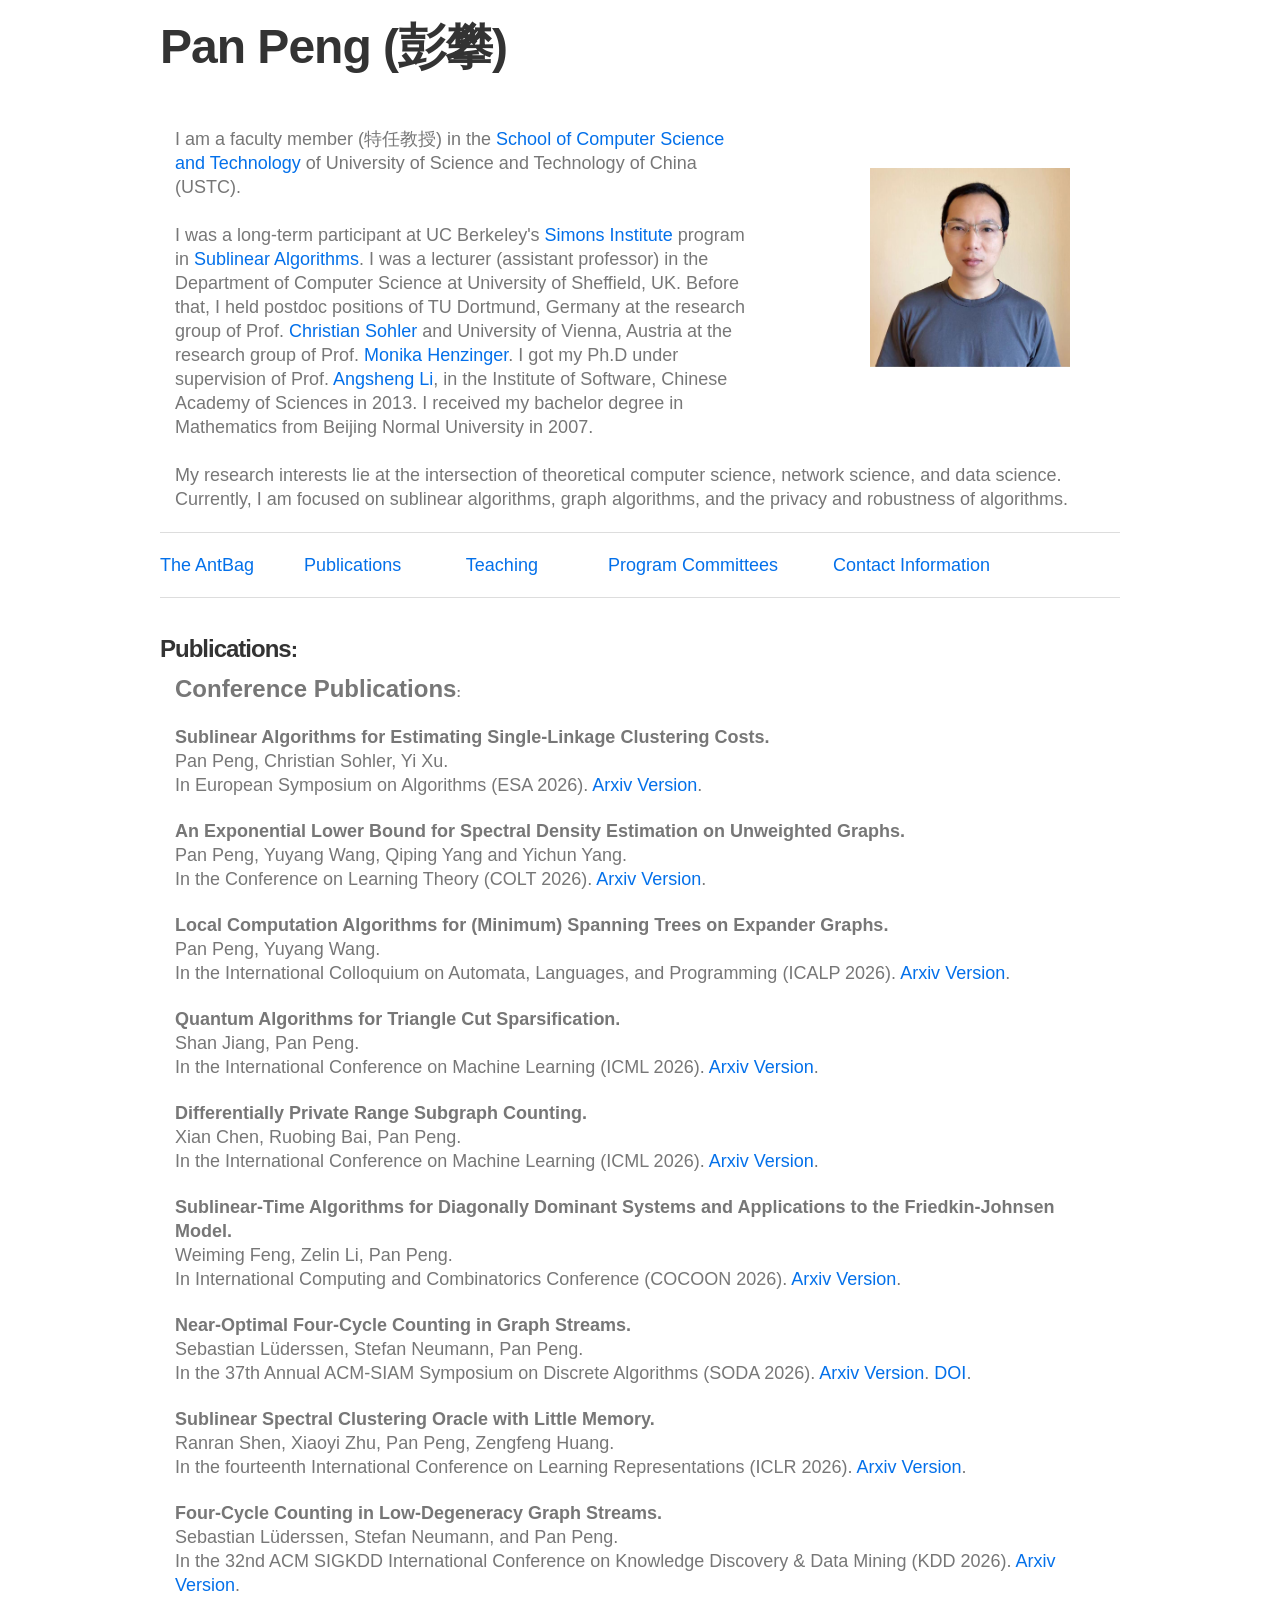
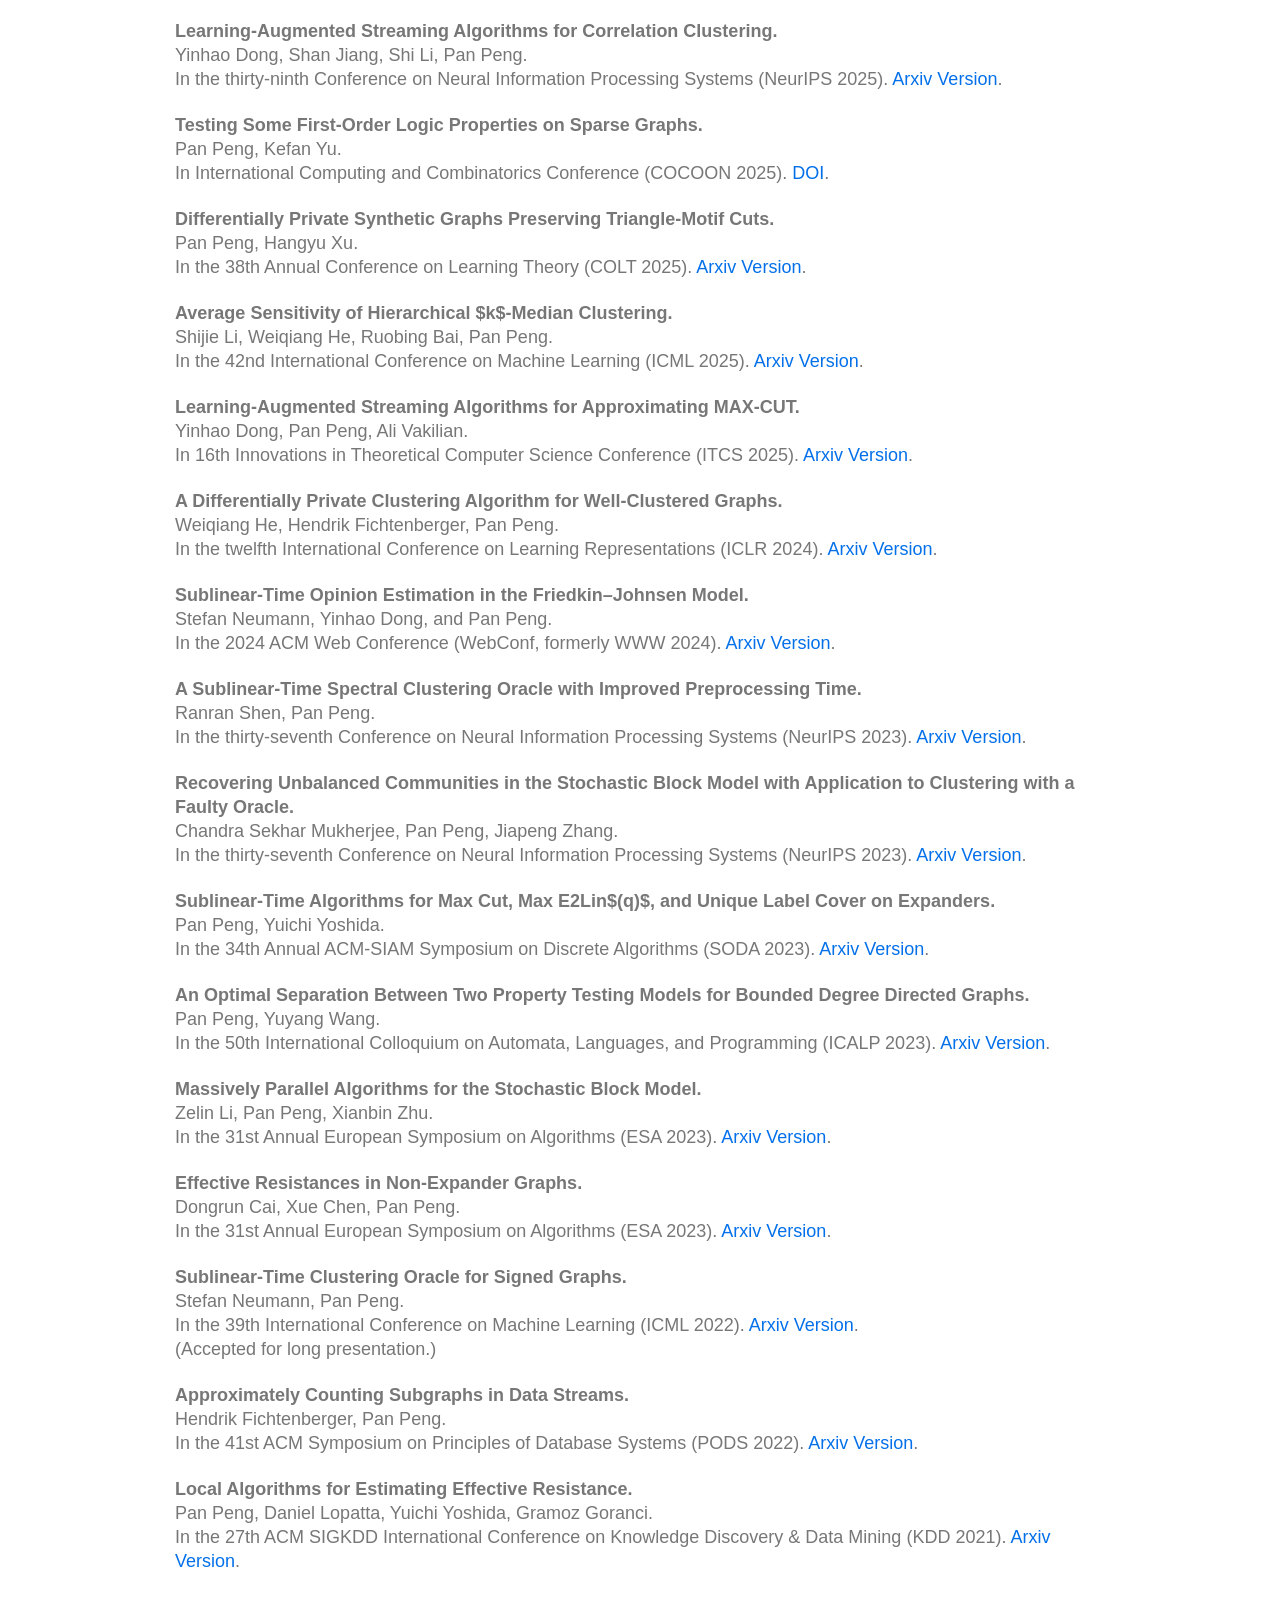
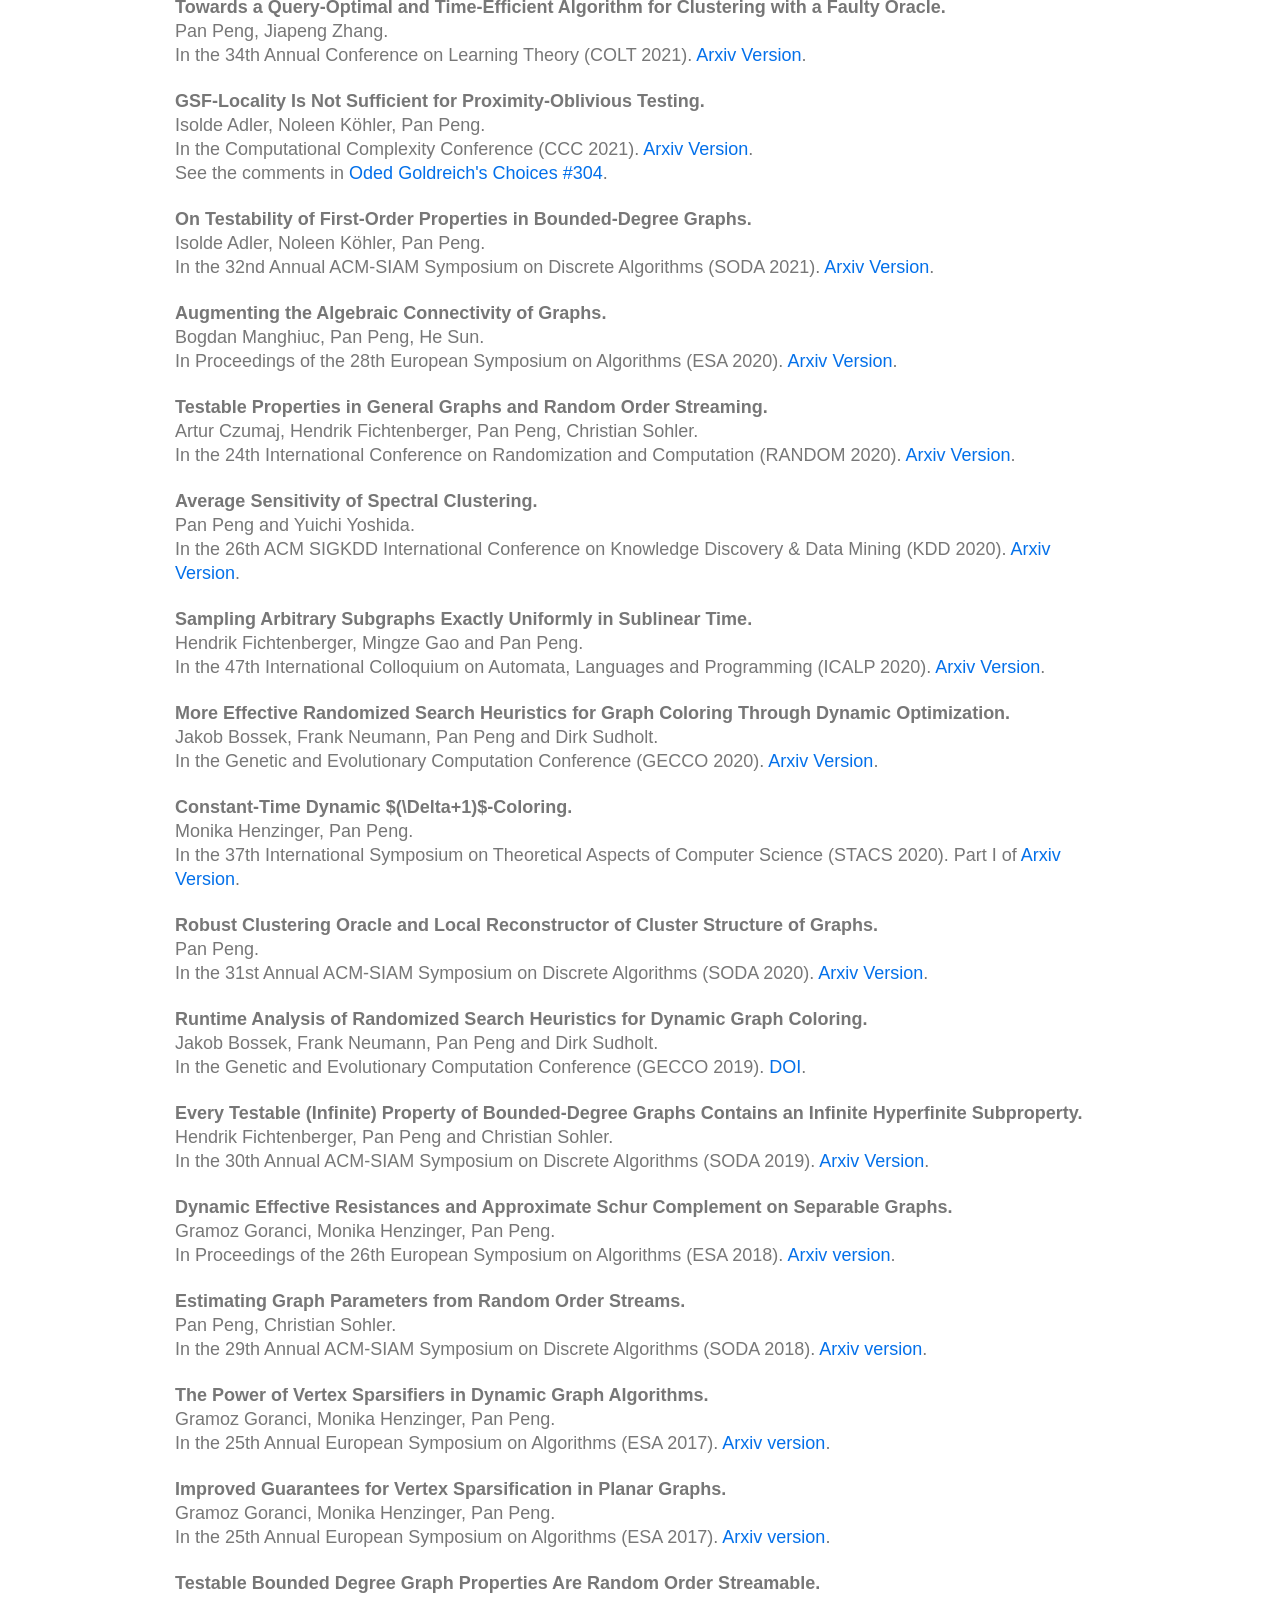
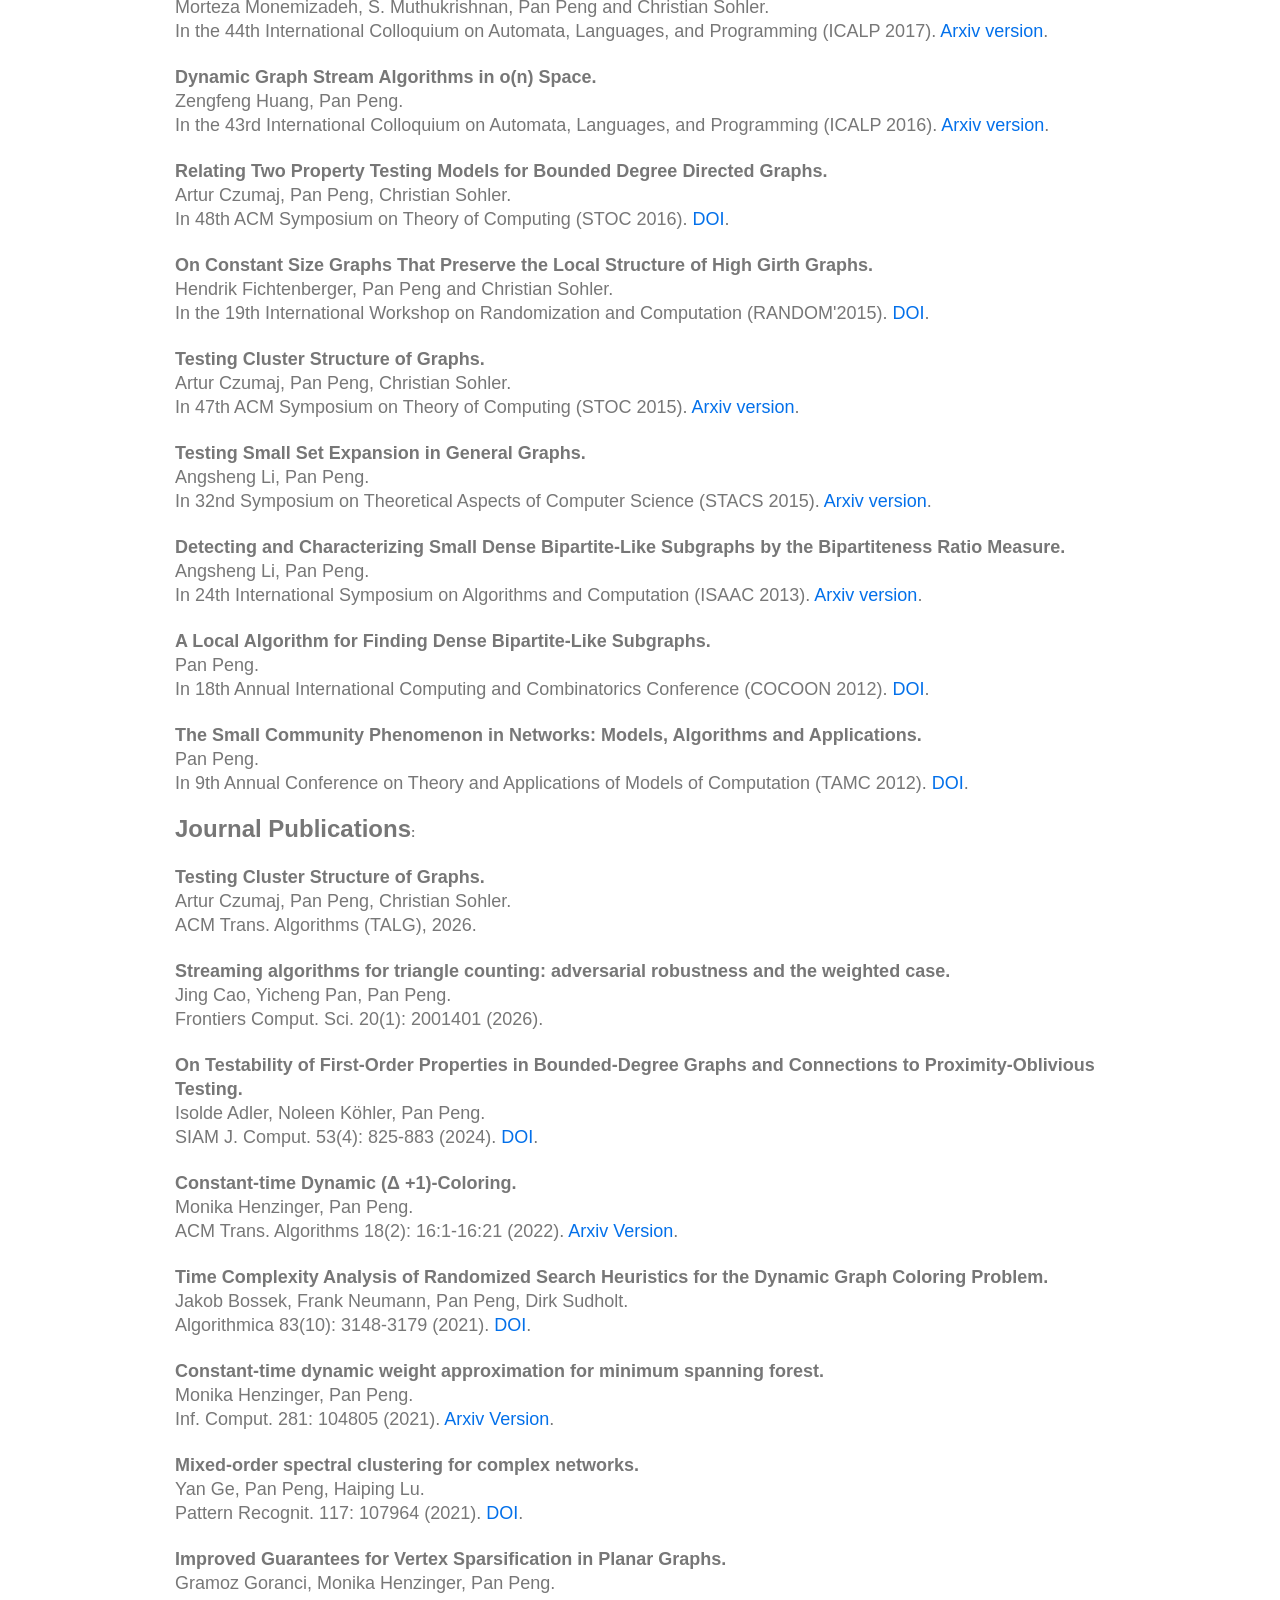
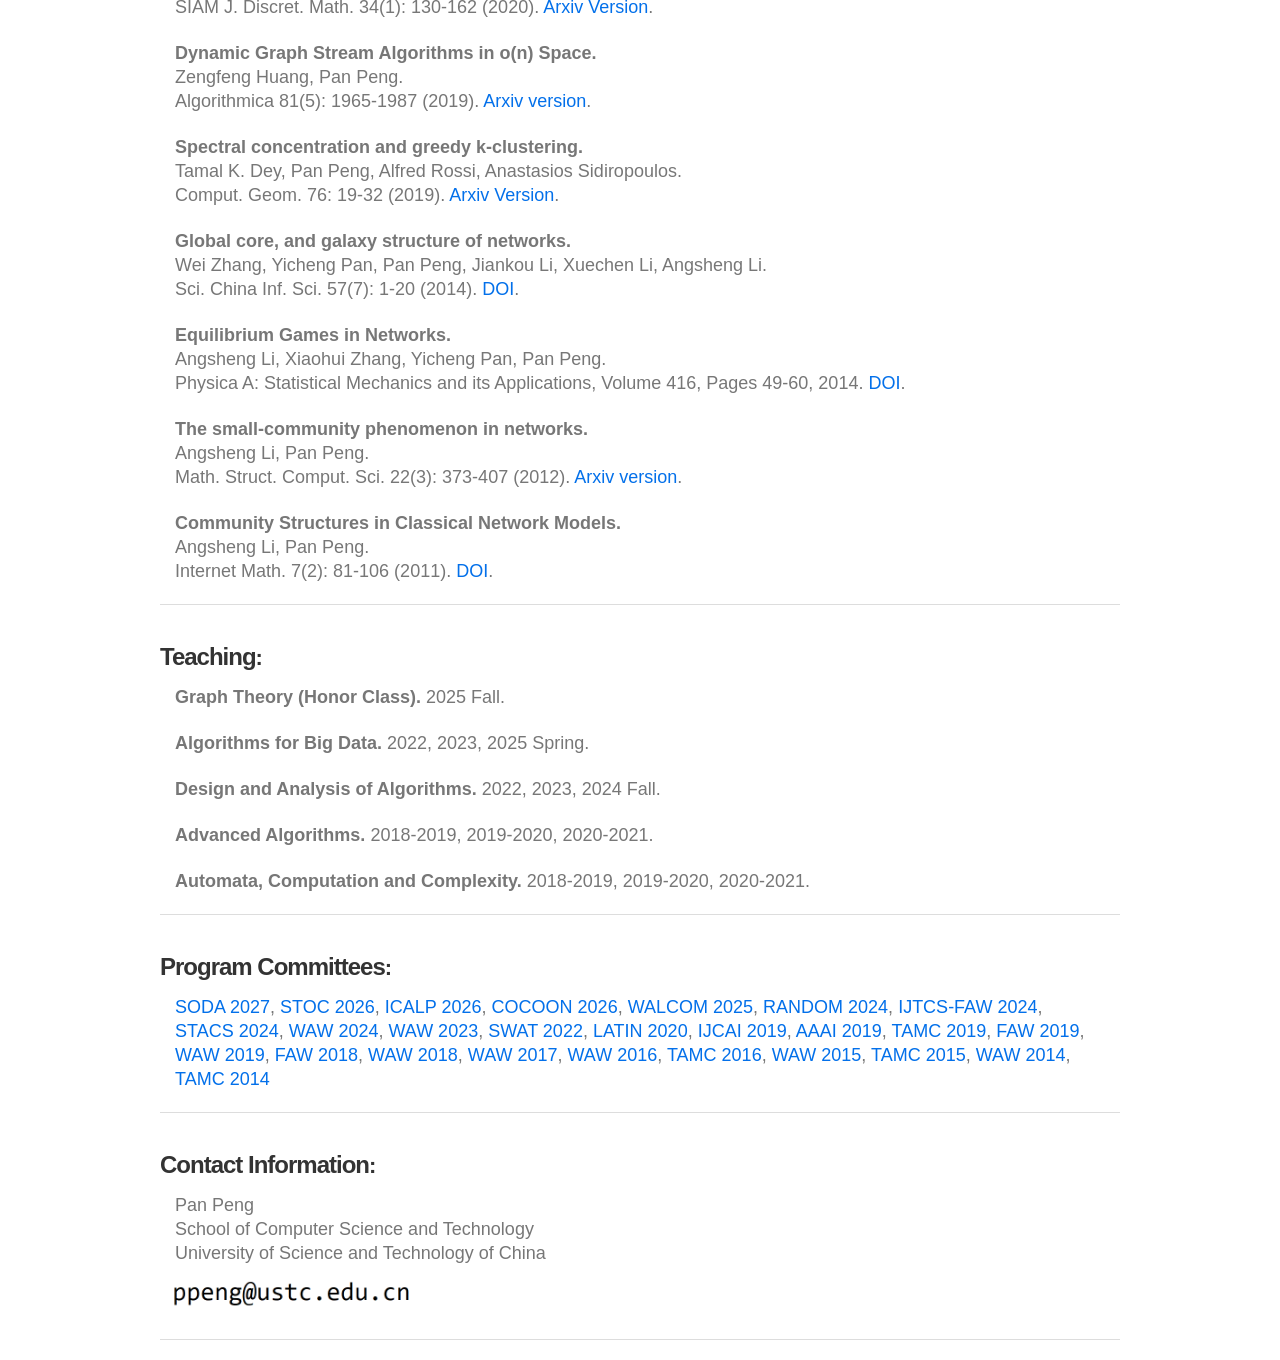
<file: index.html>
<!DOCTYPE html>
<html lang="en">
<head>
    <meta charset="utf-8">
    <meta name="viewport" content="width=device-width, initial-scale=1, maximum-scale=5, user-scalable=yes">
    <title>Pan Peng's Homepage</title>

    <!-- Open Graph / Social Media Meta -->
    <meta property="og:title" content="Pan Peng's Homepage">
    <meta property="og:description" content="Pan Peng's Homepage">

    <!-- SEO Meta -->
    <meta name="description" content="Pan Peng's Homepage">
    <meta name="keywords" content="Pan Peng, Theoretical Computer science, complexity, big data, data mining, sublinear algorithms, graph algorithms, Local algorithms, Community, Institute of Software, Chinese Academy of Sciences, TU Dortmund, University of Vienna, University of Sheffield, University of Science and Technology of China">

    <!-- Stylesheets (kept exactly as original) -->
    <link id="wsite-base-style" rel="stylesheet" type="text/css" href="./index_files/sites.css">
    <link rel="stylesheet" type="text/css" href="./index_files/fancybox.css">
    <link rel="stylesheet" type="text/css" href="./index_files/main_style.css" title="wsite-theme-css">
    <link href="./index_files/css" rel="stylesheet" type="text/css">

    <!-- 响应式优化：针对手机界面调整布局，同时不影响桌面显示 -->
    <style>
        /* 通用图片响应式 */
        img {
            max-width: 100%;
            height: auto;
        }

       /* ----- 桌面端两列布局 ----- */
.profile-grid {
    display: flex;
    gap: 30px;               /* 列间距 */
    margin: 0 -15px;          /* 补偿父容器内边距 */
    align-items: flex-start;  /* 防止拉伸，方便垂直微调 */
}
.profile-left {
    flex: 2;                  /* 左列宽度比例 */
    padding: 0 15px;
}
.profile-right {
    flex: 1;                  /* 右列宽度比例 */
    padding: 0 15px;
    text-align: center;
    /* 照片垂直位置调整：请根据预览修改此值 */
    margin-top: 12em;        /* 使照片顶部与第一段文字顶部对齐 */
}

/* ----- 移动端：单列，调整顺序 ----- */
@media screen and (max-width: 640px) {
    .profile-grid {
        flex-direction: column;
        gap: 20px;
    }
    .profile-left:first-child {
    margin-bottom: 0;  /* 标题下方不留间距 */
}
.profile-right {
    margin-top: 0;     /* 照片上方不留间距 */
    padding-top: 0;
}

    .profile-left h2 {
    margin-bottom: 0;
}

    /* ----- 为所有主要内容容器增加左右边距 ----- */
    #main-wrap .container {
        padding-left: 20px;
        padding-right: 20px;
    }

    /* 如果某些元素仍然没有边距，可单独处理（如 profile-left 内的段落） */
    .profile-left .paragraph,
    #main-wrap .container > .paragraph,
    #main-wrap .container > div:not(.wsite-multicol) .paragraph,
    #committees + .paragraph,
    #pub + .paragraph,
    #teach + .paragraph,
    #contact + .paragraph,
    .wcustomhtml,
    #738546529142999705 {
        padding-left: 0 !important;  /* 移除可能的内联影响，让父容器控制 */
        padding-right: 0 !important;
    }

    /* 确保所有段落继承父容器的边距 */
    .paragraph {
        word-wrap: break-word;
        overflow-wrap: break-word;
    }

}
        /* 以下保留您原有的所有样式（包括媒体查询中的其他规则） */
        /* 但为了简洁，此处省略重复部分，实际使用时请保留完整原有样式 */
        /* 重要：原有关于两列表格的样式（如 .wsite-multicol-table 等）需要保留或调整 */
        /* 我们将在下方完整 HTML 中保留所有原有样式，仅修改前两列部分 */
    </style>
</head>
<body>
    <!-- Navigation bar (unchanged) -->
   

    <!-- Main content -->
    <div id="main-wrap">
        <div class="container">
            <div id="wsite-content" class="wsite-elements wsite-not-footer">

                <!-- 两列布局：左列包含标题和文字，右列包含照片 -->
<div class="profile-grid">
    <!-- 左列：标题 + 所有文字（含原有占位符） -->
    <div class="profile-left">
        <h2 style="text-align:left; margin-top:0;">
            <font style="font-weight: bold;" size="7">Pan Peng (彭攀)</font>
            <br>
        </h2>
        <!-- 原有的占位元素（保持原样） -->
        <span class="imgPusher" style="float:left;height:0px"></span>
        <div class="paragraph" style="text-align:left;display:block;">
            <span style="display:none;">_</span><br><span></span>
        </div>
        <hr style="clear:both;visibility:hidden;width:100%;">
        <div class="paragraph" style="text-align:left;display:block;">
            <font size="4">
                I am a faculty member (特任教授) in the <a href="http://en.cs.ustc.edu.cn" target="_blank">School of Computer Science and Technology</a> of University of Science and Technology of China (USTC). <br><br>
            </font>
        </div>
        <div class="paragraph" style="text-align:left;display:block;">
            <font size="4">
                I was a long-term participant at UC Berkeley's <a href="https://simons.berkeley.edu/homepage" target="_blank">Simons Institute</a> program in <a href="https://simons.berkeley.edu/programs/sublinear-algorithms" target="_blank">Sublinear Algorithms</a>. I was a lecturer (assistant professor) in the Department of Computer Science at University of Sheffield, UK. Before that, I held postdoc positions of TU Dortmund, Germany at the research group of Prof. <a href="https://cds.uni-koeln.de/en/people/core-scientists/prof-dr-christian-sohler" target="_blank">Christian Sohler</a> and University of Vienna, Austria at the research group of Prof. <a href="https://homepage.univie.ac.at/monika.henzinger/" target="_blank">Monika Henzinger</a>. I got my Ph.D under supervision of Prof. <a href="https://scse.buaa.edu.cn/info/1078/5403.htm" target="_blank">Angsheng Li</a>, in the Institute of Software, Chinese Academy of Sciences in 2013. I received my bachelor degree in Mathematics from Beijing Normal University in 2007.<br><br>
            </font>
        </div>
    </div>

    <!-- 右列：照片 -->
    <div class="profile-right">
        <div class="profile-image-container">
            <div class="wsite-image wsite-image-border-none" style="text-align:center;">
                <a>
                    <img src="index_files/pan.JPG" alt="Pan Peng" style="max-width:100%; width:200px; height:auto;">
                </a>
                <div style="display:block;font-size:90%"></div>
            </div>
        </div>
    </div>
</div>
                <!-- 研究兴趣（保持不变） -->
                <div class="paragraph" style="text-align:left;display:block;">
                    <font size="4">
                        My research interests lie at the intersection of theoretical computer science, network science, and data science. Currently, I am focused on sublinear algorithms, graph algorithms, and the privacy and robustness of algorithms.
                    </font>
                </div>
                <!-- Commented out call for students (preserved exactly) -->
                <div class="paragraph" style="text-align:left;display:block;">
                    <font size="4">
                        <span style="color:rgb(255, 0, 0)">
                            <!--
                            I am currently looking for <b>self-motivated students</b> with good background in mathematics and/or programming, and <b>postdocs</b> to work with me. <font size="4"><span style="color:rgb(119, 119, 119)"> Please contact me directly with your CV. <br />
                            <br />
                            </font></div>
                            </font></div>
                            -->
                        </span>
                    </font>
                </div>

                <!-- Spacer + horizontal rule -->
                <div>
                    <div style="height: 20px; overflow: hidden; width: 100%;"></div>
                    <hr class="styled-hr" style="width:100%;">
                    <div style="height: 20px; overflow: hidden; width: 100%;"></div>
                </div>


                <!-- Quick navigation links (优化移动端换行) -->
                <div>
                    <div id="738546529142999705" align="left" style="width: 100%; overflow-y: hidden;" class="wcustomhtml">
                        <font size="4">
                            <ul style="margin:0; padding:0; list-style:none;">
                                <a href="https://pepy.github.io/antbag/" target="_blank">The AntBag</a>&nbsp;&nbsp;&nbsp;&nbsp;&nbsp;&nbsp;&nbsp;&nbsp;&nbsp;
                                <a href="#pub">Publications</a> &nbsp;&nbsp;&nbsp;&nbsp;&nbsp;&nbsp;&nbsp;&nbsp;&nbsp;&nbsp;&nbsp;
                                <a href="#teach">Teaching</a> &nbsp;&nbsp;&nbsp;&nbsp;&nbsp;&nbsp;&nbsp;&nbsp;&nbsp;&nbsp;&nbsp;&nbsp;
                                <a href="#committees">Program Committees</a> &nbsp;&nbsp;&nbsp;&nbsp;&nbsp;&nbsp;&nbsp;&nbsp;&nbsp;
                                <a href="#contact">Contact Information</a> &nbsp;&nbsp;&nbsp;&nbsp;&nbsp;&nbsp;&nbsp;&nbsp;&nbsp;&nbsp;&nbsp;&nbsp;
                                <!-- <a href="#talk">Talks</a> &nbsp;&nbsp;&nbsp;&nbsp;&nbsp;&nbsp;&nbsp;&nbsp;&nbsp;&nbsp;&nbsp; -->
                                <!-- <a href="#code">Codes</a> -->
                            </ul>
                        </font>
                    </div>
                </div>


                <!-- Spacer + horizontal rule -->
                <div>
                    <div style="height: 20px; overflow: hidden; width: 100%;"></div>
                    <hr class="styled-hr" style="width:100%;">
                    <div style="height: 20px; overflow: hidden; width: 100%;"></div>
                </div>

                <!-- Publications -->
                <h2 id="pub" class="wsite-content-title" style="text-align:left;">
                    <span style="font-weight:bold"><font size="5">Publications</font>:</span>
                </h2>
                <div class="paragraph" style="text-align:left;display:block;">

                    <!-- ========== CONFERENCE PUBLICATIONS ========== -->
                    <strong><font size="5">Conference Publications</font>:</strong><br><br>

                    <!-- 2026 -->
                    <strong><font size="4">Sublinear Algorithms for Estimating Single-Linkage Clustering Costs.</font></strong><br><font size="4">Pan Peng, Christian Sohler, Yi Xu.<br>In European Symposium on Algorithms (ESA 2026). <a href="https://arxiv.org/abs/2510.11547" target="_blank">Arxiv Version</a>.</font>
<br><br>

                    <strong><font size="4">An Exponential Lower Bound for Spectral Density Estimation on Unweighted Graphs.</font></strong><br><font size="4">Pan Peng, Yuyang Wang, Qiping Yang and Yichun Yang.<br>In the Conference on Learning Theory (COLT 2026). <a href="https://arxiv.org/abs/2606.28188" target="_blank">Arxiv Version</a>.</font>
<br><br>

<strong><font size="4">Local Computation Algorithms for (Minimum) Spanning Trees on Expander Graphs.</font></strong><br><font size="4">Pan Peng, Yuyang Wang.<br>In the International Colloquium on Automata, Languages, and Programming (ICALP 2026). <a href="https://arxiv.org/abs/2602.07394" target="_blank">Arxiv Version</a>.</font>
<br><br>

<strong><font size="4">Quantum Algorithms for Triangle Cut Sparsification.</font></strong><br><font size="4">Shan Jiang, Pan Peng.<br>In the International Conference on Machine Learning (ICML 2026). <a href="https://arxiv.org/abs/2606.06287" target="_blank">Arxiv Version</a>.</font>
<br><br>

<strong><font size="4">Differentially Private Range Subgraph Counting.</font></strong><br><font size="4">Xian Chen, Ruobing Bai, Pan Peng.<br>In the International Conference on Machine Learning (ICML 2026). <a href="https://arxiv.org/abs/2606.08179" target="_blank">Arxiv Version</a>.</font>
<br><br>

<strong><font size="4">Sublinear-Time Algorithms for Diagonally Dominant Systems and Applications to the Friedkin-Johnsen Model.</font></strong><br><font size="4">Weiming Feng, Zelin Li, Pan Peng.<br>In International Computing and Combinatorics Conference (COCOON 2026). <a href="https://arxiv.org/abs/2509.13112" target="_blank">Arxiv Version</a>.</font>
<br><br>
                    
                    <strong><font size="4">Near-Optimal Four-Cycle Counting in Graph Streams.</font></strong><br><font size="4">Sebastian Lüderssen, Stefan Neumann, Pan Peng.<br>In the 37th Annual ACM-SIAM Symposium on Discrete Algorithms (SODA 2026). <a href="https://arxiv.org/abs/2604.00828" target="_blank">Arxiv Version</a>. <a href="https://doi.org/10.1137/1.9781611978971.158" target="_blank">DOI</a>.</font>
                    <br><br>

                    <strong><font size="4">Sublinear Spectral Clustering Oracle with Little Memory.</font></strong><br><font size="4">Ranran Shen, Xiaoyi Zhu, Pan Peng, Zengfeng Huang.<br>In the fourteenth International Conference on Learning Representations (ICLR 2026). <a href="https://arxiv.org/abs/2604.14981" target="_blank">Arxiv Version</a>.</font>
                    <br><br>

                    <strong><font size="4">Four-Cycle Counting in Low-Degeneracy Graph Streams.</font></strong><br><font size="4">Sebastian Lüderssen, Stefan Neumann, and Pan Peng.<br>In the 32nd ACM SIGKDD International Conference on Knowledge Discovery & Data Mining (KDD 2026). <a href="https://arxiv.org/abs/2606.17732" target="_blank">Arxiv Version</a>.</font>
                    <br><br>

                    <!-- 2025 -->
                    <strong><font size="4">Learning-Augmented Streaming Algorithms for Correlation Clustering.</font></strong><br><font size="4">Yinhao Dong, Shan Jiang, Shi Li, Pan Peng.<br>In the thirty-ninth Conference on Neural Information Processing Systems (NeurIPS 2025). <a href="http://arxiv.org/abs/2510.10705" target="_blank">Arxiv Version</a>.</font>
                    <br><br>

                    <strong><font size="4">Testing Some First-Order Logic Properties on Sparse Graphs.</font></strong><br><font size="4">Pan Peng, Kefan Yu.<br>In International Computing and Combinatorics Conference (COCOON 2025). <a href="https://doi.org/10.1007/978-981-95-0218-9_8" target="_blank">DOI</a>.</font>
                    <br><br>

                    <strong><font size="4">Differentially Private Synthetic Graphs Preserving Triangle-Motif Cuts.</font></strong><br><font size="4">Pan Peng, Hangyu Xu.<br>In the 38th Annual Conference on Learning Theory (COLT 2025). <a href="https://arxiv.org/abs/2507.14835" target="_blank">Arxiv Version</a>.</font>
                    <br><br>

                    <strong><font size="4">Average Sensitivity of Hierarchical $k$-Median Clustering.</font></strong><br><font size="4">Shijie Li, Weiqiang He, Ruobing Bai, Pan Peng.<br>In the 42nd International Conference on Machine Learning (ICML 2025). <a href="https://arxiv.org/abs/2507.10296" target="_blank">Arxiv Version</a>.</font>
                    <br><br>

                    <strong><font size="4">Learning-Augmented Streaming Algorithms for Approximating MAX-CUT.</font></strong><br><font size="4">Yinhao Dong, Pan Peng, Ali Vakilian.<br>In 16th Innovations in Theoretical Computer Science Conference (ITCS 2025). <a href="https://arxiv.org/abs/2412.09773" target="_blank">Arxiv Version</a>.</font>
                    <br><br>

                    <!-- 2024 -->
                    <strong><font size="4">A Differentially Private Clustering Algorithm for Well-Clustered Graphs.</font></strong><br><font size="4">Weiqiang He, Hendrik Fichtenberger, Pan Peng.<br>In the twelfth International Conference on Learning Representations (ICLR 2024). <a href="https://arxiv.org/abs/2403.14332" target="_blank">Arxiv Version</a>.</font>
                    <br><br>

                    <strong><font size="4">Sublinear-Time Opinion Estimation in the Friedkin–Johnsen Model.</font></strong><br><font size="4">Stefan Neumann, Yinhao Dong, and Pan Peng. <br>In the 2024 ACM Web Conference (WebConf, formerly WWW 2024). <a href="https://arxiv.org/abs/2404.16464" target="_blank">Arxiv Version</a>.</font>
                    <br><br>

                    <!-- 2023 -->
                    <strong><font size="4">A Sublinear-Time Spectral Clustering Oracle with Improved Preprocessing Time.</font></strong><br><font size="4">Ranran Shen, Pan Peng.<br>In the thirty-seventh Conference on Neural Information Processing Systems (NeurIPS 2023). <a href="https://arxiv.org/abs/2310.17878" target="_blank">Arxiv Version</a>.</font>
                    <br><br>

                    <strong><font size="4">Recovering Unbalanced Communities in the Stochastic Block Model with Application to Clustering with a Faulty Oracle.</font></strong><br><font size="4">Chandra Sekhar Mukherjee, Pan Peng, Jiapeng Zhang.<br>In the thirty-seventh Conference on Neural Information Processing Systems (NeurIPS 2023). <a href="https://arxiv.org/abs/2202.08522" target="_blank">Arxiv Version</a>.</font>
                    <br><br>

                    <strong><font size="4">Sublinear-Time Algorithms for Max Cut, Max E2Lin$(q)$, and Unique Label Cover on Expanders.</font></strong><br><font size="4">Pan Peng, Yuichi Yoshida.<br>In the 34th Annual ACM-SIAM Symposium on Discrete Algorithms (SODA 2023). <a href="https://arxiv.org/abs/2210.12601" target="_blank">Arxiv Version</a>.</font>
                    <br><br>

                    <strong><font size="4">An Optimal Separation Between Two Property Testing Models for Bounded Degree Directed Graphs.</font></strong><br><font size="4">Pan Peng, Yuyang Wang.<br>In the 50th International Colloquium on Automata, Languages, and Programming (ICALP 2023). <a href="https://arxiv.org/abs/2305.13089" target="_blank">Arxiv Version</a>.</font>
                    <br><br>

                    <strong><font size="4">Massively Parallel Algorithms for the Stochastic Block Model.</font></strong><br><font size="4">Zelin Li, Pan Peng, Xianbin Zhu.<br>In the 31st Annual European Symposium on Algorithms (ESA 2023). <a href="https://arxiv.org/abs/2307.00530" target="_blank">Arxiv Version</a>.</font>
                    <br><br>

                    <strong><font size="4">Effective Resistances in Non-Expander Graphs.</font></strong><br><font size="4">Dongrun Cai, Xue Chen, Pan Peng.<br>In the 31st Annual European Symposium on Algorithms (ESA 2023). <a href="https://arxiv.org/abs/2307.01218">Arxiv Version</a>.</font>
                    <br><br>

                    <!-- 2022 -->
                    <strong><font size="4">Sublinear-Time Clustering Oracle for Signed Graphs.</font></strong><br><font size="4">Stefan Neumann, Pan Peng.<br>In the 39th International Conference on Machine Learning (ICML 2022). <a href="https://arxiv.org/abs/2206.13813" target="_blank">Arxiv Version</a>. <br>(Accepted for long presentation.)</font>
                    <br><br>

                    <strong><font size="4">Approximately Counting Subgraphs in Data Streams.</font></strong><br><font size="4">Hendrik Fichtenberger, Pan Peng.<br>In the 41st ACM Symposium on Principles of Database Systems (PODS 2022). <a href="https://arxiv.org/abs/2203.14225" target="_blank">Arxiv Version</a>.</font>
                    <br><br>

                    <!-- 2021 -->
                    <strong><font size="4">Local Algorithms for Estimating Effective Resistance.</font></strong><br><font size="4">Pan Peng, Daniel Lopatta, Yuichi Yoshida, Gramoz Goranci.<br>In the 27th ACM SIGKDD International Conference on Knowledge Discovery & Data Mining (KDD 2021). <a href="https://arxiv.org/abs/2106.03476" target="_blank">Arxiv Version</a>.</font>
                    <br><br>

                    <strong><font size="4">Towards a Query-Optimal and Time-Efficient Algorithm for Clustering with a Faulty Oracle.</font></strong><br><font size="4">Pan Peng, Jiapeng Zhang.<br>In the 34th Annual Conference on Learning Theory (COLT 2021). <a href="https://arxiv.org/abs/2106.10374" target="_blank">Arxiv Version</a>.</font>
                    <br><br>

                    <strong><font size="4">GSF-Locality Is Not Sufficient for Proximity-Oblivious Testing.</font></strong><br><font size="4">Isolde Adler, Noleen Köhler, Pan Peng.<br>In the Computational Complexity Conference (CCC 2021). <a href="https://arxiv.org/abs/2105.08490" target="_blank">Arxiv Version</a>.<br> See the comments in <a href="http://www.wisdom.weizmann.ac.il/~oded/MC/304.html" target="_blank">Oded Goldreich's Choices #304</a>.</font>
                    <br><br>

                    <strong><font size="4">On Testability of First-Order Properties in Bounded-Degree Graphs.</font></strong><br><font size="4">Isolde Adler, Noleen Köhler, Pan Peng.<br>In the 32nd Annual ACM-SIAM Symposium on Discrete Algorithms (SODA 2021). <a href="https://arxiv.org/abs/2008.05800" target="_blank">Arxiv Version</a>.</font>
                    <br><br>

                    <!-- 2020 -->
                    <strong><font size="4">Augmenting the Algebraic Connectivity of Graphs.</font></strong><br><font size="4">Bogdan Manghiuc, Pan Peng, He Sun.<br>In Proceedings of the 28th European Symposium on Algorithms (ESA 2020). <a href="https://arxiv.org/abs/2006.14449" target="_blank">Arxiv Version</a>.</font>
                    <br><br>

                    <strong><font size="4">Testable Properties in General Graphs and Random Order Streaming.</font></strong><br><font size="4">Artur Czumaj, Hendrik Fichtenberger, Pan Peng, Christian Sohler.<br>In the 24th International Conference on Randomization and Computation (RANDOM 2020). <a href="https://arxiv.org/abs/1905.01644" target="_blank">Arxiv Version</a>.</font>
                    <br><br>

                    <strong><font size="4">Average Sensitivity of Spectral Clustering.</font></strong><br><font size="4">Pan Peng and Yuichi Yoshida.<br>In the 26th ACM SIGKDD International Conference on Knowledge Discovery & Data Mining (KDD 2020). <a href="https://arxiv.org/abs/2006.04094" target="_blank">Arxiv Version</a>.</font>
                    <br><br>

                    <strong><font size="4">Sampling Arbitrary Subgraphs Exactly Uniformly in Sublinear Time.</font></strong><br><font size="4">Hendrik Fichtenberger, Mingze Gao and Pan Peng.<br>In the 47th International Colloquium on Automata, Languages and Programming (ICALP 2020). <a href="https://arxiv.org/abs/2005.01861" target="_blank">Arxiv Version</a>.</font>
                    <br><br>

                    <strong><font size="4">More Effective Randomized Search Heuristics for Graph Coloring Through Dynamic Optimization.</font></strong><br><font size="4">Jakob Bossek, Frank Neumann, Pan Peng and Dirk Sudholt.<br>In the Genetic and Evolutionary Computation Conference (GECCO 2020). <a href="https://arxiv.org/abs/2005.13825" target="_blank">Arxiv Version</a>.</font>
                    <br><br>

                    <strong><font size="4">Constant-Time Dynamic $(\Delta+1)$-Coloring.</font></strong><br><font size="4">Monika Henzinger, Pan Peng.<br>In the 37th International Symposium on Theoretical Aspects of Computer Science (STACS 2020). Part I of <a href="https://arxiv.org/abs/1907.04745" target="_blank">Arxiv Version</a>.</font>
                    <br><br>

                    <strong><font size="4">Robust Clustering Oracle and Local Reconstructor of Cluster Structure of Graphs.</font></strong><br><font size="4">Pan Peng.<br>In the 31st Annual ACM-SIAM Symposium on Discrete Algorithms (SODA 2020). <a href="https://arxiv.org/abs/1904.09710" target="_blank">Arxiv Version</a>.</font>
                    <br><br>

                    <!-- 2019 -->
                    <strong><font size="4">Runtime Analysis of Randomized Search Heuristics for Dynamic Graph Coloring.</font></strong><br><font size="4">Jakob Bossek, Frank Neumann, Pan Peng and Dirk Sudholt.<br>In the Genetic and Evolutionary Computation Conference (GECCO 2019). <a href="https://doi.org/10.1145/3321707.3321792" target="_blank">DOI</a>.</font>
                    <br><br>

                    <strong><font size="4">Every Testable (Infinite) Property of Bounded-Degree Graphs Contains an Infinite Hyperfinite Subproperty.</font></strong><br><font size="4">Hendrik Fichtenberger, Pan Peng and Christian Sohler.<br>In the 30th Annual ACM-SIAM Symposium on Discrete Algorithms (SODA 2019). <a href="https://arxiv.org/abs/1811.02937" target="_blank">Arxiv Version</a>.</font>
                    <br><br>

                    <!-- 2018 -->
                    <strong><font size="4">Dynamic Effective Resistances and Approximate Schur Complement on Separable Graphs.</font></strong><br><font size="4">Gramoz Goranci, Monika Henzinger, Pan Peng.<br>In Proceedings of the 26th European Symposium on Algorithms (ESA 2018). <a href="https://arxiv.org/abs/1802.09111" target="_blank">Arxiv version</a>.</font>
                    <br><br>

                    <strong><font size="4">Estimating Graph Parameters from Random Order Streams.</font></strong><br><font size="4">Pan Peng, Christian Sohler.<br>In the 29th Annual ACM-SIAM Symposium on Discrete Algorithms (SODA 2018). <a href="https://arxiv.org/abs/1711.04881" target="_blank">Arxiv version</a>.</font>
                    <br><br>

                    <!-- 2017 -->
                    <font size="4"><strong>The Power of Vertex Sparsifiers in Dynamic Graph Algorithms.</strong><br><span style="color:rgb(119, 119, 119)">Gramoz Goranci, Monika Henzinger, Pan Peng.</span><br><span style="color:rgb(119, 119, 119)">In the 25th Annual European Symposium on Algorithms (ESA 2017)</span><span style="color:rgb(119, 119, 119)">. <a href="https://arxiv.org/abs/1712.06473"  target="_blank">Arxiv version</a>.</span></font>
                    <br><br>

                    <strong><font size="4">Improved Guarantees for Vertex Sparsification in Planar Graphs.</font></strong><br><font size="4">Gramoz Goranci, Monika Henzinger, Pan Peng.<br>In the 25th Annual European Symposium on Algorithms (ESA 2017). <a href="https://arxiv.org/abs/1702.01136" target="_blank">Arxiv version</a>.</font>
                    <br><br>

                    <strong><font size="4">Testable Bounded Degree Graph Properties Are Random Order Streamable.</font></strong><br><font size="4">Morteza Monemizadeh, S. Muthukrishnan, Pan Peng and Christian Sohler.&nbsp;<br>In&nbsp;the 44th International Colloquium on Automata, Languages, and Programming (ICALP 2017). <a href="https://arxiv.org/abs/1707.07334" target="_blank">Arxiv version</a>.</font>
                    <br><br>

                    <!-- 2016 -->
                    <strong><font size="4">Dynamic Graph Stream Algorithms in o(n) Space.</font></strong><br><font size="4">Zengfeng Huang, Pan Peng.<br>In the 43rd International Colloquium on Automata, Languages, and Programming (ICALP 2016). <a href="http://arxiv.org/abs/1605.00089" target="_blank">Arxiv version</a>.</font>
                    <br><br>

                    <strong><font size="4">Relating Two Property Testing Models for Bounded Degree Directed Graphs.</font></strong><br><font size="4">Artur Czumaj, Pan Peng, Christian Sohler.<br>In 48th ACM Symposium on Theory of Computing (STOC 2016). <a href="https://doi.org/10.1145/2897518.2897575" target="_blank">DOI</a>.</font>
                    <br><br>

                    <!-- 2015 -->
                    <strong><font size="4"><span>On Constant Size Graphs That Preserve the Local Structure of High Girth Graphs.</span></font></strong><br><font size="4">Hendrik Fichtenberger, Pan Peng and Christian Sohler.<br>In the&nbsp;19th International Workshop on Randomization and Computation (RANDOM'2015). <a href="http://dx.doi.org/10.4230/LIPIcs.APPROX-RANDOM.2015.786"  target="_blank">DOI</a>.</font>
                    <br><br>

                    <font size="4"><strong>Testing Cluster Structure of Graphs.</strong><br>Artur Czumaj, Pan Peng, Christian Sohler.<br>In 47th ACM Symposium on Theory of Computing (STOC 2015). <a href="http://arxiv.org/abs/1504.03294" target="_blank">Arxiv version</a>.</font>
                    <br><br>

                    <font size="4"><strong>Testing Small Set Expansion in General Graphs.</strong><br>Angsheng Li, Pan Peng.<br>In 32nd Symposium on Theoretical Aspects of Computer Science (STACS 2015). <a href="http://arxiv.org/abs/1209.5052" target="_blank">Arxiv version</a>.</font>
                    <br><br>

                    <!-- 2013 -->
                    <strong><font size="4">Detecting and Characterizing Small Dense Bipartite-Like Subgraphs by the Bipartiteness Ratio Measure.</font></strong><br><font size="4">Angsheng Li, Pan Peng.&nbsp;&nbsp;<br>In&nbsp;24th&nbsp;International Symposium on Algorithms and Computation (ISAAC 2013).&nbsp;<a href="http://arxiv.org/abs/1209.5045" target="_blank">Arxiv version</a>.</font>
                    <br><br>

                    <!-- 2012 -->
                    <strong><font size="4">A Local Algorithm for Finding Dense Bipartite-Like Subgraphs. </font></strong><br><font size="4">Pan Peng.<br>In 18th Annual International Computing and Combinatorics Conference (COCOON 2012). <a href="https://doi.org/10.1007/978-3-642-32241-9_13" target="_blank">DOI</a>.</font>
                    <br><br>

                    <strong><font size="4">The Small Community Phenomenon in Networks: Models, Algorithms and Applications. </font></strong><br><font size="4">Pan Peng.<br>In 9th Annual Conference on Theory and Applications of Models of Computation (TAMC 2012). <a href="https://doi.org/10.1007/978-3-642-29952-0_10" target="_blank">DOI</a>.</font>
                    <br><br>

                    <!-- ========== JOURNAL PUBLICATIONS ========== -->
                    <strong><font size="5">Journal Publications</font>:</strong><br><br>

                    <!-- 2026 -->
                    <strong><font size="4">Testing Cluster Structure of Graphs.</font></strong><br><font size="4">Artur Czumaj, Pan Peng, Christian Sohler.<br>ACM Trans. Algorithms (TALG), 2026.</font>
<br><br>

                    <strong><font size="4">Streaming algorithms for triangle counting: adversarial robustness and the weighted case.</font></strong><br><font size="4">Jing Cao, Yicheng Pan, Pan Peng.<br>Frontiers Comput. Sci. 20(1): 2001401 (2026).</font>
                    <br><br>

                    <!-- 2024 -->
                    <strong><font size="4">On Testability of First-Order Properties in Bounded-Degree Graphs and Connections to Proximity-Oblivious Testing.</font></strong><br><font size="4">Isolde Adler, Noleen Köhler, Pan Peng.<br>SIAM J. Comput. 53(4): 825-883 (2024). <a href="https://doi.org/10.1137/23M1556253" target="_blank">DOI</a>.</font>
                    <br><br>

                    <!-- 2022 -->
                    <strong><font size="4">Constant-time Dynamic (Δ +1)-Coloring.</font></strong><br><font size="4">Monika Henzinger, Pan Peng.<br>ACM Trans. Algorithms 18(2): 16:1-16:21 (2022). <a href="https://arxiv.org/abs/1907.04745" target="_blank">Arxiv Version</a>.</font>
                    <br><br>

                    <!-- 2021 -->
                    <strong><font size="4">Time Complexity Analysis of Randomized Search Heuristics for the Dynamic Graph Coloring Problem.</font></strong><br><font size="4">Jakob Bossek, Frank Neumann, Pan Peng, Dirk Sudholt.<br>Algorithmica 83(10): 3148-3179 (2021). <a href="https://doi.org/10.1145/3321707.3321792" target="_blank">DOI</a>.</font>
                    <br><br>

                    <strong><font size="4">Constant-time dynamic weight approximation for minimum spanning forest.</font></strong><br><font size="4">Monika Henzinger, Pan Peng.<br>Inf. Comput. 281: 104805 (2021). <a href="https://arxiv.org/abs/2011.00977" target="_blank">Arxiv Version</a>.</font>
                    <br><br>

                    <strong><font size="4">Mixed-order spectral clustering for complex networks.</font></strong><br><font size="4">Yan Ge, Pan Peng, Haiping Lu.<br>Pattern Recognit. 117: 107964 (2021). <a href="https://doi.org/10.1016/j.patcog.2021.107964" target="_blank">DOI</a>.</font>
                    <br><br>

                    <!-- 2020 -->
                    <strong><font size="4">Improved Guarantees for Vertex Sparsification in Planar Graphs.</font></strong><br><font size="4">Gramoz Goranci, Monika Henzinger, Pan Peng.<br>SIAM J. Discret. Math. 34(1): 130-162 (2020). <a href="https://arxiv.org/abs/1702.01136" target="_blank">Arxiv Version</a>.</font>
                    <br><br>

                    <!-- 2019 -->
                    <strong><font size="4">Dynamic Graph Stream Algorithms in o(n) Space.</font></strong><br><font size="4">Zengfeng Huang, Pan Peng.<br>Algorithmica 81(5): 1965-1987 (2019). <a href="http://arxiv.org/abs/1605.00089" target="_blank">Arxiv version</a>.</font>
                    <br><br>

                    <strong><font size="4">Spectral concentration and greedy k-clustering.</font></strong><br><font size="4">Tamal K. Dey, Pan Peng, Alfred Rossi, Anastasios Sidiropoulos.<br>Comput. Geom. 76: 19-32 (2019). <a href="http://arxiv.org/abs/1404.1008" target="_blank">Arxiv Version</a>.</font>
                    <br><br>

                    <!-- 2014 -->
                    <strong><font size="4">Global core, and galaxy structure of networks.</font></strong><br><font size="4">Wei Zhang, Yicheng Pan, Pan Peng, Jiankou Li, Xuechen Li, Angsheng Li.<br>Sci. China Inf. Sci. 57(7): 1-20 (2014). <a href="https://doi.org/10.1007/s11432-013-4930-6" target="_blank">DOI</a>.</font>
                    <br><br>

                    <!-- 新增 Equilibrium Games in Networks (2014) -->
                    <strong><font size="4">Equilibrium Games in Networks.</font></strong><br><font size="4">Angsheng Li, Xiaohui Zhang, Yicheng Pan, Pan Peng.<br>Physica A: Statistical Mechanics and its Applications, Volume 416, Pages 49-60, 2014. <a href="https://doi.org/10.1016/j.physa.2014.08.028" target="_blank">DOI</a>.</font>
                    <br><br>

                    <!-- 2012 -->
                    <strong><font size="4">The small-community phenomenon in networks.</font></strong><br><font size="4">Angsheng Li, Pan Peng.<br>Math. Struct. Comput. Sci. 22(3): 373-407 (2012). <a href="http://arxiv.org/abs/1107.5786" target="_blank">Arxiv version</a>.</font>
                    <br><br>

                    <!-- 2011 -->
                    <strong><font size="4">Community Structures in Classical Network Models.</font></strong><br><font size="4">Angsheng Li, Pan Peng.<br>Internet Math. 7(2): 81-106 (2011). <a href="https://doi.org/10.1080/15427951.2011.566458" target="_blank">DOI</a>.</font>
                </div>

                <!-- Spacer + horizontal rule -->
                <div>
                    <div style="height: 20px; overflow: hidden; width: 100%;"></div>
                    <hr class="styled-hr" style="width:100%;">
                    <div style="height: 20px; overflow: hidden; width: 100%;"></div>
                </div>

                <!-- Teaching -->
                <h2 id="teach" class="wsite-content-title" style="text-align:left;">
                    <span style="font-weight:bold"><font size="5">Teaching</font>:</span>
                </h2>
                <div class="paragraph" style="text-align:left;display:block;">
                    <strong><font size="4">Graph Theory (Honor Class).</font></strong><font size="4"> 2025 Fall.</font>
                    <br><br>
                    <strong><font size="4">Algorithms for Big Data.</font></strong><font size="4"> 2022, 2023, 2025 Spring.</font>
                    <br><br>
                    <strong><font size="4">Design and Analysis of Algorithms.</font></strong><font size="4"> 2022, 2023, 2024 Fall.</font>
                    <br><br>
                    <strong><font size="4">Advanced Algorithms.</font></strong><font size="4"> 2018-2019, 2019-2020, 2020-2021.</font>
                    <br><br>
                    <strong><font size="4">Automata, Computation and Complexity.</font></strong><font size="4"> 2018-2019, 2019-2020, 2020-2021.</font>
                </div>

                <!-- Spacer + horizontal rule -->
                <div>
                    <div style="height: 20px; overflow: hidden; width: 100%;"></div>
                    <hr class="styled-hr" style="width:100%;">
                    <div style="height: 20px; overflow: hidden; width: 100%;"></div>
                </div>

                <!-- Program Committees -->
                <h2 id="committees" class="wsite-content-title" style="text-align:left;">
                    <span style="font-weight:bold"><font size="5">Program Committees</font>:</span>
                </h2>
                <div class="paragraph" style="text-align:left;display:block;">
                    <font size="4">
                        <!-- 添加 SODA 2027 链接 -->
                        <a href="https://www.siam.org/conferences-events/siam-conferences/soda27/" target="_blank">SODA 2027</a>,
                        <a href="https://acm-stoc.org/stoc2026/" target="_blank">STOC 2026</a>,
                        <a href="https://icalppodcspaa2026.cs.rhul.ac.uk/icalp/" target="_blank">ICALP 2026</a>,
                        <a href="https://event.ntu.edu.sg/cocoon2026" target="_blank">COCOON 2026</a>,
                        <a href="https://tcsuestc.com/walcom2025/" target="_blank">WALCOM 2025</a>,
                        <a href="https://randomconference.com/random-2024-home/" target="_blank">RANDOM 2024</a>,
                        <a href="https://ijtcs2024.comp.polyu.edu.hk/" target="_blank">IJTCS-FAW 2024</a>,
                        <a href="https://stacs2024.limos.fr/" target="_blank">STACS 2024</a>,
                        <a href="https://math.torontomu.ca/waw2024/" target="_blank">WAW 2024</a>,
                        <a href="https://math.ryerson.ca/waw2023/" target="_blank">WAW 2023</a>,
                        <a href="https://www.setur.fo/en/education/swat-2022/" target="_blank">SWAT 2022</a>,
                        <a href="https://latin2020.ime.usp.br/" target="_blank">LATIN 2020</a>,
                        <a href="https://ijcai19.org/" target="_blank">IJCAI 2019</a>,
                        <a href="https://aaai.org/Conferences/AAAI-19/" target="_blank">AAAI 2019</a>,
                        <a href="http://www.f.waseda.jp/watada/TAMC2019/" target="_blank">TAMC 2019</a>,
                        <a href="http://people.iiis.tsinghua.edu.cn/~jianli/FAW2019/FAW2019.html/" target="_blank">FAW 2019</a>,
                        <a href="https://math.ryerson.ca/waw2019/" target="_blank">WAW 2019</a>,
                        <a href="http://itcs.shufe.edu.cn/FAW2018/" target="_blank">FAW 2018</a>,
                        <a href="http://www.math.ryerson.ca/waw2018/index.html" target="_blank">WAW 2018</a>,
                        <a href="http://www.math.ryerson.ca/waw2017/" target="_blank">WAW 2017</a>,
                        <a href="http://www.math.ryerson.ca/waw2016/index.html" target="_blank">WAW 2016</a>,
                        <a href="http://cs.xidian.edu.cn/tamc2016/" target="_blank">TAMC 2016</a>,
                        <a target="_blank" href="https://www.cs.purdue.edu/waw2015">WAW 2015</a>,
                        <a target="_blank" href="http://www.comp.nus.edu.sg/~fstephan/tamc2015/tamc2015.html">TAMC 2015</a>,
                        <a target="_blank" href="http://www.math.ryerson.ca/waw2014/">WAW 2014</a>,
                        <a target="_blank" href="http://www.annauniv.edu/tamc2014/">TAMC 2014</a>
                    </font>
                </div>

                <!-- Spacer + horizontal rule -->
                <div>
                    <div style="height: 20px; overflow: hidden; width: 100%;"></div>
                    <hr class="styled-hr" style="width:100%;">
                    <div style="height: 20px; overflow: hidden; width: 100%;"></div>
                </div>

                <!-- Contact Information -->
                <h2 id="contact" class="wsite-content-title" style="text-align:left;">
                    <span style="font-weight: bold;"><font size="5">Contact Information</font>:</span><span style="font-weight: bold;"><br></span>
                </h2>
                <div class="paragraph" style="text-align:left;">
                    <font size="4">
                        <span style="color:rgb(119, 119, 119)">
                            Pan Peng <br>
                            School of Computer Science and Technology<br>
                            University of Science and Technology of China<br>
                            <span style="position:relative;float:left;z-index:1;;clear:left;margin-top:14px;*margin-top:28px">
                                <a>
                                    <img class="wsite-image galleryImageBorderBlack" src="index_files/panemail.PNG" width="250" height="30" style="margin-top: 0px; margin-bottom: 10px; margin-left: -7px; margin-right: 10px; border-width:0;" alt="email">
                                </a>
                                <div style="display: block; font-size: 90%; margin-top: -10px; margin-bottom: 10px; text-align: center;"></div>
                            </span>
                        </span>
                    </font>
                </div>

                <!-- Final spacer + horizontal rule -->
                <div>
                    <div style="height: 20px; overflow: hidden; width: 100%;"></div>
                    <hr class="styled-hr" style="width:100%;">
                    <div style="height: 20px; overflow: hidden; width: 100%;"></div>
                </div>

            </div><!-- end wsite-content -->
        </div><!-- end container -->
    </div><!-- end main-wrap -->

</body>
</html>
</file>
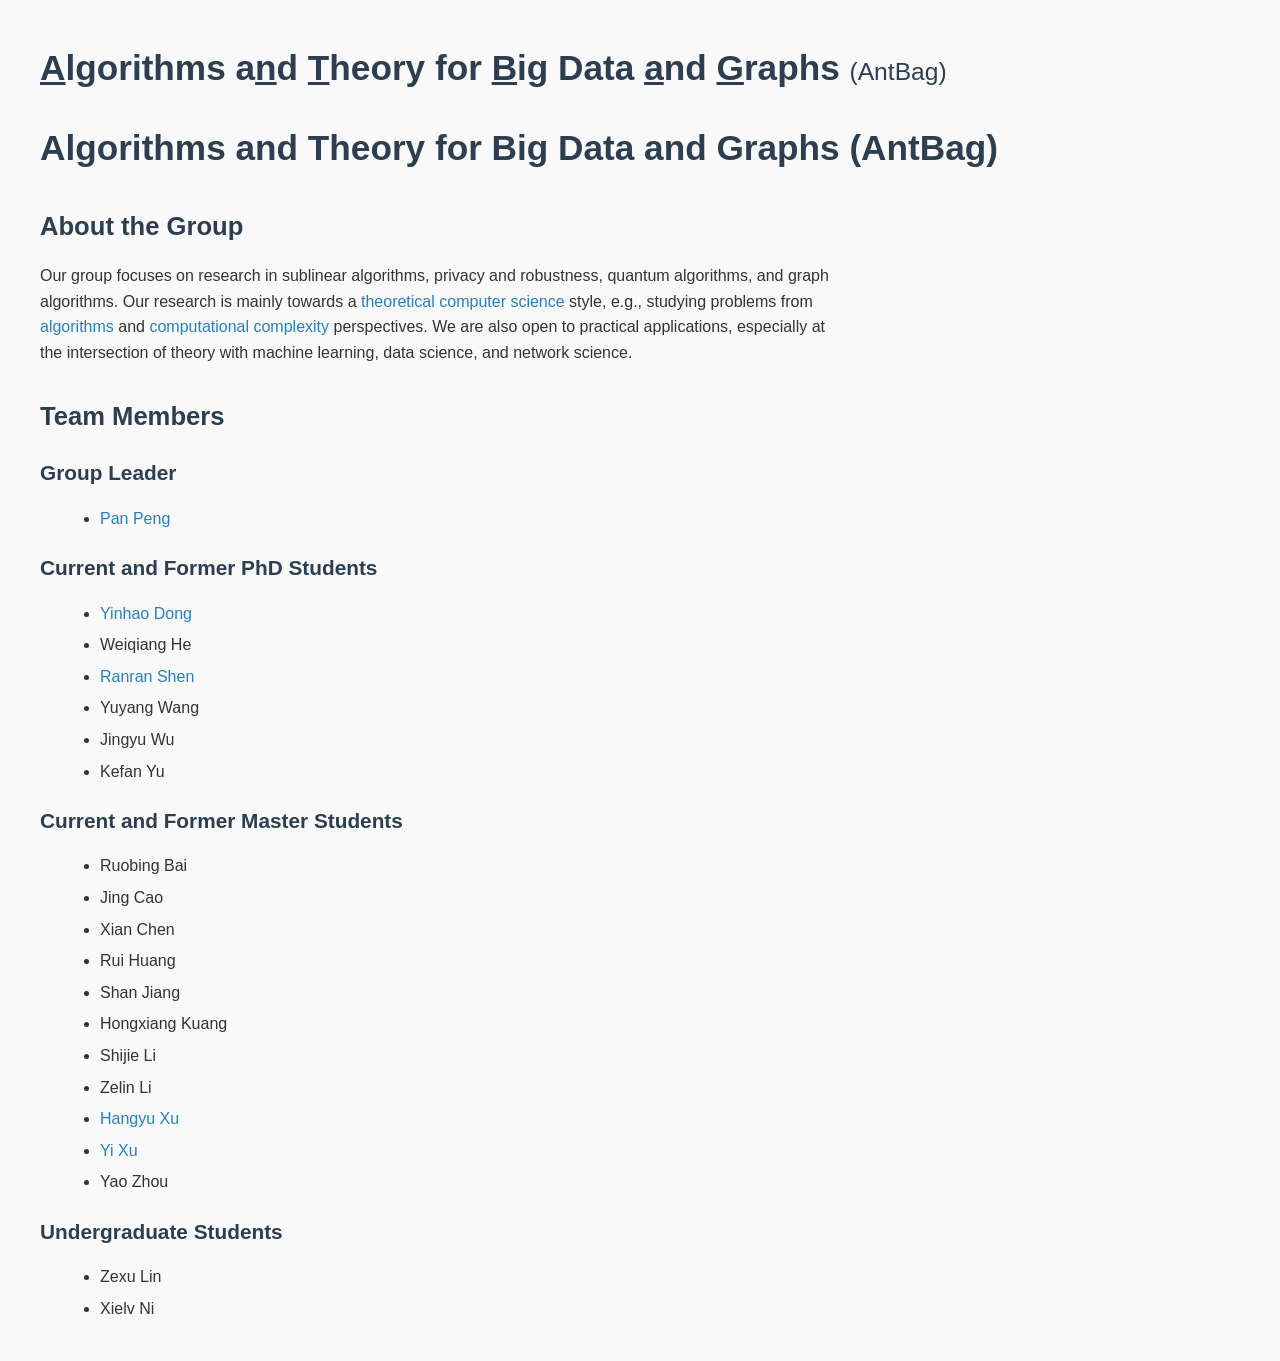
<file: antbag/index.html>
<!DOCTYPE html>
<html lang="en">
<head>
    <meta charset="UTF-8">
   <head>
<title>Algorithms and Theory for Big Data and Graphs (AntBag)</title>
</head>

<body>

<h1>
<span style="text-decoration: underline;">A</span>lgorithms a<span style="text-decoration: underline;">n</span>d 
<span style="text-decoration: underline;">T</span>heory for 
<span style="text-decoration: underline;">B</span>ig Data 
<span style="text-decoration: underline;">a</span>nd 
<span style="text-decoration: underline;">G</span>raphs
<span style="font-size:0.7em; font-weight:normal;">(AntBag)</span>
</h1>

</body>
    <meta name="viewport" content="width=device-width, initial-scale=1.0">
    <style>
        body {
            font-family: "Helvetica Neue", Helvetica, Arial, sans-serif;
            line-height: 1.6;
            margin: 40px;
            background-color: #f9f9f9;
            color: #333;
        }
        h1, h2, h3 {
            color: #2c3e50;
        }
        h1 {
            font-size: 2.2em;
            margin-bottom: 10px;
        }
        h2 {
            font-size: 1.6em;
            margin-top: 30px;
            margin-bottom: 15px;
        }
        h3 {
            font-size: 1.3em;
            margin-top: 20px;
            margin-bottom: 10px;
        }
        p {
            max-width: 800px;
        }
        ul {
            list-style-type: disc;
            margin-left: 20px;
        }
        li {
            margin-bottom: 6px;
        }
        a {
            color: #2980b9;
            text-decoration: none;
        }
        a:hover {
            text-decoration: underline;
        }
        .section {
            margin-bottom: 30px;
        }
    </style>
</head>
<body>

    <h1>Algorithms and Theory for Big Data and Graphs (AntBag)</h1>

    <div class="section">
        <h2>About the Group</h2>
        <p>
            Our group focuses on research in sublinear algorithms, privacy and robustness, quantum algorithms, and graph algorithms.  
            Our research is mainly towards a <a href="https://en.wikipedia.org/wiki/Theoretical_computer_science" target="_blank">theoretical computer science</a> style, e.g., studying problems from <a href="https://en.wikipedia.org/wiki/Algorithm" target="_blank">algorithms</a> and <a href="https://en.wikipedia.org/wiki/Computational_complexity_theory" target="_blank">computational complexity</a> perspectives.  
            We are also open to practical applications, especially at the intersection of theory with machine learning, data science, and network science.
        </p>
    </div>

    <div class="section">
        <h2>Team Members</h2>

        <h3>Group Leader</h3>
        <ul>
            <li><a href="https://pepy.github.io/" target="_blank">Pan Peng</a></li>
        </ul>

        <h3>Current and Former PhD Students</h3>
        <ul>
            <li><a href="http://home.ustc.edu.cn/~yhdong/" target="_blank">Yinhao Dong</a></li>
            <li>Weiqiang He</li>
            <li><a href="https://ranran-shen.github.io/" target="_blank">Ranran Shen</a></li>
            <li>Yuyang Wang</li>
            <li>Jingyu Wu</li>
            <li>Kefan Yu</li>
        </ul>

        <h3>Current and Former Master Students</h3>
        <ul>
            <li>Ruobing Bai</li>
            <li>Jing Cao</li>
            <li>Xian Chen</li>
            <li>Rui Huang</li>
            <li>Shan Jiang</li>
            <li>Hongxiang Kuang</li>
            <li>Shijie Li</li>
            <li>Zelin Li</li>
            <li><a href="http://home.ustc.edu.cn/~xhymengustc/" target="_blank">Hangyu Xu</a></li>
            <li><a href="https://yixu-cs.github.io" target="_blank">Yi Xu</a></li>
            <li>Yao Zhou</li>
            
        </ul>

        <h3>Undergraduate Students</h3>
        <ul>
            <li>Zexu Lin</li>
            <li>Xielv Ni</li>
        </ul>

    </div>

</body>
</html>
</file>
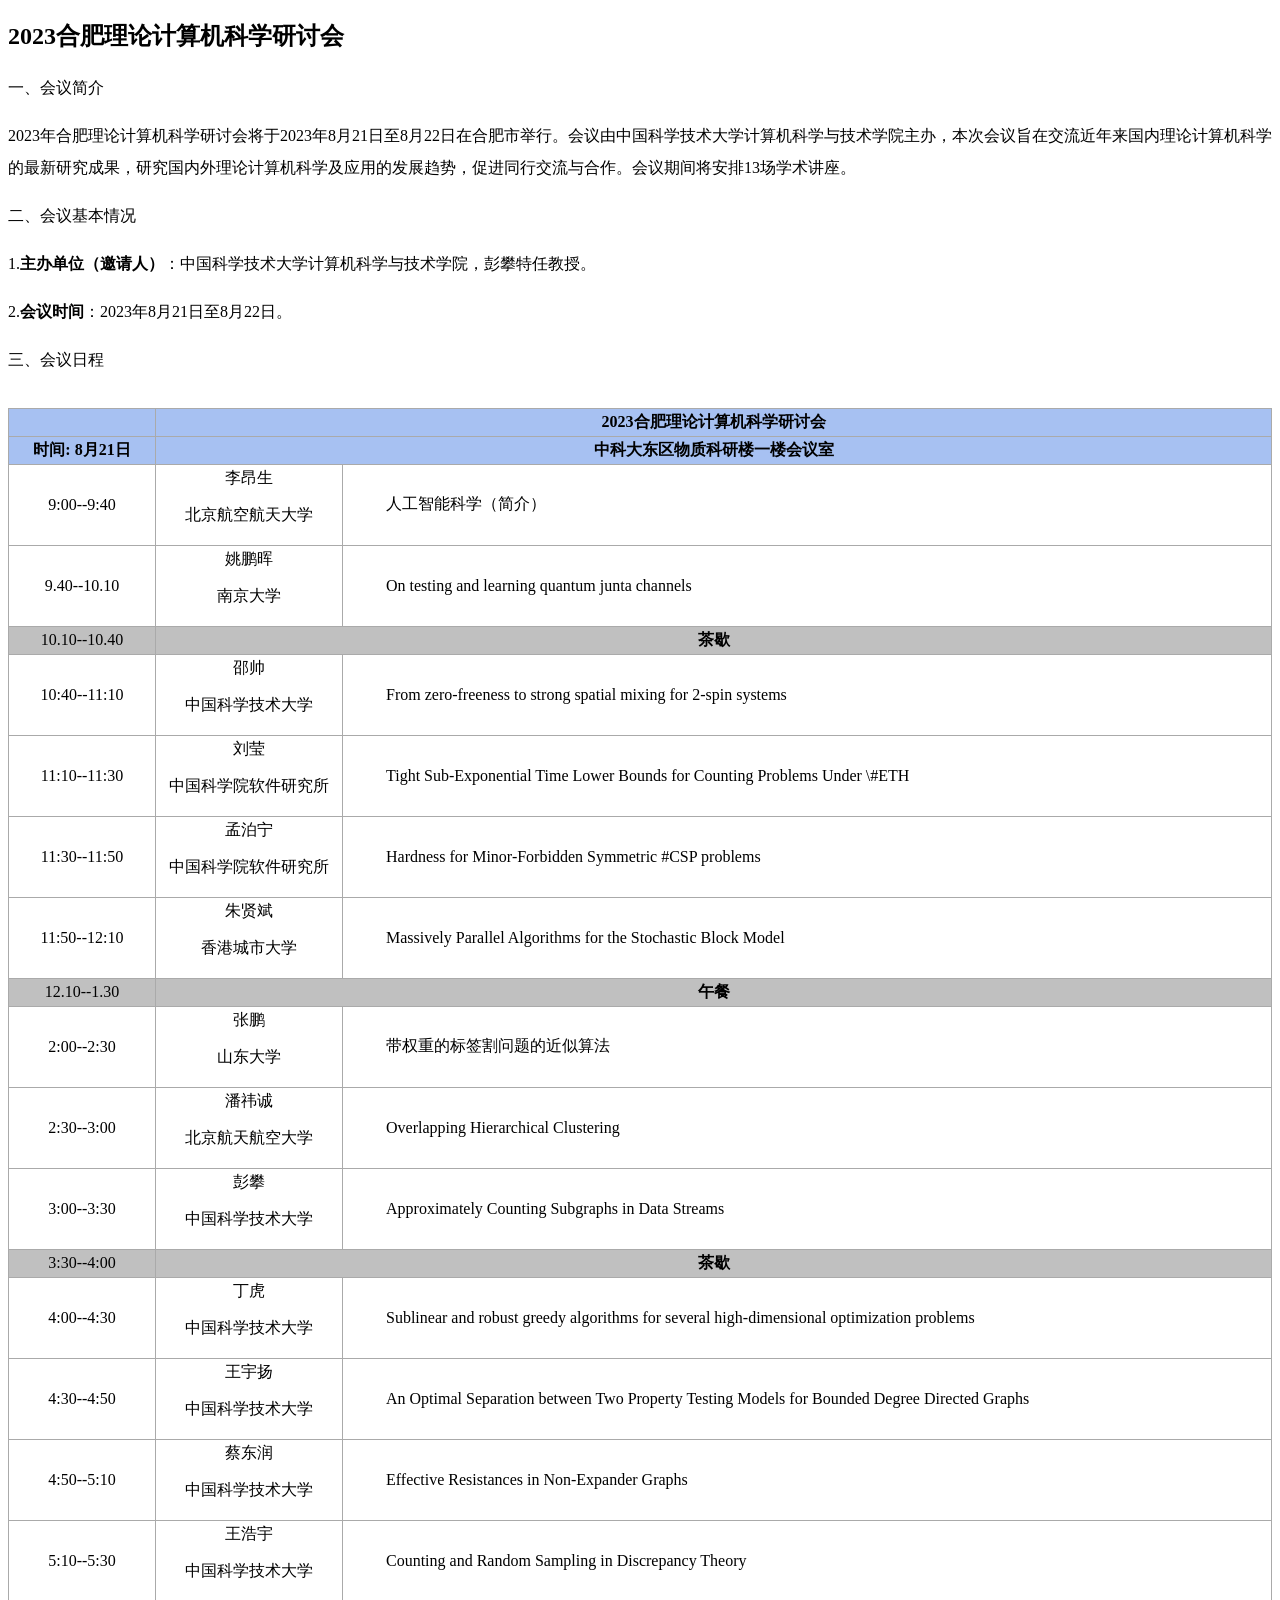
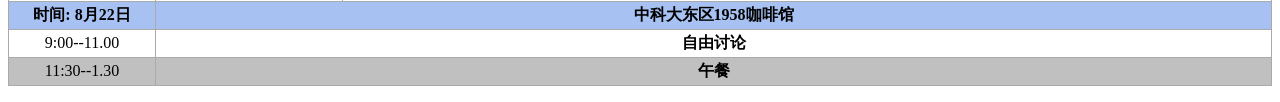
<file: tcs2023/index.html>
<!DOCTYPE html>
<html lang="zh-CN" >

<head>
    <meta http-equiv="Content-Type" content="text/html; charset=utf-8" />
    <title>

    </title>
   
</head>

<body>
    <h2><span class="mw-headline" id="Program" align="center">2023合肥理论计算机科学研讨会</span></h2>


    <div id="vsb_content_2"><div class="v_news_content">
<p style="line-height: 2em;"><span style="font-size: 16px; font-family: 微软雅黑, &quot;Microsoft YaHei&quot;;">一、会议简介</span></p>
<p style="line-height: 2em;"><span style="font-size: 16px; font-family: 微软雅黑, &quot;Microsoft YaHei&quot;;">2023年合肥理论计算机科学研讨会将于2023年8月21日至8月22日在合肥市举行。会议由中国科学技术大学计算机科学与技术学院主办，本次会议旨在交流近年来国内理论计算机科学的最新研究成果，研究国内外理论计算机科学及应用的发展趋势，促进同行交流与合作。会议期间将安排13场学术讲座。</span></p>
<p style="line-height: 2em;"><span style="font-size: 16px; font-family: 微软雅黑, &quot;Microsoft YaHei&quot;;">二、会议基本情况</span></p>
<p style="line-height: 2em;"><span style="font-size: 16px; font-family: 微软雅黑, &quot;Microsoft YaHei&quot;;">1.<strong>主办单位（邀请人）</strong>：中国科学技术大学计算机科学与技术学院，彭攀特任教授。</span></p>
<p style="line-height: 2em;"><span style="font-size: 16px; font-family: 微软雅黑, &quot;Microsoft YaHei&quot;;">2.<strong>会议时间</strong>：2023年8月21日至8月22日。</span></p>

<p style="line-height: 2em;"><span style="font-size: 16px; font-family: 微软雅黑, &quot;Microsoft YaHei&quot;;">三、会议日程</span></p>
<table cellspacing="0" cellpadding="0">
    <!-- <h2><span class="mw-headline" id="Program">2023 Hefei Symposium on Theoretical Computer Science</span></h2> -->
    <dl>
        <dd>
            <table border="2" width="100%" cellspacing="4" cellpadding="3" rules="all"
                style="margin:1em 1em 1em 0; border:solid 1px #AAAAAA; border-collapse:collapse;empty-cells:show;">
                <tbody>
                    <tr>
                        <td bgcolor="#A7C1F2" align="center" ><b></b>
                        <td bgcolor="#A7C1F2" align="center" colspan="2"><b>2023合肥理论计算机科学研讨会</b>
                        </td>
                    </tr>
                    <tr>
                        <td bgcolor="#A7C1F2" align="center"><b>时间: 8月21日</b>
                        <td td bgcolor="#A7C1F2" align="center" colspan="2"><b>中科大东区物质科研楼一楼会议室</b>
                        </td>
                    </tr>
                    <!-- <tr>
                        <td bgcolor="#A7C1F2" align="center" ><b></b>
                        </td>
                        <td bgcolor="#A7C1F2" align="center" colspan="2"><b>Workshop Program</b>
                        </td>
                    </tr> -->
                    <tr>
                        <td style="width: 140px;" align="center">9:00--9:40
                        </td>
                        <td style="width: 180px;" align="center"><a target="_blank" rel="nofollow noreferrer noopener"
                                class="external text" ">李昂生</a>
                            <p>北京航空航天大学
                            </p>
                        </td>
                        <td>
                            <dl>
                                <dd>
                                    <font size=" 3"> 人工智能科学（简介）</font>
        </dd>
    </dl>
    </td>
    </tr>
    <tr>
        <td align="center">9.40--10.10
        </td>
        <td align="center"><a target="_blank" rel="nofollow noreferrer noopener" class="external text" ">姚鹏晖</a> 
                            <p>南京大学
                            </p>
                        </td>
                        <td>
                            <dl>
                                <dd>
                                    <font size=" 3"> On testing and learning quantum junta channels

                </font>
                </dd>
                </dl>
        </td>
    </tr>
    <tr>
        <td align="center" style="background: silver;">10.10--10.40
        <td style="background: silver;" align="center" colspan="2"><b>茶歇</b>
        </td>
    </tr>
    <tr>
        <td align="center">10:40--11:10
        </td>
        <td align="center"><a target="_blank" rel="nofollow noreferrer noopener" class="external text" ">邵帅 </a>
            <p>中国科学技术大学
            </p>
        </td>
        <td>
            <dl>
                <dd>
                    <font size=" 3"> From zero-freeness to strong spatial mixing for 2-spin systems
                </font>
                </dd>
                </dl>
        </td>
    </tr>
    <tr>
        <td align="center">11:10--11:30
        </td>
        <td align="center"><a target="_blank" rel="nofollow noreferrer noopener" class="external text" ">刘莹 </a>
            <p>中国科学院软件研究所</p>
        </td>
        <td>
            <dl>
                <dd>
                    <font size=" 3"> Tight Sub-Exponential Time Lower Bounds for Counting Problems Under
                \#ETH
                </font>
                </dd>
                </dl>
        </td>
    </tr>
    <tr>
        <td align="center">11:30--11:50
        </td>
        <td align="center"><a target="_blank" rel="nofollow noreferrer noopener" class="external text" ">孟泊宁 </a>
            <p>中国科学院软件研究所
            </p>
        </td>
        <td>
            <dl>
                <dd>
                    <font size=" 3"> Hardness for Minor-Forbidden Symmetric #CSP problems

                </font>
                </dd>
                </dl>
        </td>
    </tr>
    <tr>
        <td align="center">11:50--12:10
        </td>
        <td align="center"><a target="_blank" rel="nofollow noreferrer noopener" class="external text" ">朱贤斌 </a>
            <p>香港城市大学
            </p>
        </td>
        <td>
            <dl>
                <dd>
                    <font size=" 3"> Massively Parallel Algorithms for the Stochastic Block Model

                </font>
                </dd>
                </dl>
        </td>
    </tr>
    <tr>
        <td align="center" style="background: silver;">12.10--1.30
        <td style="background: silver;" align="center" colspan="2"><b>午餐</b>
        </td>
    </tr>
    <tr>
        <td align="center">2:00--2:30
        </td>
        <td align="center"><a target="_blank" rel="nofollow noreferrer noopener" class="external text" ">张鹏 </a>
            <p>山东大学
            </p>
        </td>
        <td>
            <dl>
                <dd>
                    <font size=" 3"> 带权重的标签割问题的近似算法


                </font>
                </dd>
                </dl>
        </td>
    </tr>
    <tr>
        <td align="center">2:30--3:00
        </td>
        <td align="center"><a target="_blank" rel="nofollow noreferrer noopener" class="external text" ">潘祎诚 </a>
            <p>北京航天航空大学

            </p>
        </td>
        <td>
            <dl>
                <dd>
                    <font size=" 3"> Overlapping Hierarchical Clustering



                </font>
                </dd>
                </dl>
        </td>
    </tr>
    </tr>
    <tr>
        <td align="center">3:00--3:30
        </td>
        <td align="center"><a target="_blank" rel="nofollow noreferrer noopener" class="external text" ">彭攀 </a>
        <p>中国科学技术大学

        </p>
    </td>
    <td>
        <dl>
            <dd>
                <font size=" 3"> Approximately Counting Subgraphs in Data Streams</font>
                </dd>
                </dl>
        </td>
    </tr>
    <tr>
        <td align="center" style="background: silver;">3:30--4:00 
        <td style="background: silver;" align="center" colspan="2"><b>茶歇</b>
        </td>
    </tr>
    <tr>
        <td align="center">4:00--4:30 
        </td>
        <td align="center"><a target="_blank" rel="nofollow noreferrer noopener" class="external text" ">丁虎 </a>
        <p>中国科学技术大学

        </p>
    </td>
    <td>
        <dl>
            <dd>
                <font size=" 3"> Sublinear and robust greedy algorithms for several high-dimensional
                optimization problems</font>
                </dd>
                </dl>
        </td>
    </tr>

    <tr>
        <td align="center">4:30--4:50
        </td>
        <td align="center"><a target="_blank" rel="nofollow noreferrer noopener" class="external text" ">王宇扬 </a>
        <p>中国科学技术大学

        </p>
    </td>
    <td>
        <dl>
            <dd>
                <font size=" 3"> An Optimal Separation between Two Property Testing Models for Bounded Degree Directed Graphs
                </font>
                </dd>
                </dl>
        </td>
    </tr>
    <tr>
        <td align="center">4:50--5:10 
        </td>
        <td align="center"><a target="_blank" rel="nofollow noreferrer noopener" class="external text" ">蔡东润</a>
        <p>中国科学技术大学

        </p>
    </td>
    <td>
        <dl>
            <dd>
                <font size=" 3"> Effective Resistances in Non-Expander Graphs

                </font>
                </dd>
                </dl>
        </td>
    </tr>
    <tr>
        <td align="center">5:10--5:30
        </td>
        <td align="center"><a target="_blank" rel="nofollow noreferrer noopener" class="external text" ">王浩宇</a>
        <p>中国科学技术大学

        </p>
    </td>
    <td>
        <dl>
            <dd>
                <font size=" 3"> Counting and Random Sampling in Discrepancy Theory


                </font>
                </dd>
                </dl>
        </td>
    </tr>
    <td align="center" bgcolor="#A7C1F2"><b>时间: 8月22日</b>
        <td td bgcolor="#A7C1F2" align="center" colspan="2"><b>中科大东区1958咖啡馆
        </b>
        </td>
    </tr>
    <tr>
        <td align="center" >9:00--11.00 
        <td align="center" colspan="2"><b>自由讨论</b>
        </td>
    </tr>
    <tr>
        <td align="center" style="background: silver;">11:30--1.30 
        <td style="background: silver;" align="center" colspan="2"><b>午餐</b>
        </td>
    </tr>
    </tbody>
    </table>
    </dd>
    </dl>
</body>

</html>
</file>
<file: index_files/sites.css>
@keyframes spin{0%{transform:rotate(0deg)}100%{transform:rotate(360deg)}}/*! Reflex v1.5.0 - https://github.com/leejordan/reflex */.grid{display:inline-block;display:-ms-flexbox;display:flex;*display:inline;zoom:1;-ms-flex-wrap:wrap;flex-wrap:wrap;padding:0;margin:0;position:relative;width:100%;max-width:100%;letter-spacing:-0.31em !important;*letter-spacing:normal !important;word-spacing:-0.43em !important;list-style-type:none}.grid:before,.grid:after{letter-spacing:normal;word-spacing:normal;white-space:normal;max-width:100%}.grid *:before,.grid *:after{letter-spacing:normal;word-spacing:normal;white-space:normal}.grid .grid{-ms-flex:1 1 auto;flex:1 1 auto}.grid *{box-sizing:border-box}.grid *:before,.grid *:after{box-sizing:border-box}[class*="grid__col-"]{display:inline-block;display:-ms-flexbox;display:flex;*display:inline;zoom:1;-ms-flex-direction:column;flex-direction:column;letter-spacing:normal;word-spacing:normal;white-space:normal;position:relative;width:100%;vertical-align:top;padding:10px}.grid__cell{position:relative;display:block;-ms-flex:1 1 auto;flex:1 1 auto}:-ms-fullscreen .grid__cell,:root .grid__cell{width:100%}.grid__col-12{width:100%;*width:99.9%}.grid__col-11{width:91.66667%;*width:91.56667%}.grid__col-10{width:83.33333%;*width:83.23333%}.grid__col-9{width:75%;*width:74.9%}.grid__col-8{width:66.66667%;*width:66.56667%}.grid__col-7{width:58.33333%;*width:58.23333%}.grid__col-6{width:50%;*width:49.9%}.grid__col-5{width:41.66667%;*width:41.56667%}.grid__col-4{width:33.33333%;*width:33.23333%}.grid__col-3{width:25%;*width:24.9%}.grid__col-2{width:16.66667%;*width:16.56667%}.grid__col-1{width:8.33333%;*width:8.23333%}@media (min-width: 480px){.grid__col-xs-12{width:100%;*width:99.9%}.grid__col-xs-11{width:91.66667%;*width:91.56667%}.grid__col-xs-10{width:83.33333%;*width:83.23333%}.grid__col-xs-9{width:75%;*width:74.9%}.grid__col-xs-8{width:66.66667%;*width:66.56667%}.grid__col-xs-7{width:58.33333%;*width:58.23333%}.grid__col-xs-6{width:50%;*width:49.9%}.grid__col-xs-5{width:41.66667%;*width:41.56667%}.grid__col-xs-4{width:33.33333%;*width:33.23333%}.grid__col-xs-3{width:25%;*width:24.9%}.grid__col-xs-2{width:16.66667%;*width:16.56667%}.grid__col-xs-1{width:8.33333%;*width:8.23333%}}@media (min-width: 40em){.grid__col-sm-12{width:100%;*width:99.9%}.grid__col-sm-11{width:91.66667%;*width:91.56667%}.grid__col-sm-10{width:83.33333%;*width:83.23333%}.grid__col-sm-9{width:75%;*width:74.9%}.grid__col-sm-8{width:66.66667%;*width:66.56667%}.grid__col-sm-7{width:58.33333%;*width:58.23333%}.grid__col-sm-6{width:50%;*width:49.9%}.grid__col-sm-5{width:41.66667%;*width:41.56667%}.grid__col-sm-4{width:33.33333%;*width:33.23333%}.grid__col-sm-3{width:25%;*width:24.9%}.grid__col-sm-2{width:16.66667%;*width:16.56667%}.grid__col-sm-1{width:8.33333%;*width:8.23333%}}@media (min-width: 64em){.grid__col-md-12{width:100%;*width:99.9%}.grid__col-md-11{width:91.66667%;*width:91.56667%}.grid__col-md-10{width:83.33333%;*width:83.23333%}.grid__col-md-9{width:75%;*width:74.9%}.grid__col-md-8{width:66.66667%;*width:66.56667%}.grid__col-md-7{width:58.33333%;*width:58.23333%}.grid__col-md-6{width:50%;*width:49.9%}.grid__col-md-5{width:41.66667%;*width:41.56667%}.grid__col-md-4{width:33.33333%;*width:33.23333%}.grid__col-md-3{width:25%;*width:24.9%}.grid__col-md-2{width:16.66667%;*width:16.56667%}.grid__col-md-1{width:8.33333%;*width:8.23333%}}@media (min-width: 90em){.grid__col-lg-12{width:100%;*width:99.9%}.grid__col-lg-11{width:91.66667%;*width:91.56667%}.grid__col-lg-10{width:83.33333%;*width:83.23333%}.grid__col-lg-9{width:75%;*width:74.9%}.grid__col-lg-8{width:66.66667%;*width:66.56667%}.grid__col-lg-7{width:58.33333%;*width:58.23333%}.grid__col-lg-6{width:50%;*width:49.9%}.grid__col-lg-5{width:41.66667%;*width:41.56667%}.grid__col-lg-4{width:33.33333%;*width:33.23333%}.grid__col-lg-3{width:25%;*width:24.9%}.grid__col-lg-2{width:16.66667%;*width:16.56667%}.grid__col-lg-1{width:8.33333%;*width:8.23333%}}@media (min-width: 120em){.grid__col-xlg-12{width:100%;*width:99.9%}.grid__col-xlg-11{width:91.66667%;*width:91.56667%}.grid__col-xlg-10{width:83.33333%;*width:83.23333%}.grid__col-xlg-9{width:75%;*width:74.9%}.grid__col-xlg-8{width:66.66667%;*width:66.56667%}.grid__col-xlg-7{width:58.33333%;*width:58.23333%}.grid__col-xlg-6{width:50%;*width:49.9%}.grid__col-xlg-5{width:41.66667%;*width:41.56667%}.grid__col-xlg-4{width:33.33333%;*width:33.23333%}.grid__col-xlg-3{width:25%;*width:24.9%}.grid__col-xlg-2{width:16.66667%;*width:16.56667%}.grid__col-xlg-1{width:8.33333%;*width:8.23333%}}.grid__col-auto{-ms-flex:1 0 auto;flex:1 0 0px;width:auto !important;max-width:100%}@media (min-width: 480px){.grid__col-xs-auto{-ms-flex:1 0 auto;flex:1 0 0px;width:auto !important;max-width:100%}}@media (min-width: 40em){.grid__col-sm-auto{-ms-flex:1 0 auto;flex:1 0 0px;width:auto !important;max-width:100%}}@media (min-width: 64em){.grid__col-md-auto{-ms-flex:1 0 auto;flex:1 0 0px;width:auto !important;max-width:100%}}@media (min-width: 90em){.grid__col-lg-auto{-ms-flex:1 0 auto;flex:1 0 0px;width:auto !important;max-width:100%}}@media (min-width: 120em){.grid__col-xlg-auto{-ms-flex:1 0 auto;flex:1 0 0px;width:auto !important;max-width:100%}}.grid--order-12{-ms-flex-order:12;order:12}.grid--order-11{-ms-flex-order:11;order:11}.grid--order-10{-ms-flex-order:10;order:10}.grid--order-9{-ms-flex-order:9;order:9}.grid--order-8{-ms-flex-order:8;order:8}.grid--order-7{-ms-flex-order:7;order:7}.grid--order-6{-ms-flex-order:6;order:6}.grid--order-5{-ms-flex-order:5;order:5}.grid--order-4{-ms-flex-order:4;order:4}.grid--order-3{-ms-flex-order:3;order:3}.grid--order-2{-ms-flex-order:2;order:2}.grid--order-1{-ms-flex-order:1;order:1}.grid--order-0{-ms-flex-order:0;order:0}@media only screen and (min-width: 480px){.grid--order-12-xs{-ms-flex-order:12;order:12}.grid--order-11-xs{-ms-flex-order:11;order:11}.grid--order-10-xs{-ms-flex-order:10;order:10}.grid--order-9-xs{-ms-flex-order:9;order:9}.grid--order-8-xs{-ms-flex-order:8;order:8}.grid--order-7-xs{-ms-flex-order:7;order:7}.grid--order-6-xs{-ms-flex-order:6;order:6}.grid--order-5-xs{-ms-flex-order:5;order:5}.grid--order-4-xs{-ms-flex-order:4;order:4}.grid--order-3-xs{-ms-flex-order:3;order:3}.grid--order-2-xs{-ms-flex-order:2;order:2}.grid--order-1-xs{-ms-flex-order:1;order:1}.grid--order-0-xs{-ms-flex-order:0;order:0}}@media only screen and (min-width: 40em){.grid--order-12-sm{-ms-flex-order:12;order:12}.grid--order-11-sm{-ms-flex-order:11;order:11}.grid--order-10-sm{-ms-flex-order:10;order:10}.grid--order-9-sm{-ms-flex-order:9;order:9}.grid--order-8-sm{-ms-flex-order:8;order:8}.grid--order-7-sm{-ms-flex-order:7;order:7}.grid--order-6-sm{-ms-flex-order:6;order:6}.grid--order-5-sm{-ms-flex-order:5;order:5}.grid--order-4-sm{-ms-flex-order:4;order:4}.grid--order-3-sm{-ms-flex-order:3;order:3}.grid--order-2-sm{-ms-flex-order:2;order:2}.grid--order-1-sm{-ms-flex-order:1;order:1}.grid--order-0-sm{-ms-flex-order:0;order:0}}@media only screen and (min-width: 64em){.grid--order-12-md{-ms-flex-order:12;order:12}.grid--order-11-md{-ms-flex-order:11;order:11}.grid--order-10-md{-ms-flex-order:10;order:10}.grid--order-9-md{-ms-flex-order:9;order:9}.grid--order-8-md{-ms-flex-order:8;order:8}.grid--order-7-md{-ms-flex-order:7;order:7}.grid--order-6-md{-ms-flex-order:6;order:6}.grid--order-5-md{-ms-flex-order:5;order:5}.grid--order-4-md{-ms-flex-order:4;order:4}.grid--order-3-md{-ms-flex-order:3;order:3}.grid--order-2-md{-ms-flex-order:2;order:2}.grid--order-1-md{-ms-flex-order:1;order:1}.grid--order-0-md{-ms-flex-order:0;order:0}}@media only screen and (min-width: 90em){.grid--order-12-lg{-ms-flex-order:12;order:12}.grid--order-11-lg{-ms-flex-order:11;order:11}.grid--order-10-lg{-ms-flex-order:10;order:10}.grid--order-9-lg{-ms-flex-order:9;order:9}.grid--order-8-lg{-ms-flex-order:8;order:8}.grid--order-7-lg{-ms-flex-order:7;order:7}.grid--order-6-lg{-ms-flex-order:6;order:6}.grid--order-5-lg{-ms-flex-order:5;order:5}.grid--order-4-lg{-ms-flex-order:4;order:4}.grid--order-3-lg{-ms-flex-order:3;order:3}.grid--order-2-lg{-ms-flex-order:2;order:2}.grid--order-1-lg{-ms-flex-order:1;order:1}.grid--order-0-lg{-ms-flex-order:0;order:0}}@media only screen and (min-width: 120em){.grid--order-12-xlg{-ms-flex-order:12;order:12}.grid--order-11-xlg{-ms-flex-order:11;order:11}.grid--order-10-xlg{-ms-flex-order:10;order:10}.grid--order-9-xlg{-ms-flex-order:9;order:9}.grid--order-8-xlg{-ms-flex-order:8;order:8}.grid--order-7-xlg{-ms-flex-order:7;order:7}.grid--order-6-xlg{-ms-flex-order:6;order:6}.grid--order-5-xlg{-ms-flex-order:5;order:5}.grid--order-4-xlg{-ms-flex-order:4;order:4}.grid--order-3-xlg{-ms-flex-order:3;order:3}.grid--order-2-xlg{-ms-flex-order:2;order:2}.grid--order-1-xlg{-ms-flex-order:1;order:1}.grid--order-0-xlg{-ms-flex-order:0;order:0}}.grid--bleed [class*="grid__col-"]{padding:0}.grid--wrap{-ms-flex-wrap:wrap;flex-wrap:wrap}.grid--no-wrap{-ms-flex-wrap:nowrap;flex-wrap:nowrap}.grid--wrap-reverse{-ms-flex-wrap:wrap-reverse;flex-wrap:wrap-reverse}.grid--direction-row{-ms-flex-direction:row;flex-direction:row}.grid--direction-row-reverse{-ms-flex-direction:row-reverse;flex-direction:row-reverse}.grid--direction-column{-ms-flex-direction:column;flex-direction:column}.grid--direction-column-reverse{-ms-flex-direction:column-reverse;flex-direction:column-reverse}.grid--align-start{-ms-flex-align:start;align-items:flex-start}.grid--align-end{-ms-flex-align:end;align-items:flex-end}.grid--align-end [class*="grid__col-"]{vertical-align:bottom}.grid--align-center{-ms-flex-align:center;align-items:center}.grid--align-center [class*="grid__col-"]{vertical-align:middle}.grid--align-baseline{-ms-flex-align:baseline;align-items:baseline}.grid--align-baseline [class*="grid__col-"]{vertical-align:baseline}.grid--align-content-start{-ms-flex-line-pack:start;align-content:flex-start}.grid--align-content-end{-ms-flex-line-pack:end;align-content:flex-end}.grid--align-content-end [class*="grid__col-"]{vertical-align:bottom}.grid--align-content-center{-ms-flex-line-pack:center;align-content:center}.grid--align-content-space-between{-ms-flex-line-pack:space-between;align-content:space-between}.grid--align-content-space-around{-ms-flex-line-pack:space-around;align-content:space-around}.grid--align-self-stretch{-ms-flex-item-align:stretch;-ms-grid-row-align:stretch;align-self:stretch}.grid--align-self-start{-ms-flex-item-align:start;align-self:flex-start}.grid--align-self-end{-ms-flex-item-align:end;align-self:flex-end;vertical-align:bottom}.grid--align-self-center{-ms-flex-item-align:center;-ms-grid-row-align:center;align-self:center;vertical-align:middle}.grid--align-self-baseline{-ms-flex-item-align:baseline;align-self:baseline;vertical-align:baseline}.grid--justify-start{text-align:left;-ms-flex-pack:start;justify-content:flex-start}.grid--justify-end{text-align:right;text-align-last:right;-ms-flex-pack:end;justify-content:flex-end}.grid--justify-end .grid__cell,.grid--justify-end [class*="grid__col-"]{text-align:left;text-align:start;text-align:initial;text-align-last:left;text-align-last:start;text-align-last:initial}.grid--justify-center{text-align:center;text-align-last:center;-ms-flex-pack:center;justify-content:center}.grid--justify-center .grid__cell,.grid--justify-center [class*="grid__col-"]{text-align:left;text-align:start;text-align:initial;text-align-last:left;text-align-last:start;text-align-last:initial}.grid--justify-space-between{text-align:justify;text-align-last:justify;-ms-flex-pack:justify;justify-content:space-between}.grid--justify-space-between .grid__cell,.grid--justify-space-between [class*="grid__col-"]{text-align:left;text-align:start;text-align:initial;text-align-last:left;text-align-last:start;text-align-last:initial}.grid--justify-space-around{text-align:justify;text-align-last:justify;-ms-flex-pack:justify;justify-content:space-around}.grid--justify-space-around .grid__cell,.grid--justify-space-around [class*="grid__col-"]{text-align:left;text-align:start;text-align:initial;text-align-last:left;text-align-last:start;text-align-last:initial}.grid__col--bleed{padding:0}.grid__col--bleed-x{padding:1em 0}.grid__col--bleed-y{padding:0 1em}.grid__col--bg{background-repeat:no-repeat;background-position:center center;background-size:cover;padding-bottom:50%}.grid__cell--padding-sm{padding:.5em}.grid__cell--padding-md{padding:1em}.grid__cell--padding-lg{padding:2em}.grid__cell-img{display:block;display:-ms-flexbox;display:flex;-ms-flex:0 0 auto;flex:0 0 auto;margin-left:0;margin-right:0;max-width:100%;width:100%;height:auto}.grid__cell-footer{display:inline-block;display:-ms-flexbox;display:flex;*display:inline;zoom:1;width:100%;margin-top:auto}@media (max-width: 479px){.hidden-xxs{display:none !important}}@media (min-width: 480px) and (max-width: 39em){.hidden-xs{display:none !important}}@media (min-width: 40em) and (max-width: 63em){.hidden-sm{display:none !important}}@media (min-width: 64em) and (max-width: 89em){.hidden-md{display:none !important}}@media (min-width: 90em){.hidden-lg{display:none !important}}@font-face{font-family:'ProximaNova';src:url("../../fonts/Proxima-Light/267447_4_0.eot?321123596");src:url("../../fonts/Proxima-Light/267447_4_0.eot?123596#iefix") format("embedded-opentype"),url("../../fonts/Proxima-Light/267447_4_0.woff?123596") format("woff"),url("../../fonts/Proxima-Light/267447_4_0.ttf?123596") format("truetype")}@font-face{font-family:'ProximaNova';font-weight:bold;src:url("../../fonts/Proxima-Semibold/267447_5_0.eot?123596");src:url("../../fonts/Proxima-Semibold/267447_5_0.eot?#iefix123596") format("embedded-opentype"),url("../../fonts/Proxima-Semibold/267447_5_0.woff?123596") format("woff"),url("../../fonts/Proxima-Semibold/267447_5_0.ttf?123596") format("truetype")}@font-face{font-family:'ProximaNova-Semibold';src:url("../../fonts/Proxima-Semibold/267447_5_0.eot?123596");src:url("../../fonts/Proxima-Semibold/267447_5_0.eot?#iefix123596") format("embedded-opentype"),url("../../fonts/Proxima-Semibold/267447_5_0.woff?123596") format("woff"),url("../../fonts/Proxima-Semibold/267447_5_0.ttf?123596") format("truetype")}.video-js-holder{height:100% !important;width:100% !important;position:absolute;top:0px;left:0px;background-color:transparent}.video-js-holder video{position:absolute;width:100% !important;height:100% !important;background-color:transparent}.video-js{color:#cccccc}.video-js .vjs-slider{outline:0;position:relative;cursor:pointer;padding:0;background-image:url(/images/util/videojs/white-bar.png)}@media only screen and (-webkit-min-device-pixel-ratio: 2), only screen and (min--moz-device-pixel-ratio: 2), only screen and (min-device-pixel-ratio: 2), only screen and (min-resolution: 192dpi), only screen and (min-resolution: 2dppx){.video-js .vjs-slider{background-image:url(/images/util/videojs/@2x/white-bar.png);background-size:1px 6px}}.video-js .vjs-slider:focus{box-shadow:0 0 2em #ffffff}.video-js .vjs-slider-handle{position:absolute;left:0px;top:-2px;background:white;border-radius:12px;transition:width 200ms,height 200ms,top 100ms;width:8px;height:8px}.video-js .vjs-progress-control:hover .vjs-slider-handle,.video-js .vjs-volume-control:hover .vjs-slider-handle{width:12px;height:12px;top:-4px}.video-js .vjs-control-bar{display:none;position:absolute;bottom:0;left:0;right:0;padding-top:20px;height:20px;box-sizing:content-box;background-image:url(/images/util/videojs/gradient.png)}@media only screen and (-webkit-min-device-pixel-ratio: 2), only screen and (min--moz-device-pixel-ratio: 2), only screen and (min-device-pixel-ratio: 2), only screen and (min-resolution: 192dpi), only screen and (min-resolution: 2dppx){.video-js .vjs-control-bar{background-image:url(/images/util/videojs/@2x/gradient.png);background-size:1px 55px}}.video-js.vjs-has-started .vjs-control-bar{transition:opacity 100ms,visibility 100ms}.video-js.vjs-has-started:hover .vjs-control-bar{opacity:1}.video-js .vjs-control-bar{opacity:1}.video-js.vjs-has-started.vjs-user-inactive.vjs-playing .vjs-control-bar{display:block;visibility:hidden;opacity:0;transition:opacity 100ms}.video-js.vjs-controls-disabled .vjs-control-bar{display:none}.video-js.vjs-using-native-controls .vjs-control-bar{display:none}@media \0screen{.video-js.vjs-user-inactive.vjs-playing .vjs-control-bar :before{content:""}}.video-js .vjs-control{outline:none;position:relative;float:left;text-align:center;margin:0;padding:0;height:3.0em;width:4em}.video-js .vjs-control:before{font-size:1.5em;line-height:2;position:absolute;top:0;left:0;width:100%;height:100%;text-align:center;text-shadow:1px 1px 1px rgba(0,0,0,0.5)}.video-js .vjs-control:focus:before,.video-js .vjs-control:hover:before{text-shadow:0em 0em 1em #ffffff}.video-js .vjs-control-text{border:0;clip:rect(0 0 0 0);height:1px;margin:-1px;overflow:hidden;padding:0;position:absolute;width:1px}.video-js .vjs-play-control{width:10px;height:16px;margin-left:15px;margin-top:-5px;cursor:pointer;background-image:url("/sprites/util/videojs-sacae758aa2.png");background-position:0 -195px}@media only screen and (-webkit-min-device-pixel-ratio: 2), only screen and (min--moz-device-pixel-ratio: 2), only screen and (min-device-pixel-ratio: 2), only screen and (min-resolution: 192dpi), only screen and (min-resolution: 2dppx){.video-js .vjs-play-control{background-image:url("/sprites/util/videojs/@2x-s2aff7e7d9a.png");background-position:0 -385px;background-size:150px auto;background-position:0 -193px}}.video-js.vjs-playing .vjs-play-control{background-image:url("/sprites/util/videojs-sacae758aa2.png");background-position:0 -179px}@media only screen and (-webkit-min-device-pixel-ratio: 2), only screen and (min--moz-device-pixel-ratio: 2), only screen and (min-device-pixel-ratio: 2), only screen and (min-resolution: 192dpi), only screen and (min-resolution: 2dppx){.video-js.vjs-playing .vjs-play-control{background-image:url("/sprites/util/videojs/@2x-s2aff7e7d9a.png");background-position:0 -353px;background-size:150px auto;background-position:0 -177px}}.video-js .vjs-mute-control,.video-js .vjs-volume-menu-button{width:19px;height:16px;margin-top:-5px;margin-right:10px;cursor:pointer;float:right;background-image:url(/images/util/videojs/volume-filled.png);background-repeat:no-repeat}@media only screen and (-webkit-min-device-pixel-ratio: 2), only screen and (min--moz-device-pixel-ratio: 2), only screen and (min-device-pixel-ratio: 2), only screen and (min-resolution: 192dpi), only screen and (min-resolution: 2dppx){.video-js .vjs-mute-control,.video-js .vjs-volume-menu-button{background-image:url(/images/util/videojs/@2x/volume-filled.png);background-size:16px 16px}}.video-js .vjs-mute-control.vjs-vol-0,.video-js .vjs-volume-menu-button.vjs-vol-0{background-image:url(/images/util/videojs/volume-mute.png)}@media only screen and (-webkit-min-device-pixel-ratio: 2), only screen and (min--moz-device-pixel-ratio: 2), only screen and (min-device-pixel-ratio: 2), only screen and (min-resolution: 192dpi), only screen and (min-resolution: 2dppx){.video-js .vjs-mute-control.vjs-vol-0,.video-js .vjs-volume-menu-button.vjs-vol-0{background-image:url(/images/util/videojs/@2x/volume-mute.png);background-size:19px 16px}}.video-js .vjs-volume-control{width:5em;margin-top:1px;margin-right:25px;float:right}.video-js .vjs-volume-bar{width:50px;height:2px}.video-js .vjs-volume-menu-button .vjs-menu-content{height:2.9em}.video-js .vjs-volume-level{position:absolute;top:0;left:0;height:0.5em;background-image:url(/images/util/videojs/blue-bar.png)}@media only screen and (-webkit-min-device-pixel-ratio: 2), only screen and (min--moz-device-pixel-ratio: 2), only screen and (min-device-pixel-ratio: 2), only screen and (min-resolution: 192dpi), only screen and (min-resolution: 2dppx){.video-js .vjs-volume-level{background-image:url(/images/util/videojs/@2x/blue-bar.png);background-size:1px 6px}}.video-js .vjs-volume-handle:before{font-size:0.9em;top:-0.2em;left:-0.2em;width:1em;height:1em}.video-js .vjs-volume-control:hover .vjs-slider-handle{top:-4px}.video-js .vjs-volume-menu-button .vjs-menu .vjs-menu-content{width:6em;left:-4em}.video-js .vjs-download-video{width:18px;height:17px;margin-right:12px;margin-top:-5px;background-image:url("/sprites/util/videojs-sacae758aa2.png");background-position:0 -6px;float:right}@media only screen and (-webkit-min-device-pixel-ratio: 2), only screen and (min--moz-device-pixel-ratio: 2), only screen and (min-device-pixel-ratio: 2), only screen and (min-resolution: 192dpi), only screen and (min-resolution: 2dppx){.video-js .vjs-download-video{background-image:url("/sprites/util/videojs/@2x-s2aff7e7d9a.png");background-position:0 -8px;background-size:150px auto;background-position:0 -4px}}.video-js .vjs-progress-control{position:absolute;left:35px;right:178px;width:auto;font-size:0.3em;height:6px;top:23px}.video-js .vjs-progress-holder{height:6px}.video-js .vjs-progress-holder .vjs-play-progress,.video-js .vjs-progress-holder .vjs-load-progress{position:absolute;display:block;height:100%;margin:0;padding:0;left:0;top:0}.video-js .vjs-play-progress{background-image:url(/images/util/videojs/blue-bar.png)}@media only screen and (-webkit-min-device-pixel-ratio: 2), only screen and (min--moz-device-pixel-ratio: 2), only screen and (min-device-pixel-ratio: 2), only screen and (min-resolution: 192dpi), only screen and (min-resolution: 2dppx){.video-js .vjs-play-progress{background-image:url(/images/util/videojs/@2x/blue-bar.png);background-size:1px 6px}}.video-js .vjs-load-progress{background-image:url(/images/util/videojs/white-bar.png)}@media only screen and (-webkit-min-device-pixel-ratio: 2), only screen and (min--moz-device-pixel-ratio: 2), only screen and (min-device-pixel-ratio: 2), only screen and (min-resolution: 192dpi), only screen and (min-resolution: 2dppx){.video-js .vjs-load-progress{background-image:url(/images/util/videojs/@2x/white-bar.png);background-size:1px 6px}}.video-js .vjs-seek-handle{top:-2px}.video-js .vjs-seek-handle:before{padding-top:0.1em}.video-js .vjs-time-controls,.video-js .vjs-time-divider{display:none}.video-js .vjs-time-controls{font-size:1em;line-height:3em}.video-js .vjs-current-time{float:left}.video-js .vjs-duration{float:left}.video-js .vjs-remaining-time{display:none;float:left}.vjs-time-divider{float:left;line-height:3em}.vjs-current-time-holder{width:58px;height:28px;background-image:url("/sprites/util/videojs-sacae758aa2.png");background-position:0 -431px;margin-top:-31px;margin-left:-21px;visibility:hidden;opacity:0;transition:opacity 200ms,visibility 200ms}@media only screen and (-webkit-min-device-pixel-ratio: 2), only screen and (min--moz-device-pixel-ratio: 2), only screen and (min-device-pixel-ratio: 2), only screen and (min-resolution: 192dpi), only screen and (min-resolution: 2dppx){.vjs-current-time-holder{background-image:url("/sprites/util/videojs/@2x-s2aff7e7d9a.png");background-position:0 -857px;background-size:150px auto;background-position:0 -429px}}.vjs-seek-handle:hover .vjs-current-time-holder{visibility:visible;opacity:1}.vjs-current-time-value{text-align:center;color:white;font-size:13px;padding-top:5px}.video-js .vjs-fullscreen-control{width:16px;height:16px;margin-top:-5px;margin-right:15px;cursor:pointer;float:right;background-image:url(/images/util/videojs/maximize-icon.png)}@media only screen and (-webkit-min-device-pixel-ratio: 2), only screen and (min--moz-device-pixel-ratio: 2), only screen and (min-device-pixel-ratio: 2), only screen and (min-resolution: 192dpi), only screen and (min-resolution: 2dppx){.video-js .vjs-fullscreen-control{background-image:url(/images/util/videojs/@2x/maximize-icon.png);background-size:16px 16px}}.video-js.vjs-fullscreen video{background-color:black}.video-js.vjs-fullscreen .vjs-fullscreen-control{height:15px;background-image:url(/images/util/videojs/minimize-icon.png)}@media only screen and (-webkit-min-device-pixel-ratio: 2), only screen and (min--moz-device-pixel-ratio: 2), only screen and (min-device-pixel-ratio: 2), only screen and (min-resolution: 192dpi), only screen and (min-resolution: 2dppx){.video-js.vjs-fullscreen .vjs-fullscreen-control{background-image:url(/images/util/videojs/@2x/minimize-icon.png);background-size:16px 15px}}.video-js .vjs-big-play-button{position:absolute;top:0px;left:0px;width:100%;height:100%;cursor:pointer;background-repeat:no-repeat;background-position:center;opacity:.7;background-image:url(/images/util/videojs/play-icon.png)}@media only screen and (-webkit-min-device-pixel-ratio: 2), only screen and (min--moz-device-pixel-ratio: 2), only screen and (min-device-pixel-ratio: 2), only screen and (min-resolution: 192dpi), only screen and (min-resolution: 2dppx){.video-js .vjs-big-play-button{background-image:url(/images/util/videojs/@2x/play-icon.png);background-size:70px 70px}}.video-js .vjs-big-play-button.video-error{background-color:#2e3235;background-image:url(/images/util/videojs/sad-face.png)}@media only screen and (-webkit-min-device-pixel-ratio: 2), only screen and (min--moz-device-pixel-ratio: 2), only screen and (min-device-pixel-ratio: 2), only screen and (min-resolution: 192dpi), only screen and (min-resolution: 2dppx){.video-js .vjs-big-play-button.video-error{background-image:url(/images/util/videojs/@2x/sad-face.png);background-size:150px 150px}}.video-js .vjs-big-play-button:hover{opacity:1}.video-js.vjs-controls-disabled .vjs-big-play-button{display:none}.video-js.vjs-has-started .vjs-big-play-button{display:none}.video-js.vjs-using-native-controls .vjs-big-play-button{display:none}.vjs-loading-spinner{display:none;position:absolute;top:0px;left:0px;width:100%;height:100%;background-repeat:no-repeat;background-position:center;opacity:.7;background-image:url(/images/util/videojs/loading-icon.png);animation-name:spin;animation-duration:2s;animation-iteration-count:infinite;animation-timing-function:linear}@media only screen and (-webkit-min-device-pixel-ratio: 2), only screen and (min--moz-device-pixel-ratio: 2), only screen and (min-device-pixel-ratio: 2), only screen and (min-resolution: 192dpi), only screen and (min-resolution: 2dppx){.vjs-loading-spinner{background-image:url(/images/util/videojs/@2x/loading-icon.png);background-size:70px 70px}}@keyframes spin{0%{transform:rotate(0deg)}100%{transform:rotate(359deg)}}.video-js .vjs-menu-button{float:right;cursor:pointer}.video-js .vjs-menu{display:none;position:absolute;bottom:0;left:0em;width:0em;height:0em;margin-bottom:3em;border-left:2em solid transparent;border-right:2em solid transparent;border-top:1.55em solid #000000;border-top-color:rgba(7,40,50,0.5)}.video-js .vjs-menu-button .vjs-menu .vjs-menu-content{display:block;padding:0;margin:0;position:absolute;width:10em;bottom:1.5em;max-height:15em;overflow:auto;left:-5em;background-color:#07141e;background-color:rgba(7,20,30,0.7);box-shadow:-0.2em -0.2em 0.3em rgba(255,255,255,0.2)}.video-js .vjs-menu-button:hover .vjs-menu{display:block}.video-js .vjs-menu-button ul li{list-style:none;margin:0;padding:0.3em 0 0.3em 0;line-height:1.4em;font-size:1.2em;text-align:center;text-transform:lowercase}.video-js .vjs-menu-button ul li.vjs-selected{background-color:#000}.video-js .vjs-menu-button ul li:focus,.video-js .vjs-menu-button ul li:hover,.video-js .vjs-menu-button ul li.vjs-selected:focus,.video-js .vjs-menu-button ul li.vjs-selected:hover{outline:0;color:#111;background-color:#ffffff;background-color:rgba(255,255,255,0.75);box-shadow:0 0 1em #ffffff}.video-js .vjs-menu-button ul li.vjs-menu-title{text-align:center;text-transform:uppercase;font-size:1em;line-height:2em;padding:0;margin:0 0 0.3em 0;font-weight:bold;cursor:default}.video-js .vjs-subtitles-button:before{content:"\e00c"}.video-js .vjs-captions-button:before{content:"\e008"}.video-js .vjs-captions-button:focus .vjs-control-content:before,.video-js .vjs-captions-button:hover .vjs-control-content:before{box-shadow:0 0 1em #ffffff}.video-js{width:100% !important;height:100% !important;position:relative;padding:0;font-size:10px;vertical-align:middle;font-weight:normal;font-style:normal;font-family:'ProximaNova', 'Open Sans', sans-serif;-webkit-user-select:none;-moz-user-select:none;-ms-user-select:none;user-select:none}.video-js .vjs-tech{position:absolute;top:0;left:0;width:100%;height:100%}.video-js:-moz-full-screen{position:absolute}body.vjs-full-window{padding:0;margin:0;height:100%;overflow-y:auto}.video-js.vjs-fullscreen{position:fixed;overflow:hidden;z-index:1000;left:0;top:0;bottom:0;right:0;width:100% !important;height:100% !important;_position:absolute}.video-js:-webkit-full-screen{width:100% !important;height:100% !important}.video-js.vjs-fullscreen.vjs-user-inactive{cursor:none}.vjs-poster{background-repeat:no-repeat;background-position:50% 50%;background-size:contain;cursor:pointer;height:100%;margin:0;padding:0;position:relative;width:100%;text-align:center}.vjs-poster img{max-width:100%;max-height:100%;display:none}.video-js.vjs-using-native-controls .vjs-poster{display:none}.video-js .vjs-text-track-display{text-align:center;position:absolute;bottom:4em;left:1em;right:1em}.video-js .vjs-text-track{display:none;font-size:1.4em;text-align:center;margin-bottom:0.1em;background-color:#000000;background-color:rgba(0,0,0,0.5)}.video-js .vjs-subtitles{color:#fff}.video-js .vjs-captions{color:#fc6}.vjs-tt-cue{display:block}.video-js .vjs-hidden{display:none}.vjs-lock-showing{display:block !important;opacity:1;visibility:visible}img{-ms-interpolation-mode:bicubic}.wsite-placeholder{color:#a9a9a9}::-webkit-input-placeholder{color:#a9a9a9}:-ms-input-laceholder{color:#a9a9a9}::-moz-placeholder{color:#a9a9a9}:-moz-placeholder{color:#a9a9a9}.wsite-button{display:inline-block;padding:0 15px 0 0;background:url(/images/common/buttons/small_grey.png) no-repeat 100% -100px;text-decoration:none !important;font-weight:normal !important;font-size:14px !important;color:#222 !important;cursor:pointer}.wsite-button-inner{float:left;background:url(/images/common/buttons/small_grey.png) no-repeat 0 -1px;padding:0 5px 0 20px;height:32px;line-height:32px;white-space:nowrap}.wsite-button:hover{background-position:100% -133px}.wsite-button:hover .wsite-button-inner{background-position:0 -34px}.wsite-button:active{background-position:100% -166px}.wsite-button:active .wsite-button-inner{background-position:0 -67px}.wsite-button-highlight,.wsite-button-highlight .wsite-button-inner{background-image:url(/images/common/buttons/small_blue.png)}.wsite-button-highlight{color:#fff !important}.wsite-button-large{font-size:18px !important;background:url(/images/old/button/large_grey.png) no-repeat 100% -130px}.wsite-button-large .wsite-button-inner{height:42px;line-height:42px;padding:0 10px 0 25px;background:url(/images/old/button/large_grey.png) no-repeat 0 -1px}.wsite-button-large:hover{background-position:100% -173px}.wsite-button-large:hover .wsite-button-inner{background-position:0 -44px}.wsite-button-large:active{background-position:100% -216px}.wsite-button-large:active .wsite-button-inner{background-position:0 -87px}.wsite-button-large.wsite-button-highlight,.wsite-button-large.wsite-button-highlight .wsite-button-inner{background-image:url(/images/common/buttons/large_blue.png)}button.wsite-button::-moz-focus-inner{border:0;padding:0}.wsite-search{position:relative;display:inline-block;white-space:nowrap}.wsite-search-input{display:inline-block;vertical-align:top;height:16px;border-right-width:0}.wsite-search-input:focus{outline:none}.wsite-search-button{display:inline-block;vertical-align:top;width:34px;height:26px;background:url(/images/common/search-light.png) no-repeat;cursor:pointer}.wsite-search-element-align-center .wsite-search-element{margin:auto}.wsite-search-element-align-right{overflow:hidden}.wsite-search-element-align-right .wsite-search-element{float:right}.wsite-search-element{position:relative;width:100%;max-width:300px;*overflow:hidden}.wsite-search-element-input{width:100%;box-sizing:border-box;padding:5px;font-size:15px}.wsite-search-element-submit{background:url(/images/common/search-light.png) left;width:13px;height:13px;position:absolute;top:50%;margin-top:-7px;right:8px;cursor:pointer}.wsite-search-element-submit:hover{background-position:center}.wsite-search-element-submit:active{background-position:right}.wsite-social{position:relative;display:inline-block;white-space:nowrap}.wsite-social-item.hidden{display:none}.wsite-social-item{display:inline-block;vertical-align:top;margin:0 1px;width:24px;height:24px;background:url(/images/common/social_icons.png) no-repeat}.wsite-social-facebook{background-position:0 0}.wsite-social-twitter{background-position:-24px 0}.wsite-social-linkedin{background-position:-48px 0}.wsite-social-rss{background-position:-72px 0}.wsite-social-mail{background-position:-96px 0}.wsite-social-plus{background-position:-120px 0}.wsite-social-yahoo{background-position:-144px 0}.wsite-social-youtube{background-position:-168px 0}.wsite-social-vimeo{background-position:-192px 0}.wsite-social-pinterest{background-position:-216px 0}.wsite-social-flickr{background-position:-240px 0}.blog-body{float:left}.blog-sidebar-separator{padding:0 10px}.blog-post{position:relative;zoom:1}.blog-post .blog-header{width:100%;overflow:hidden}.blog-post .blog-header,.blog-post .blog-header h2.blog-title,.blog-post .blog-header div a{padding:0 !important;margin:0 !important;border:none !important;line-height:1.5 !important}.blog-post .blog-header div a{display:block;text-decoration:none}.blog-post .blog-header div a:hover{border:none;color:#68f}.blog-post a.blog-header-link{display:block}.blog-post .blog-date{float:left;margin:0 !important;padding:0 !important;line-height:1}.blog-post .blog-date .date-text{cursor:pointer;float:left;margin:0 8px 0 0;padding:0 0 4px 0}.blog-post .blog-content{text-align:justify;clear:both;margin-bottom:15px}.blog-post .blog-read-more{text-align:right}.blog-post .blog-separator{clear:both;border-bottom:1px solid #ddd;padding-top:2px;margin-top:0px;margin-bottom:5px;font-size:2px;height:2px}.wsite-theme-dark .blog-post .blog-separator{border-color:#3d3d3d}.blog-post .blog-comments{float:right;margin:0 !important;padding:0 0 4px 0 !important;line-height:1}.blog-post .blog-date{font-size:13px}.blog-post .blog-comments,.blog-post .blog-comments-bottom{font-size:13px}.blog-page-nav-previous{float:left}.blog-page-nav-next{float:right}#fb-root{position:absolute;top:0;left:-9999px}.blog-body .blog-social{position:relative;margin:0px 0 10px;line-height:1}.blog-body .blog-social-item{position:relative;z-index:2;float:left;margin-right:33px}.blog-body .blog-social.editor-blog-social{pointer-events:none}.blog-body .blog-social.editor-blog-social{pointer-events:none}.blog-body .blog-comments-bottom,#weebly_page_content_container .blog-comments-bottom,#wsite-content .blog-comments-bottom{margin:0px 0 40px}.blog-sidebar{width:215px}.column-blog{float:right;width:200px;margin:0;padding:0}.blog-notice-comments-closed{margin:0 0 14px 0;padding:10px;background:#E6F0F9;border:1px solid #A7C3D9;color:#696562}.blog-notice-comment-pending{margin:0 0 14px 0;padding:10px;background:#E6F0F9;border:1px solid #A7C3D9;color:#696562}.clear{clear:both}.blog-feed-link{margin-top:10px}.blog-feed-link img{float:left;border:none;margin:2px 5px 0 0}#blog-title{padding-top:10px;font-size:15px;line-height:20px;font-weight:normal;font-family:'Lucida Grande',  'Lucida Sans Unicode', Verdana, Sans-Serif}#blog-title a{text-decoration:none}#blog-title a:hover{border:none;color:#68f}#blog-title-link{display:block}#blog-date{float:left;padding-left:0px;font-size:13px}#blog-content{text-align:justify;clear:both;margin-bottom:15px}#blog-content ul{padding:25px}#blog-separator{clear:both;border-bottom:1px solid #ddd;padding-top:2px;margin-top:0px;font-size:2px;height:2px}#blog-author{background:#fbfbfb;border-bottom:1px solid #f9f9f9;padding:0px 5px 2px 5px;margin:0px 0 2px 0;float:right}#blog-comments{font-size:13px;float:right;margin:0 0 0 0}#weeblyform{line-height:16px}#weeblyform textarea{font-family:"Lucida Grande",Tahoma,Arial,sans-serif;padding:2px;border:1px solid #abadb3;font-size:13px;background:#FFF;color:#000;line-height:1.2em;height:140px;width:300px}#weeblyform .formfield{margin:5px 0px}#weeblyform label.field{font-family:"Lucida Grande",Tahoma,Arial,sans-serif;font-size:13px;display:block;font-weight:bold;padding-bottom:2px}#weeblyform input.text{font-family:"Lucida Grande",Tahoma,Arial,sans-serif;width:175px;padding:3px 2px;background:#FFF;border:1px solid #abadb3;color:#000;font-size:13px}#weeblyform input.button{padding:1px;margin:0}pre{margin:10px 0 10px 0;padding:10px}.blog-button{font-family:'Helvetica Neue', Helvetica, Arial;height:23px;color:#333;font-size:11px;font-weight:bold;cursor:pointer;line-height:23px;background:url(/images/common/blog/blog-comment-button.png) no-repeat 0 -23px}.blog-button span{float:left;height:100%;background:url(/images/common/blog/blog-comment-button.png) no-repeat 100% 0;margin:0 0 0 7px;padding:0 15px 0 8px}#commentArea p{margin:0;padding:0}.blogCommentWrap{margin:0 0 22px 0;padding:0 6px 0 0;word-wrap:break-word;background:url(/images/common/blog/blog-comment-header.png) no-repeat 100% -96px}.blogCommentHeading{font-family:'Helvetica Neue', Arial, Helvetica;margin:0 0 10px 0;padding:0 0 0 6px;background:url(/images/common/blog/blog-comment-header.png) no-repeat 0 -48px}.blogCommentHeading .blogCommentHeadingInner{height:48px;background:url(/images/common/blog/blog-comment-header.png) repeat-x 0 0}.blogCommentHeading .blogCommentAuthor{float:left;color:#333;height:48px;font-weight:bold;font-size:14px;padding:0 0 0 11px;background:url(/images/common/blog/blog-comment-pointer.png) no-repeat 20px 0}.blogCommentHeading .blogCommentAuthor span.name,.blogCommentHeading .blogCommentAuthor a.name,.blogCommentHeading .blogCommentAuthor span.email{float:left;height:38px;line-height:36px;text-shadow:#fff 1px 1px 0}.blogCommentHeading .blogCommentAuthor span.name,.blogCommentHeading .blogCommentAuthor a.name{color:#333 !important;margin:0 3px 0 0}.blogCommentHeading .blogCommentAuthor span.email{color:#666;font-size:12px;margin:0 0 0 4px}.blogCommentHeading .blogCommentAuthor a.link{float:left;width:16px;height:16px;cursor:pointer;text-indent:-1000px;overflow:hidden;color:#0066cc;background:url(/images/common/blog/blog-comment-link.png) no-repeat 0 0;margin:11px 3px 0 0}.blogCommentOwner,.blogCommentOwner .blogCommentHeading,.blogCommentOwner .blogCommentHeadingInner{background-image:url(/images/common/blog/blog-comment-header-author.png)}.blogCommentOwner .blogCommentHeading .blogCommentAuthor{background-image:url(/images/common/blog/blog-comment-pointer-author.png)}.blogCommentHeading .blogCommentDate{float:right;text-align:right;font-size:12px;color:#333;text-shadow:#fff 1px 1px 0;height:48px;line-height:38px;padding:0 9px 0 0;margin:0}.blogCommentText{padding:0 16px}.blogCommentText p,#secondlist .blogCommentText p{color:#333;font:13px Helvetica;line-height:18px;margin:0;padding:0}.blogCommentOptions{width:100%;overflow:hidden}.blogCommentOptions .blog-button{float:right;margin:10px 0 0 6px}.blogCommentReplyWrapper{position:relative;height:600px;margin:10px 0 0 0}.wsite-mobile .blogCommentReplyWrapper{min-height:468px;height:auto}.blogCommentReplyStudent{height:318px}.blogCommentSubreplyWrapper div.iframeWrapper{background:#f4f3f3;border:solid #e3e3e3 1px;border-radius:10px;-moz-border-radius:10px;-webkit-border-radius:10px}.blogCommentReplyWrapper iframe{width:100%;height:410px;overflow:hidden;padding:6px 0}.wsite-mobile .blogCommentReplyWrapper iframe{height:auto;min-height:410px;padding:0px 0}.blogCommentSubreplyWrapper iframe{padding:36px 0 0 0}.blogCommentReplyStudent iframe{height:265px}.blogCommentLevel1{margin-left:50px}.blogCommentLevel2{margin-left:100px}.blogCommentLevel3{margin-left:150px}.blogCommentLevel4{margin-left:200px}#commentPostDiv{max-width:424px}#commentPostDiv.centered{margin:0 auto}#commentPostDiv .field{margin:0 0 16px 0}#commentPostDiv .field-notify{float:left;margin:0 0 16px 0}#commentPostDiv .field label{display:block;font:bold 13px Helvetica;margin:0 0 6px 0}#commentPostDiv .commentInput,#commentPostDiv .commentTextarea{position:relative;padding:0 0 0 12px}#commentPostDiv .field input[type=text],#commentPostDiv .field textarea{width:100%;color:#000;font:13px Arial;border:solid #999 1px;padding:0 5px;margin:0 0 0 -12px;background:#fff url(/images/common/blog/blog-comment-field-bg.png) repeat-x 0 0}#commentPostDiv .field-disabled label{color:#999}#commentPostDiv .field-disabled input[type=text],#commentPostDiv .field-disabled textarea{color:#999;border-color:#ccc}#commentPostDiv .field input[type=text]{height:26px;line-height:26px}#commentPostDiv .field textarea{height:78px;padding-top:6px;padding-bottom:6px}#commentPostDiv .field-checkbox{margin-bottom:12px}#commentPostDiv .field-checkbox label{font-weight:normal}#commentPostDiv .field-checkbox label span{padding-left:2px}#commentUserInfo{float:left;font-size:12px;width:314px;color:#333;height:23px;line-height:23px}#commentUserInfo a{color:#0066cc}#commentSubmit,#commentCancel{float:right;margin-right:0}#commentSubmit span,#commentCancel span{padding-right:11px;padding-left:4px}#commentSubmit.disabled span{color:#999}.blogCommentReplyOverlay{width:60px;height:36px;border:none;background:url(#);cursor:pointer;text-indent:-1000px;overflow:hidden;z-index:100000}.columnlist-blog{margin:0;padding:0;word-wrap:break-word}#errorMessage{color:red;font-size:12px;font-weight:bold;margin:14px 0 0 0}#secondlist .blogCommentPrompt{margin:8px 0 0 0;border:solid #ccc 1px;background:#ffffcc;text-align:left}#secondlist .blogCommentPrompt>div{padding:16px}#secondlist .blogCommentPrompt .heading{font-weight:bold;font-size:1.2em;margin:0 0 3px 0}#secondlist .blogCommentPrompt .options{padding-top:10px}#secondlist .blogCommentPrompt .options .answer{width:100%;overflow:hidden}#secondlist .blogCommentPrompt .options .answer a{float:left}#secondlist .blogCommentPrompt .options .answer a img{border:0}#secondlist .blogCommentPrompt .options .answer a span{position:relative;top:-3px;margin-left:2px}#secondlist .blogCommentPrompt .options .answer-yes{margin-right:15px;margin-bottom:4px}#secondlist .blogCommentPrompt .options .answer-yes a{color:red;margin-right:14px}#secondlist .blogCommentPrompt .options .answer-yes .delete-replies{float:left;margin-top:2px}#secondlist .blogCommentPrompt .options .answer-yes .delete-replies label{font-family:Arial, Helvetica;vertical-align:middle}#secondlist .blogCommentPrompt .options .answer-yes .delete-replies input{vertical-align:middle}.wsite-theme-dark .blogCommentWrap{background:url(/images/common/blog/dark-blog-comment-header.png) no-repeat 100% -96px}.wsite-theme-dark .blogCommentHeading{background:url(/images/common/blog/dark-blog-comment-header.png) no-repeat 0 -48px}.wsite-theme-dark .blogCommentHeading .blogCommentHeadingInner{background:url(/images/common/blog/dark-blog-comment-header.png) repeat-x 0 0}.wsite-theme-dark .blogCommentHeading .blogCommentAuthor{color:#fff;background:url(/images/common/blog/dark-blog-comment-pointer.png) no-repeat 20px 0}.wsite-theme-dark .blogCommentHeading .blogCommentAuthor span.name,.wsite-theme-dark .blogCommentHeading .blogCommentAuthor a.name{text-shadow:#000 1px 1px 0;color:#fff !important}.wsite-theme-dark .blogCommentOwner,.wsite-theme-dark .blogCommentOwner .blogCommentHeading,.wsite-theme-dark .blogCommentOwner .blogCommentHeadingInner{background-image:url(/images/common/blog/dark-blog-comment-header-author.png)}.wsite-theme-dark .blogCommentOwner .blogCommentHeading .blogCommentAuthor{background-image:url(/images/common/blog/dark-blog-comment-pointer-author.png)}.wsite-theme-dark .blogCommentHeading .blogCommentAuthor span.name,.wsite-theme-dark .blogCommentHeading .blogCommentAuthor span.email{text-shadow:#000 1px 1px 0}.wsite-theme-dark .blogCommentHeading .blogCommentAuthor span.name{color:#fff}.wsite-theme-dark .blogCommentHeading .blogCommentAuthor span.email{color:#fff;font-weight:normal;text-shadow:none}.wsite-theme-dark .blogCommentHeading .blogCommentAuthor a.link{background:url(/images/common/blog/dark-blog-comment-link.png) no-repeat 0 0}.wsite-theme-dark .blogCommentHeading .blogCommentDate{color:#fff;text-shadow:none}.wsite-theme-dark .blogCommentText p,.wsite-theme-dark #secondlist .blogCommentText p{color:#fff}.wsite-theme-dark .blogCommentSubreplyWrapper div.iframeWrapper{background-color:#434242;border-color:#7a7a7a}.wsite-theme-dark #commentPostDiv .field label{color:#fff}.wsite-theme-dark #commentUserInfo{color:#fff}.wsite-theme-dark #commentUserInfo a{color:orange}.wsite-theme-dark #errorMessage{color:#fff}#lightbox{background-color:#eee;padding:10px;border-bottom:2px solid #666;border-right:2px solid #666}#lightbox #lightboxDetails{font-size:14px;padding-top:0.4em}#lightbox #lightboxCaption{float:left}#lightbox #keyboardMsg{float:right}#lightbox #keyboardMsg a{text-decoration:none;font-size:0.8em;color:#555555;font-family:verdana}#lightbox img{border:none}#overlay img{border:none}#overlay{background:#000;opacity:0.7;filter:alpha(opacity=70)}#lightbox #closeButton{top:10px;right:10px;border-left:5px solid white !important}#lightbox2{position:absolute;top:40px;left:0;width:100%;z-index:100;text-align:center;line-height:0}#lightbox2 a img{border:none}#lightbox2 #outerImageContainer{position:relative;background-color:#fff;width:250px;height:250px;margin:0 auto}#lightbox2 #imageContainer{padding:10px}#lightbox2 #loading{position:absolute;top:40%;left:0%;height:25%;width:100%;text-align:center;line-height:0}#lightbox2 #hoverNav{position:absolute;top:0;left:0;height:100%;width:100%;z-index:10}#lightbox2 #imageContainer>#hoverNav{left:0}#lightbox2 #hoverNav a{outline:none}#lightbox2 #prevLink,#lightbox2 #nextLink{width:49%;height:100%;background:transparent url(/images/util/general/blank.gif) no-repeat;display:block}#lightbox2 #prevLink{left:0;float:left}#lightbox2 #nextLink{right:0;float:right}#lightbox2 #prevLink{left:0;float:left}#lightbox2 #nextLink{right:0;float:right}#lightbox2 #prevLink:hover,#lightbox2 #prevLink:visited:hover{background:url(/images/common/lightbox/prevlabel.gif) left 15% no-repeat}#lightbox2 #nextLink:hover,#lightbox2 #nextLink:visited:hover{background:url(/images/common/lightbox/nextlabel.gif) right 15% no-repeat}#lightbox2 #imageDataContainer{font:10px Verdana, Helvetica, sans-serif;background-color:#fff;margin:0 auto;line-height:1.4em}#lightbox2 #imageData{padding:0 10px}#lightbox2 #imageData #imageDetails{width:50%;float:left;text-align:left;color:#000}#lightbox2 #imageData #caption{font-weight:bold}#lightbox2 #imageData #numberDisplay{display:block;clear:left;padding-bottom:1.0em}#lightbox2 #imageData #bottomNavPrev{width:20px;float:right;padding-bottom:0.7em}#lightbox2 #imageData #bottomNavPrev img{display:block;margin:3px auto 0 auto}#lightbox2 #imageData #bottomNavNext{width:20px;float:right;padding-bottom:0.7em}#lightbox2 #imageData #bottomNavNext img{display:block;margin:3px auto 0 auto}#lightbox2 #imageData #bottomNavClose{width:66px;float:right;padding-bottom:0.7em;margin:0 0 0 10px}#lightbox2-overlay{position:absolute;top:0;left:0;z-index:90;width:100%;height:500px;background-color:#000;filter:alpha(opacity=60);-moz-opacity:0.6;opacity:0.6}#lightbox2 .clearfix:after{content:".";display:block;height:0;clear:both;visibility:hidden}* html>body #lightbox2 .clearfix{display:inline-block;width:100%}* html #lightbox2 .clearfix{height:1%}em{position:relative}.product-block{width:168px !important;padding:7px !important;border:1px solid #CCCCCC !important}.product-block-inner{border:1px solid #CCCCCC !important;width:164px !important;height:120px !important;margin:0px auto 0px auto !important}.product-block .product-title{font-size:11px !important;font-weight:bold !important;margin:0px !important}.product-block .product-image{width:164px !important;height:120px !important;border:none !important}.product-block-price{float:left !important;min-height:20px !important}.product-block .product-price{float:left !important}.product-block span.product-price{float:none !important}.product-block .product-button{float:right !important;border:none !important}.product-large .product-title{font-size:20px !important;font-weight:bold !important;margin:0px 0px 5px 0px !important}.product-large .product-image{float:left !important;border:none !important;margin:0px 10px 10px 0px}.product-large-price{font-weight:bold !important;font-size:14px !important;margin:10px 0px !important}.product-large .product-price{float:left !important}.product-large span.product-price{float:none !important}.product-large .product-button{border:none !important}.product-small .product-title{font-size:16px !important;font-weight:bold !important;margin:0px 0px 3px 0px !important}.product-small .product-image{float:left !important;border:none !important;margin:0px 10px 10px 0px !important}.product-small-price{float:left !important;font-weight:bold !important;font-size:12px !important;margin:6px 0px !important}.product-small .product-price{float:left !important}.product-small span.product-price{float:none !important}.product-small .product-button{float:right !important;border:none !important}.product-long{border:1px solid #efefef !important;padding:15px !important;margin-bottom:15px !important}.product-long .product-title{font-size:20px !important;font-weight:bold !important;margin:0px 0px 20px 0px !important}.product-long-detail{float:right !important;background:#efefef !important;width:155px !important;border:1px solid #cdcdcd !important;padding:3px 15px !important;line-height:normal !important;margin-left:10px !important}.product-long .product-image{float:left !important;border:none !important;margin:0px 10px 10px 0px !important}.product-long-price{font-weight:bold !important;font-size:16px !important;color:#000000;margin:10px 0px !important}.product-long .product-price{float:left}.product-long span.product-price{float:none !important}.product-long .product-button{border:none !important}.paypal-pixel{border:none !important}.product{margin-bottom:10px !important}#weebly-menus .weebly-menu-wrap,#wsite-menus .wsite-menu-wrap{z-index:5000;font-size:0;line-height:0}#weebly-menus .weebly-menu,#wsite-menus .wsite-menu{margin:0;padding:0;list-style:none}#weebly-menus .weebly-menu li,#wsite-menus .wsite-menu li{position:relative;margin:0;padding:0;width:200px;text-align:left}#weebly-menus .weebly-menu li a,#wsite-menus .wsite-menu li a{position:relative;display:block;background:#f9f9f8;border-right:1px solid #ccc;border-left:1px solid #ccc;border-bottom:1px solid #ccc;text-decoration:none;font-size:13px;font-weight:normal;line-height:1;padding:5px;color:#000;zoom:1}#weebly-menus .weebly-menu li a:hover,#wsite-menus .wsite-menu li a:hover{background:#e3e3e3}#weebly-menus span.weebly-menu-title,#wsite-menus span.wsite-menu-title{display:block;padding:5px 10px;zoom:1}#weebly-menus span.weebly-menu-more,#wsite-menus span.wsite-menu-more{display:block;position:absolute;right:5px;top:0;font-family:Courier;height:28px;line-height:28px;padding:5px 0 5px 0}#wsite-menus .wsite-menu-arrow{display:block;position:absolute;right:5px;top:50%;font-family:Courier;height:15px;line-height:15px;margin-top:-7px}.w-gallery-toolbar{color:#fff}.w-gallery-toolbar .hover-toolbar-inner{position:relative;top:-5px;left:5px;padding:0 7px}.w-gallery-toolbar .hover-toolbar-invisible-layer{width:100%;height:100%;position:absolute;left:0px;top:0px;z-index:100;cursor:default;display:none}.w-gallery-button{position:relative;font-size:18px;line-height:30px;cursor:pointer;padding:0 3px}.w-gallery-button.pressed{color:#5abafc}.w-caption-form{width:240px;padding:10px;text-align:center;color:#fff}.w-caption-form textarea{font-size:13px;box-sizing:border-box;width:100%;display:block;height:70px;margin-bottom:8px}.w-caption-form textarea.empty{color:#999}.w-caption-form p{font-size:10px;line-height:16px;margin:8px 0}.w-caption-form .button-wrap{display:inline-block;width:86px;margin:0 4px}html body .galleryImageBorder,html body a .galleryImageBorder{border-style:solid;border-color:#ddd;border-color:rgba(0,0,0,0.13);background-color:rgba(206,208,210,0.1)}html body a .galleryImageBorder{background-color:transparent}html .wsite-theme-dark .galleryImageBorder,html .wsite-theme-dark a .galleryImageBorder{border-style:solid;border-color:#444;border-color:rgba(255,255,255,0.13)}html body .galleryImageBorderBlack,html body a .galleryImageBorderBlack{border-style:solid;border-color:#000}.imageGallery{width:100%}.inside-active .image-gallery-list-item{cursor:move;position:relative}.inside-active .image-gallery-list-item::before{background:#f8f8f8;opacity:.4;position:absolute;width:100%;height:100%;content:'';z-index:10;display:none}.inside-active .image-gallery-list-item:hover::before{display:block}.inside-active .active-sortable-gallery .image-gallery-list-item::before,.inside-active .active-sortable-gallery .image-gallery-list-item:hover::before{background:#f8f8f8;opacity:.4;position:absolute;width:100%;height:100%;content:'';z-index:10;display:block}.inside-active .active-sortable-gallery .image-gallery-list-item.active-sortable-item::before,.inside-active .active-sortable-gallery .image-gallery-list-item.active-sortable-item:hover::before{display:none}.blog-body{width:100%}.blog-content .imageGallery,#blog-content .imageGallery{width:101%}.galleryCaptionHolder{width:100%;position:absolute;bottom:0px;overflow:hidden}.galleryCaptionHover .galleryCaptionHolder{opacity:0;display:none\0;transition:opacity 500ms}.galleryInnerImageHolder:hover .galleryCaptionHolder{opacity:1;display:block\0}.galleryCaptionHolderInner{width:100%;margin-bottom:-100%;position:relative;top:0px;z-index:5;transition:margin-bottom 500ms}.galleryCaptionsVisible{margin-bottom:0px}.galleryImageHolder{position:relative}.galleryImageHolder .galleryCaptionInnerText{margin:15px auto;padding:0px 6%;text-align:center}.imageGallery .galleryCaptionInnerText p{margin:0px;padding:0px}.imageGallery .galleryCaptionInnerText p,.imageGallery .galleryCaptionInnerText{font-size:16px;font-family:"Helvetica Neue", Helvetica Neue, Helvetica, Arial, sans-serif;font-weight:100;color:white;letter-spacing:1px;line-height:24px}.fullImageGalleryCaption,.fullImageGalleryCaption>.galleryCaptionHolderInner,.fullImageGalleryCaption .galleryCaptionInnerTextHolder{height:100%}.fullImageGalleryCaption>.galleryCaptionHolderInner{width:100%;display:table}.galleryInnerImageHolder:hover .galleryCaptionHolderInner{margin-bottom:0%}.fullImageGalleryCaption .galleryCaptionInnerTextHolder{display:table-cell;vertical-align:middle}.partialImageGalleryCaption{width:100%;max-height:100%;text-align:left}.galleryCaptionHolderInnerBg{position:absolute;top:0px;background:black;z-index:0;opacity:0.6;height:100%;width:100%}.captionEditorSelectHolder{margin-top:5px}.thumbnailCaptionsOuter{margin-top:16px}.thumbnailCaptionsHolder{float:left;margin-right:20px}input[type="checkbox"].editorCheckbox{display:inline-block;vertical-align:middle;width:auto;visibility:hidden;visibility:visible\0}input[type="checkbox"].editorCheckbox+label{cursor:pointer;display:inline-block;text-align:center}input[type="checkbox"].editorCheckbox+label:before{display:inline-block;width:26px;height:26px;text-align:center;margin:0px 8px 3px -16px;vertical-align:middle;background-image:url("../sprites/util/inputs/checkmarkBox-s7868418152.png");background-position:0 -78px;line-height:27px;content:"";background-image:none\0}@media only screen and (-webkit-min-device-pixel-ratio: 2), only screen and (min--moz-device-pixel-ratio: 2), only screen and (min-device-pixel-ratio: 2), only screen and (min-resolution: 192dpi), only screen and (min-resolution: 2dppx){input[type="checkbox"].editorCheckbox+label:before{background-image:url("../sprites/util/inputs/checkmarkBox/@2x-s211a47d318.png");background-position:0 -150px;background-size:25px auto;background-position:0 -75px}}input[type="checkbox"].editorCheckbox:checked+label:before{background-image:url("../sprites/util/inputs/checkmarkBox-s7868418152.png");background-position:0 -78px;font-family:"wicons";content:"\f19a";opacity:0\0;background-image:none\0}@media only screen and (-webkit-min-device-pixel-ratio: 2), only screen and (min--moz-device-pixel-ratio: 2), only screen and (min-device-pixel-ratio: 2), only screen and (min-resolution: 192dpi), only screen and (min-resolution: 2dppx){input[type="checkbox"].editorCheckbox:checked+label:before{background-image:url("../sprites/util/inputs/checkmarkBox/@2x-s211a47d318.png");background-position:0 -150px;background-size:25px auto;background-position:0 -75px}}input[type="checkbox"].editorCheckbox:hover+label:before{background-image:url("../sprites/util/inputs/checkmarkBox-s7868418152.png");background-position:0 -52px;background-image:none\0}@media only screen and (-webkit-min-device-pixel-ratio: 2), only screen and (min--moz-device-pixel-ratio: 2), only screen and (min-device-pixel-ratio: 2), only screen and (min-resolution: 192dpi), only screen and (min-resolution: 2dppx){input[type="checkbox"].editorCheckbox:hover+label:before{background-image:url("../sprites/util/inputs/checkmarkBox/@2x-s211a47d318.png");background-position:0 -100px;background-size:25px auto;background-position:0 -50px}}input[type="checkbox"].editorCheckbox:active+label:before{background-image:url("../sprites/util/inputs/checkmarkBox-s7868418152.png");background-position:0 -26px;background-image:none\0}@media only screen and (-webkit-min-device-pixel-ratio: 2), only screen and (min--moz-device-pixel-ratio: 2), only screen and (min-device-pixel-ratio: 2), only screen and (min-resolution: 192dpi), only screen and (min-resolution: 2dppx){input[type="checkbox"].editorCheckbox:active+label:before{background-image:url("../sprites/util/inputs/checkmarkBox/@2x-s211a47d318.png");background-position:0 -50px;background-size:25px auto;background-position:0 -25px}}#galleryCaptionsCheckboxHolder{float:left;margin-top:7px}#galleryCaptionsCheckboxHolder>input[type="checkbox"].editorCheckbox{margin-top:-4px}#product-element-edit-button{width:100%}.primary .productElementHolder{margin-left:112px;margin-left:72px\0}.primary .productElementHolder>input[type="checkbox"].editorCheckbox{margin-left:-68px\0}.secondary .productElementHolder{margin-left:40px;margin-left:0px\0}.secondary .productElementHolder>input[type="checkbox"].editorCheckbox{margin-left:-20px}.productElementHolder>input[type="checkbox"].editorCheckbox{float:left}.productElementHolder>input[type="checkbox"].editorCheckbox+label{float:left;margin-left:-98px;margin-left:-60px\0;margin-top:3px\0}#w-design-themes .editorCheckbox{margin-left:4px}#w-design-themes .editorCheckbox+label:before{margin-left:-20px}.weebly-form-field,.wsite-form-field{clear:both}.weebly-form-field select,.wsite-form-field select{height:25px}.weebly-form-label,.wsite-form-label{font-weight:bold}.weebly-form-sublabel,.wsite-form-sublabel{display:block;padding-bottom:5px !important;font-size:11px}.weebly-form-left,.wsite-form-left{float:left}.weebly-form-right,.wsite-form-right{float:right}.formlist{min-height:100px;margin:0px !important;padding:0px !important}.form-input-error{border-color:red !important}.form-not-required{display:none}.form-required{display:inline;color:#ff2825 !important}.wsite-form-label.wsite-form-fields-required-label{font-weight:normal;font-style:italic}.form-radio-container{display:block;margin:5px 0px 7px 0px !important}.form-radio-container input{margin:0px 5px 0px 0px;border:none !important}.form-field-error .weebly-form-radio-container,.form-field-error .wsite-form-radio-container{border:1px solid red}.imgPusher{display:block;*width:1px;*height:0;overflow:hidden}.wsite-image-move img{max-width:100%}.wsite-initial-image.wsite-image .element-box{box-shadow:0 0 0 1px #ced0d2}.wsite-initial-image .wsite-image{background-color:rgba(206,208,210,0.1);border-radius:4px;transition:border-color 0.1s ease-in,background-color 0.1s ease-in}.wsite-initial-image .wsite-image img{border:0 !important;cursor:pointer}.wsite-initial-image.wsite-initial-image-upload .wsite-image{border-color:#8bcffd;background-color:rgba(90,186,252,0.1)}.wsite-image{position:relative}.wsite-image a{display:inline-block\9;max-width:100%\9}.wsite-image-move img{cursor:move}body .wsite-image-border-hairline a img,body .wsite-image-border-thin a img,body .wsite-image-border-medium a img,body .wsite-image-border-thick a img{border-width:1px;border-style:solid;border-color:#ddd;border-color:rgba(0,0,0,0.13)}.wsite-theme-dark .wsite-image-border-hairline a img,.wsite-theme-dark .wsite-image-border-thin a img,.wsite-theme-dark .wsite-image-border-medium a img,.wsite-theme-dark .wsite-image-border-thick a img{border-width:1px;border-style:solid;border-color:#444;border-color:rgba(255,255,255,0.13)}body .wsite-image-border-black a img,body .wsite-theme-dark .wsite-image-border-black a img{border-color:#000 !important}.wsite-image-border-none a img{border-width:0 !important}.wsite-image-border-hairline{padding-left:1px !important;padding-right:1px !important}.wsite-image-border-hairline img{margin-left:-1px !important;margin-right:-1px !important}.wsite-image-border-thin{padding-left:2px !important;padding-right:2px !important}.wsite-image-border-thin img{padding:1px !important;margin-left:-2px !important;margin-right:-2px !important}.wsite-image-border-medium{padding-left:4px !important;padding-right:4px !important}.wsite-image-border-medium img{padding:3px !important;margin-left:-4px !important;margin-right:-4px !important}.wsite-image-border-thick{padding-left:7px !important;padding-right:7px !important}.wsite-image-border-thick img{padding:6px !important;margin-left:-7px !important;margin-right:-7px !important}.blog-content div a img,#blog-content div a img{max-width:100%}.blog-content .imageGallery div a img,#blog-content .imageGallery div a img,.blog-content .wslide div a img,#blog-content .wslide div a img{max-width:none}.wsite-logo{display:inline-block;vertical-align:top}.wsite-logo img,.wsite-logo span{vertical-align:top !important}.wsite-logo table{border-collapse:collapse !important;border-spacing:0 !important;margin:0 !important;border:0 !important}.wsite-logo td{vertical-align:middle !important}.wsite-logo td{border:0 !important;padding:0 !important}.wsite-logo a img{border:0}.wsite-title-placeholder{padding-right:60px !important;cursor:default}hr.styled-hr{background-color:#eee;background-color:rgba(0,0,0,0.13);border:0pt none;color:#eee;color:rgba(0,0,0,0.13);height:1px;margin:0 auto;text-align:center}.wsite-theme-dark hr.styled-hr{background-color:#333;background-color:rgba(255,255,255,0.13);border:0pt none;color:#333;color:rgba(255,255,255,0.13);height:1px;margin:0 auto;text-align:center;box-shadow:1px -1px 1px rgba(0,0,0,0.3)}.wsite-not-footer{text-align:left}.wsite-multicol{position:relative;direction:ltr}.wsite-multicol-table{position:relative;border-collapse:collapse;table-layout:fixed;width:100%;margin:0 !important;border:0 !important;padding:0 !important}.wsite-multicol-col{vertical-align:top;margin:0 !important;border:0 !important;padding:0;-moz-box-sizing:border-box}.wsite-footer{clear:both}#fancybox-thumbs ul li{opacity:.7}#fancybox-thumbs ul li.active{opacity:.9}img.ifttt{max-width:100%}@media screen and (max-width: 767px){.wsite-logo img{max-width:200px}}#wsite-search-header{border-bottom:1px solid #e6e5e5;padding-bottom:28px;padding-top:5px}#wsite-search-header h2{border:0 !important;float:left;font-size:2.4em;font-weight:200;padding:0;margin:0;width:20%}#wsite-search-form-container{float:right;width:75%}#wsite-search-form{float:left;position:relative;width:100%}#wsite-search-query{background:url(/images/util/inputs/search-input-bg.jpg) repeat-x top #fff;border:1px solid #b2b2b2;border-radius:3px;font-size:1.75em;min-height:40px;padding:6px 10px;width:100%;box-sizing:border-box}#wsite-search-submit{background:url(/images/common/magnifying-glass.png) no-repeat 10px center;border:0;border-left:1px solid #a8a8a8;cursor:pointer;display:block;height:20px;position:absolute;top:10px;right:0;width:38px}#wsite-search-results{float:right;padding-top:22px;padding-bottom:60px;position:relative;width:75%}#wsite-search-list{list-style:none;margin:0;padding:0;position:relative}#wsite-search-list li{margin-bottom:38px}#wsite-search-list h3{border-bottom:0;color:inherit;font-size:1.5em;font-weight:400;overflow:hidden;padding:0 5px 0 0;margin:0;text-decoration:underline;text-overflow:ellipsis;white-space:nowrap}#wsite-search-list p{clear:both;font-weight:300;font-size:1.1em;line-height:1.4em;padding:5px 0 0 0}#wsite-search-list .highlight{font-weight:bold}#wsite-search-product-result-section h3{font-size:1.25em;line-height:1;text-decoration:none}#wsite-search-product-results{list-style:none;padding:0;margin:0}#wsite-search-product-results .wsite-search-product-image-container{background-position:center;background-size:cover;border-radius:3px;height:240px;width:100%;display:block;box-shadow:0 0 0 1px rgba(0,0,0,0.2) inset}#wsite-search-product-results .wsite-search-product-result{display:inline-block;float:left;font-size:1.1em;line-height:1;margin-bottom:0;margin-top:19px;padding:0 3% 0 0;width:30%}#wsite-search-product-results .wsite-search-product-result:nth-child(3n+2),#wsite-search-product-results .wsite-search-product-result:nth-child(3n+1){padding-right:5%}#wsite-search-product-results .wsite-search-product-result:nth-child(3n+3){padding-right:0}#wsite-search-product-results .wsite-search-product-result .wsite-search-product-image-container{position:relative}#wsite-search-product-results .wsite-search-product-result .wsite-search-product-image-container .search__image-sale-banner{padding:2px 5px;margin:0;text-align:center;color:white !important;font-weight:400 !important}#wsite-search-product-results .wsite-search-product-result .wsite-search-product-image-container .search__image-sale-banner.visible{position:absolute;bottom:0;box-sizing:border-box;width:100%}#wsite-search-product-results .wsite-search-product-result .wsite-search-product-image-container .search__image-sale-banner-wrapper{position:absolute;bottom:0;width:100%;background:red;opacity:0.75}#wsite-search-product-results .wsite-search-product-result .wsite-search-product-image-container .search__image-sale-banner-wrapper .search__image-sale-banner.placeholder{visibility:hidden}#wsite-search-product-results .wsite-search-product-result .search__low-stock-badge,#wsite-search-product-results .wsite-search-product-result .search__out-of-stock-badge{font-weight:400 !important;font-style:italic !important;color:red !important}#wsite-search-product-results .wsite-search-product-name{display:block;margin-top:10px;line-height:normal;overflow:hidden;text-overflow:ellipsis;white-space:nowrap;width:100%}#wsite-search-product-results .wsite-search-product-price{display:block;margin-top:5px}#wsite-search-product-results .wsite-search-product-price-high{padding-left:15x}#wsite-search-loading{background-color:rgba(51,51,51,0.85);border-radius:5px;box-shadow:0 4px 15px 2px rgba(0,0,0,0.21),0 2px 6px rgba(0,0,0,0.21);color:#fff;font-size:1.25em;display:none;left:50%;padding:15px 40px;position:absolute;top:75px;z-index:1}#wsite-search-sidebar{float:left;list-style:none;margin:0;padding:22px 0 0 0;width:20%}#wsite-search-sidebar h3{color:inherit;font-size:1.25em;font-weight:400;padding:0;margin:0 0 16px 0}#wsite-search-sidebar li{line-height:1}#wsite-search-sidebar a{font-weight:200;display:inline-block;line-height:1}#wsite-search-sidebar a.active{font-weight:600;position:relative}#wsite-search-sidebar .wsite-search-filter-entries,#wsite-search-sidebar .wsite-search-facet-entries,#wsite-search-sidebar .wsite-search-facet-price form{list-style:none;margin:0 0 22px 0;padding:0}#wsite-search-sidebar .wsite-search-filter-entries a,#wsite-search-sidebar .wsite-search-facet-entries a,#wsite-search-sidebar .wsite-search-facet-price form a{line-height:1.5}#wsite-search-sidebar .wsite-search-filter-entries li,#wsite-search-sidebar .wsite-search-facet-entries li,#wsite-search-sidebar .wsite-search-facet-price form li{font-size:1.1em;padding:3px 0 4px 0}#wsite-search-sidebar .wsite-search-filter-entries li:first-child,#wsite-search-sidebar .wsite-search-facet-entries li:first-child,#wsite-search-sidebar .wsite-search-facet-price form li:first-child{padding-top:0}#wsite-search-sidebar .wsite-search-filter-entries li:last-child,#wsite-search-sidebar .wsite-search-facet-entries li:last-child,#wsite-search-sidebar .wsite-search-facet-price form li:last-child{padding-bottom:0}#wsite-search-sidebar .wsite-search-facet-price input{width:40%;box-sizing:border-box}#wsite-search-sidebar .wsite-search-facet-price span{display:inline-block;width:15%;opacity:0.75;text-align:center;box-sizing:border-box}#wsite-search-sidebar .wsite-search-facet-availability a,#wsite-search-sidebar .wsite-search-facet-checkbox a{display:inline;cursor:pointer;-webkit-user-select:none;-moz-user-select:none;-ms-user-select:none;user-select:none}#wsite-search-sidebar .wsite-search-facet-availability input[type=checkbox],#wsite-search-sidebar .wsite-search-facet-checkbox input[type=checkbox]{height:inherit;margin:0 6px 0 0}#wsite-search-sidebar .wsite-search-facet-color li{display:block;float:left;height:30px;margin-bottom:7px;margin-right:7px;padding:0;width:30px;box-shadow:0 1px 2px 0 rgba(0,0,0,0.2)}#wsite-search-sidebar .wsite-search-facet-color label{border-radius:3px;cursor:pointer;display:inline-block;height:30px;width:30px;box-shadow:0 0 0 1px rgba(0,0,0,0.3) inset}#wsite-search-sidebar .wsite-search-facet-color label.active{background-repeat:no-repeat;background-position:center center;background-image:url(/images/common/checkmarks/checkmark-mini.png)}@media only screen and (-webkit-min-device-pixel-ratio: 2), only screen and (min--moz-device-pixel-ratio: 2), only screen and (min-device-pixel-ratio: 2), only screen and (min-resolution: 192dpi), only screen and (min-resolution: 2dppx){#wsite-search-sidebar .wsite-search-facet-color label.active{background-image:url(/images/common/checkmarks/@2x/checkmark-mini.png);background-size:20px 20px}}#wsite-search-sidebar.wsite-invisible{visibility:hidden}#wsite-search-pagenav{list-style:none;margin:0;padding:0}#wsite-search-pagenav li{display:inline;margin-right:5px}#wsite-search-pagenav a{background:url(/images/common/search-pagination-bg.png) repeat-x left -30px;border:1px solid #d4d4d5;border-radius:2px;color:#666;padding:6px 9px;text-shadow:1px 1px 0 #fff}#wsite-search-pagenav a.active{background-position:left 0px}#wsite-search-pagenav a.disabled{border-color:#e6e6e6;cursor:default;color:#d3d3d3}#wsite-search-content.one-column #wsite-search-sidebar{display:none}#wsite-search-content.one-column #wsite-search-results{width:100%}.wsite-theme-dark #wsite-search-header{border-color:#333}.wsite-theme-dark #wsite-search-sidebar a.active .arrow{border-left-color:#fff}.wsite-error-message{background-color:#000;border-radius:4px;border:1px solid #000;color:#fff;font-family:Arial, Helvetica, sans-serif;font-size:0.9em;line-height:1;padding:5px 6px;position:absolute;z-index:1;-webkit-user-select:none;-moz-user-select:none;-ms-user-select:none;user-select:none}.wsite-error-message.bottom{box-shadow:1px 1px 0 0 rgba(255,255,255,0.5) inset}.wsite-error-message.top .arrow{background:url(/images/util/general/top-triangle-000.png) center 0px no-repeat;top:-10px}.wsite-error-message .arrow{display:block;background:url(/images/util/general/bottom-triangle-000.png) center -4px no-repeat;bottom:-10px;height:10px;left:50%;position:absolute;width:25px}@media only screen and (-webkit-min-device-pixel-ratio: 2), only screen and (min--moz-device-pixel-ratio: 2), only screen and (min-device-pixel-ratio: 2), only screen and (min-resolution: 192dpi), only screen and (min-resolution: 2dppx){.wsite-error-message.top .arrow{background:url(/images/util/general/top-triangle-000@2x.png) center 0px no-repeat;background-size:30px 15px}.wsite-error-message .arrow{background:url(/images/util/general/bottom-triangle-000@2x.png) center -4px no-repeat;background-size:30px 15px}}#wsite-com-store{border:0;border-collapse:collapse;padding:0;width:100%}.wsite-com-sidebar{padding:0 10px 0 0;float:left;width:200px}.wsite-com-content-with-sidebar{margin-left:200px;overflow:hidden}.wsite-com-content{padding:0 0 0 10px}.wsite-imageaspectratio-image-v{width:100%;min-height:100%;_height:100%}.wsite-imageaspectratio-image-h{height:100%}.wsite-vertical-align{display:table-cell;vertical-align:middle}.wsite-width-full{width:100%}.wsite-com-column{float:left;display:inline-block;position:relative}.wsite-com-2-columns .wsite-com-column{width:50% !important}.wsite-com-3-columns .wsite-com-column{width:33.33% !important}.wsite-com-4-columns .wsite-com-column{width:25% !important}.wsite-com-5-columns .wsite-com-column{width:20% !important}.wsite-com-6-columns .wsite-com-column{width:16.66% !important}.wsite-com-7-columns .wsite-com-column{width:14.28% !important}.wsite-com-8-columns .wsite-com-column{width:12.5% !important}.wsite-com-9-columns .wsite-com-column{width:11.11% !important}.wsite-com-10-columns .wsite-com-column{width:10% !important}.wsite-com-11-columns .wsite-com-column{width:9.09% !important}.wsite-com-12-columns .wsite-com-column{width:8.33% !important}#wsite-com-sidebar .wsite-com-link-text{display:block}#wsite-com-hierarchy{position:relative}#wsite-com-hierarchy .wsite-link-unselected{color:inherit}#wsite-com-hierarchy-selector{position:absolute}#wsite-com-store #wsite-com-hierarchy .wsite-com-link-text{text-decoration:none !important}#wsite-com-store #wsite-com-hierarchy ul{position:relative;font-size:20px}#wsite-com-store #wsite-com-hierarchy ul li{background:none;margin-bottom:0;list-style:none}#wsite-com-store #wsite-com-hierarchy ul ul{margin-left:12px;font-size:16px;padding:0}#wsite-com-store #wsite-com-hierarchy ul .wsite-com-link-text{margin-bottom:.6em}.wsite-theme-light #wsite-com-hierarchy-selector{opacity:0.55;background-color:#eaeaea;border-left:6px solid #ddd}.wsite-theme-dark #wsite-com-hierarchy-selector{opacity:0.55;background-color:#B2B2B2;border-left:6px solid #d3d3d3}#wsite-com-store #wsite-com-empty-category{margin:0 auto;padding:50px;text-align:center}#wsite-com-store #wsite-com-empty-category .com-empty-message{font-family:"ProximaNova","Open Sans",Helvetica,Arial,Verdana,sans-serif;text-transform:uppercase;color:#ced0d2;display:block;font-size:18px;margin-bottom:30px}#wsite-com-store #wsite-com-empty-category.wsite-theme-dark .com-empty-action{color:#fff;background:#4b5155;border:1px solid #202427}#wsite-com-store #wsite-com-empty-category.wsite-theme-dark .com-empty-action .w-icon-plus{color:#fff}#wsite-com-store #wsite-com-empty-category.wsite-theme-dark .com-empty-action:hover{background:#586065}.wsite-com-breadcrumbs{display:inline-block;float:left}#container .clear{clear:both;width:100%;height:1px;margin-bottom:-1px;overflow:hidden}#wsite-com-product-tab{padding-top:30px;margin-bottom:15px}#wsite-com-product-title{font-weight:200;line-height:normal;margin-top:0;padding-top:0}#wsite-com-product-info{margin-left:50%}#wsite-com-breadcrumbs.wsite-com-product-breadcrumbs,#wsite-com-breadcrumbs.wsite-com-category-breadcrumbs{overflow:hidden;padding:0 0 15px 0;margin:0}#wsite-com-breadcrumbs.wsite-com-product-breadcrumbs .wsite-com-breadcrumb,#wsite-com-breadcrumbs.wsite-com-category-breadcrumbs .wsite-com-breadcrumb{display:block;float:left;font-size:1em;margin:0 !important;padding:0 !important}#wsite-com-breadcrumbs.wsite-com-product-breadcrumbs .wsite-com-breadcrumb-arrow,#wsite-com-breadcrumbs.wsite-com-category-breadcrumbs .wsite-com-breadcrumb-arrow{opacity:0.5;padding:0 6px}#wsite-com-product-images{float:left;width:45%}#wsite-com-product-images-strip{margin-top:7.5px}.wsite-com-product-images-main-image{width:100%;max-height:1280px;overflow:hidden}#wsite-com-product-images-strip{width:100%}#wsite-com-product-images-strip .wsite-com-product-images-secondary{border-radius:3px;display:inline-block;margin-top:7.5px;vertical-align:top}#wsite-com-product-images-strip .wsite-com-product-images-secondary-outer{border-radius:3px;margin-right:7.5px;padding:3px;box-shadow:0 1px 2px 0 rgba(0,0,0,0.05),0 0 0px 1px rgba(0,0,0,0.1) inset}#wsite-com-product-images-strip .wsite-com-column{width:20%}#wsite-com-product-price-area{border-bottom:1px solid #efefef;font-size:1.5em;line-height:1em;margin-bottom:15px;padding-bottom:25px}#wsite-com-product-price-area .wsite-com-product-price-container{font-size:1.1em;line-height:1;padding:0 10px 0 0}#wsite-com-product-price-area.wsite-com-product-show-price-on-sale #wsite-com-product-price{opacity:0.4;text-decoration:line-through}#wsite-com-product-price-area.wsite-com-product-show-price-on-sale #wsite-com-product-price-sale{display:inline}#wsite-com-product-price-area.wsite-com-product-show-price-on-sale #wsite-com-product-price-range,#wsite-com-product-price-area.wsite-com-product-show-price-on-sale #wsite-com-product-price-unavailable{display:none}#wsite-com-product-price-area.wsite-com-product-show-price-unavailable #wsite-com-product-price,#wsite-com-product-price-area.wsite-com-product-show-price-unavailable #wsite-com-product-price-sale,#wsite-com-product-price-area.wsite-com-product-show-price-unavailable #wsite-com-product-price-range{display:none}#wsite-com-product-price-area.wsite-com-product-show-price-unavailable #wsite-com-product-price-unavailable{display:inline;font-style:italic}#wsite-com-product-price-area.wsite-com-product-show-price-range #wsite-com-product-price,#wsite-com-product-price-area.wsite-com-product-show-price-range #wsite-com-product-price-sale,#wsite-com-product-price-area.wsite-com-product-show-price-range #wsite-com-product-price-unavailable{display:none}#wsite-com-product-price-area.wsite-com-product-show-price-range #wsite-com-product-price-range{display:inline}#wsite-com-product-price-area.wsite-com-product-show-price-range-on-sale #wsite-com-product-price{opacity:0.4;text-decoration:line-through}#wsite-com-product-price-area.wsite-com-product-show-price-range-on-sale #wsite-com-product-price,#wsite-com-product-price-area.wsite-com-product-show-price-range-on-sale #wsite-com-product-price-range{display:inline}#wsite-com-product-price-area.wsite-com-product-show-price-range-on-sale #wsite-com-product-price-sale,#wsite-com-product-price-area.wsite-com-product-show-price-range-on-sale #wsite-com-product-price-unavailable{display:none}#wsite-com-product-price{display:inline}#wsite-com-product-price-sale{display:none}#wsite-com-product-price-unavailable{display:none}#wsite-com-product-price-range{display:none}#wsite-com-product-on-sale{display:none;font-size:16px;font-style:italic !important;font-weight:400 !important;color:red !important}#wsite-com-product-on-sale.wsite-com-product-on-sale-visible{display:inline}#wsite-com-product-inventory-low-stock-message,#wsite-com-product-inventory-out-of-stock-message{display:inline;font-size:16px;font-style:italic !important;font-weight:400 !important;color:red !important}#wsite-com-product-sku{float:right;font-size:1.2em;opacity:0.5}#wsite-com-product-sku.wsite-com-product-sku-none{display:none}#wsite-com-product-sku b{font-size:1em}#wsite-com-error{border:#C0392B 1px solid;color:#ffffff;border-radius:3px;text-align:center;padding:10px 0;margin:15px 0 0px;background:#e74c3c}#wsite-com-product-short-description{margin-bottom:15px}#wsite-com-product-short-description .paragraph{padding:0;margin:0}#wsite-com-product-social-sharing{margin:0;padding:0}#wsite-com-product-social-sharing .wsite-com-product-social{display:inline-block;margin:0 !important;padding:0 !important}#wsite-com-product-social-sharing a{display:block;height:24px;margin-right:3.75px;text-indent:-9999em;width:24px}.wsite-com-product-social-twitter,.wsite-com-product-social-facebook,.wsite-com-product-social-pinterest{display:inline-block}.wsite-com-product-social-twitter{background-image:url("../sprites/common/social-icons-s5ea5500bdb.png");background-position:0 -264px}@media only screen and (-webkit-min-device-pixel-ratio: 2), only screen and (min--moz-device-pixel-ratio: 2), only screen and (min-device-pixel-ratio: 2), only screen and (min-resolution: 192dpi), only screen and (min-resolution: 2dppx){.wsite-com-product-social-twitter{background-image:url("../sprites/common/social-icons/@2x-s0ae7d70c70.png");background-position:0 -529px;background-size:24px auto;background-position:0 -265px}}.wsite-com-product-social-twitter:hover{background-image:url("../sprites/common/social-icons-s5ea5500bdb.png");background-position:0 -240px}@media only screen and (-webkit-min-device-pixel-ratio: 2), only screen and (min--moz-device-pixel-ratio: 2), only screen and (min-device-pixel-ratio: 2), only screen and (min-resolution: 192dpi), only screen and (min-resolution: 2dppx){.wsite-com-product-social-twitter:hover{background-image:url("../sprites/common/social-icons/@2x-s0ae7d70c70.png");background-position:0 -481px;background-size:24px auto;background-position:0 -241px}}.wsite-com-product-social-twitter:active{background-image:url("../sprites/common/social-icons-s5ea5500bdb.png");background-position:0 -216px}@media only screen and (-webkit-min-device-pixel-ratio: 2), only screen and (min--moz-device-pixel-ratio: 2), only screen and (min-device-pixel-ratio: 2), only screen and (min-resolution: 192dpi), only screen and (min-resolution: 2dppx){.wsite-com-product-social-twitter:active{background-image:url("../sprites/common/social-icons/@2x-s0ae7d70c70.png");background-position:0 -432px;background-size:24px auto;background-position:0 -216px}}.wsite-com-product-social-facebook{background-image:url("../sprites/common/social-icons-s5ea5500bdb.png");background-position:0 -48px}@media only screen and (-webkit-min-device-pixel-ratio: 2), only screen and (min--moz-device-pixel-ratio: 2), only screen and (min-device-pixel-ratio: 2), only screen and (min-resolution: 192dpi), only screen and (min-resolution: 2dppx){.wsite-com-product-social-facebook{background-image:url("../sprites/common/social-icons/@2x-s0ae7d70c70.png");background-position:0 -96px;background-size:24px auto;background-position:0 -48px}}.wsite-com-product-social-facebook:hover{background-image:url("../sprites/common/social-icons-s5ea5500bdb.png");background-position:0 -24px}@media only screen and (-webkit-min-device-pixel-ratio: 2), only screen and (min--moz-device-pixel-ratio: 2), only screen and (min-device-pixel-ratio: 2), only screen and (min-resolution: 192dpi), only screen and (min-resolution: 2dppx){.wsite-com-product-social-facebook:hover{background-image:url("../sprites/common/social-icons/@2x-s0ae7d70c70.png");background-position:0 -48px;background-size:24px auto;background-position:0 -24px}}.wsite-com-product-social-facebook:active{background-image:url("../sprites/common/social-icons-s5ea5500bdb.png");background-position:0 0}@media only screen and (-webkit-min-device-pixel-ratio: 2), only screen and (min--moz-device-pixel-ratio: 2), only screen and (min-device-pixel-ratio: 2), only screen and (min-resolution: 192dpi), only screen and (min-resolution: 2dppx){.wsite-com-product-social-facebook:active{background-image:url("../sprites/common/social-icons/@2x-s0ae7d70c70.png");background-position:0 0;background-size:24px auto;background-position:0 0}}.wsite-com-product-social-pinterest{background-image:url("../sprites/common/social-icons-s5ea5500bdb.png");background-position:0 -120px}@media only screen and (-webkit-min-device-pixel-ratio: 2), only screen and (min--moz-device-pixel-ratio: 2), only screen and (min-device-pixel-ratio: 2), only screen and (min-resolution: 192dpi), only screen and (min-resolution: 2dppx){.wsite-com-product-social-pinterest{background-image:url("../sprites/common/social-icons/@2x-s0ae7d70c70.png");background-position:0 -240px;background-size:24px auto;background-position:0 -120px}}.wsite-com-product-social-pinterest:hover{background-image:url("../sprites/common/social-icons-s5ea5500bdb.png");background-position:0 -96px}@media only screen and (-webkit-min-device-pixel-ratio: 2), only screen and (min--moz-device-pixel-ratio: 2), only screen and (min-device-pixel-ratio: 2), only screen and (min-resolution: 192dpi), only screen and (min-resolution: 2dppx){.wsite-com-product-social-pinterest:hover{background-image:url("../sprites/common/social-icons/@2x-s0ae7d70c70.png");background-position:0 -192px;background-size:24px auto;background-position:0 -96px}}.wsite-com-product-social-pinterest:active{background-image:url("../sprites/common/social-icons-s5ea5500bdb.png");background-position:0 -72px}@media only screen and (-webkit-min-device-pixel-ratio: 2), only screen and (min--moz-device-pixel-ratio: 2), only screen and (min-device-pixel-ratio: 2), only screen and (min-resolution: 192dpi), only screen and (min-resolution: 2dppx){.wsite-com-product-social-pinterest:active{background-image:url("../sprites/common/social-icons/@2x-s0ae7d70c70.png");background-position:0 -144px;background-size:24px auto;background-position:0 -72px}}.wsite-com-product-social-plus{background-image:url("../sprites/common/social-icons-s5ea5500bdb.png");background-position:0 -192px}@media only screen and (-webkit-min-device-pixel-ratio: 2), only screen and (min--moz-device-pixel-ratio: 2), only screen and (min-device-pixel-ratio: 2), only screen and (min-resolution: 192dpi), only screen and (min-resolution: 2dppx){.wsite-com-product-social-plus{background-image:url("../sprites/common/social-icons/@2x-s0ae7d70c70.png");background-position:0 -384px;background-size:24px auto;background-position:0 -192px}}.wsite-com-product-social-plus:hover{background-image:url("../sprites/common/social-icons-s5ea5500bdb.png");background-position:0 -168px}@media only screen and (-webkit-min-device-pixel-ratio: 2), only screen and (min--moz-device-pixel-ratio: 2), only screen and (min-device-pixel-ratio: 2), only screen and (min-resolution: 192dpi), only screen and (min-resolution: 2dppx){.wsite-com-product-social-plus:hover{background-image:url("../sprites/common/social-icons/@2x-s0ae7d70c70.png");background-position:0 -336px;background-size:24px auto;background-position:0 -168px}}.wsite-com-product-social-plus:active{background-image:url("../sprites/common/social-icons-s5ea5500bdb.png");background-position:0 -144px}@media only screen and (-webkit-min-device-pixel-ratio: 2), only screen and (min--moz-device-pixel-ratio: 2), only screen and (min-device-pixel-ratio: 2), only screen and (min-resolution: 192dpi), only screen and (min-resolution: 2dppx){.wsite-com-product-social-plus:active{background-image:url("../sprites/common/social-icons/@2x-s0ae7d70c70.png");background-position:0 -288px;background-size:24px auto;background-position:0 -144px}}.wsite-com-product-option-label{display:block}.wsite-com-product-option-label input[type=radio]{margin-right:5px}.wsite-com-product-option-color .wsite-com-product-option-color-container{border-radius:3px;display:inline-block;cursor:pointer;margin-right:7.5px;box-shadow:0 1px 2px 0 rgba(0,0,0,0.2)}.wsite-com-product-option-color .wsite-com-product-option-swatches{line-height:1}.wsite-com-product-option-color .wsite-com-product-option-color-unavailable .wsite-com-product-option-color-swatch{opacity:0.35}.wsite-com-product-option-color .wsite-com-product-option-color-swatch{border-radius:3px;display:block;height:26px;width:26px;box-shadow:0 0 0 1px rgba(0,0,0,0.3) inset;-webkit-user-select:none;-moz-user-select:none;-ms-user-select:none;user-select:none}.wsite-com-product-option-color .wsite-selected{background-repeat:no-repeat;background-position:center center;background-image:url(/images/common/checkmarks/checkmark-mini.png)}@media only screen and (-webkit-min-device-pixel-ratio: 2), only screen and (min--moz-device-pixel-ratio: 2), only screen and (min-device-pixel-ratio: 2), only screen and (min-resolution: 192dpi), only screen and (min-resolution: 2dppx){.wsite-com-product-option-color .wsite-selected{background-image:url(/images/common/checkmarks/@2x/checkmark-mini.png);background-size:20px 20px}}.wsite-com-product-option-radio .wsite-com-product-option-label-unavailable .wsite-com-product-option-radio-availability{opacity:0.5}.wsite-com-product-option .product-option-error-message{color:#dd5857}.wsite-com-product-option{padding-top:15px}.wsite-com-product-option-groups select{width:45%}#wsite-com-product-options{border-top:1px solid #efefef;margin-top:15px}#wsite-com-product-inventory{padding-top:15px}#wsite-com-product-quantity,#wsite-com-product-inventory-message{display:inline}#wsite-com-product-quantity-input{text-align:center;margin-right:15px;width:70px;transition:opacity ease-in 0.2s}#wsite-com-product-quantity-input::-webkit-inner-spin-button,#wsite-com-product-quantity-input::-webkit-outer-spin-button{right:4px}#wsite-com-product-buy{line-height:1;padding-top:15px}#wsite-com-product-add-to-cart{-webkit-user-select:none;-moz-user-select:none;-ms-user-select:none;user-select:none;transition:opacity ease-in 0.2s}.wsite-com-product-disabled{cursor:default;opacity:0.5}.wsite-com-product-disabled:active{outline:inherit}.w-input-offscreen{clip:rect(0 0 0 0);width:1px;height:1px;border:0;margin:0;padding:0;overflow:hidden;position:absolute;outline:0;left:0px}.wsite-com-product-label{display:block;line-height:1;margin-bottom:7.5px}.wsite-com-product-title{font-size:1.1em;font-weight:600;line-height:1}.wsite-com-empty-long-description #empty-message-inner{background-image:none}#wsite-com-issue-overlay{position:fixed;top:0;left:0;width:100%;height:100%;text-align:center;background-color:rgba(0,0,0,0.85);z-index:99999}#wsite-com-issue-overlay .warning-message{color:#fff;position:relative;top:40%;font-size:2em;line-height:1.6em;font-weight:normal}#wsite-com-issue-overlay .close-overlay{position:absolute;width:36px;height:36px;font-size:2.6em;right:25px;top:25px;color:#fff;cursor:pointer}#wsite-com-issue-overlay .close-overlay:before{content:"\00D7"}#wsite-com-issue-overlay .close-overlay:hover{color:#ccc}#wsite-com-product-spec-group{float:right;border-left:1px solid #ccc;margin-left:20pt;margin-bottom:20pt;padding-left:10pt;min-height:40px}.wsite-com-category-subcategory-group .wsite-com-column{width:33.33%}.wsite-com-category-product-group .wsite-com-column{width:33.33%}.wsite-com-category-product-featured-group .wsite-com-column{width:25%}.wsite-com-category-subcategory-link{display:block;line-height:0}.wsite-com-category-subcategory-name{position:absolute;bottom:0;left:0;right:0}.wsite-com-category-subcategory-name-bg{position:absolute;top:0;left:0;right:0;bottom:0;height:100%;width:100%;background-color:#000;opacity:0.5}.wsite-com-category-subcategory-name-text{color:white;font-size:14pt;line-height:1.1;padding:16px;position:relative;text-align:center;text-shadow:1px 1px 0px rgba(0,0,0,0.5)}#wsite-com-featured-title{margin:20px 0 10px}.wsite-com-category-product-name{line-height:1.25;margin-top:10px}.wsite-com-category-product-price,.wsite-com-category-product-featured-price{line-height:1;margin-top:5px}#wsite-com-product-list-paging{margin-top:15px}#wsite-com-category-product-group-pagelist{float:right;font-size:1.1em}#wsite-com-category-product-group-pagelist a{cursor:pointer}#wsite-com-category-product-group-pagelist a.wsite-selected{font-weight:bold}.wsite-com-category-product-featured-group .wsite-com-category-product-wrap,.wsite-com-category-product-featured-group .wsite-com-category-product-featured-wrap{font-size:1.1em;margin-bottom:19px}.wsite-com-category-product-group .wsite-com-category-product-wrap,.wsite-com-category-product-featured-group .wsite-com-category-product-wrap,.wsite-com-category-product-featured-group .wsite-com-category-product-featured-wrap,.wsite-com-category-subcategory-group .wsite-com-category-subcategory-wrap{font-size:1.1em;margin:10px;position:relative}.wsite-com-category-product-group,.wsite-com-category-product-featured-group,.wsite-com-category-subcategory-group{margin:0 -10px}.wsite-com-product-price .wsite-com-price{display:inline-block;margin-right:5px}.wsite-com-product-price .wsite-com-sale-price{display:none}.wsite-com-product-price.range-sale-price .wsite-com-price{display:none}.wsite-com-product-price.range-sale-price .wsite-com-sale-price{display:inline-block}.wsite-com-product-price.single-sale-price .wsite-com-price{opacity:0.4;text-decoration:line-through}.wsite-com-product-price.single-sale-price .wsite-com-sale-price{display:inline-block}.wsite-com-category-product-image-wrap,.wsite-com-category-product-featured-image-wrap,.wsite-com-category-subcategory-image-wrap{border:1px solid rgba(0,0,0,0.2)}#wsite-com-category-product-group .category__image-sale-banner{padding:2px 5px;margin:0;text-align:center;color:white !important;font-weight:400 !important}#wsite-com-category-product-group .category__image-sale-banner.visible{position:absolute;bottom:0;box-sizing:border-box;width:100%}#wsite-com-category-product-group .category__image-sale-banner-wrapper{position:absolute;bottom:0;width:100%;background:red;opacity:0.75}#wsite-com-category-product-group .category__image-sale-banner-wrapper .category__image-sale-banner.placeholder{visibility:hidden}#wsite-com-category-product-group .category__low-stock-badge,#wsite-com-category-product-group .category__out-of-stock-badge{font-weight:400 !important;font-style:italic !important;color:red !important}.animated-ellipsis i:first-child{animation-delay:0s}.animated-ellipsis i{animation:ellipsis 1.3s infinite;animation-delay:0.2s}.animated-ellipsis i:last-child{animation-delay:0.3s}@keyframes ellipsis{0%{opacity:1}10%{opacity:0}55%{opacity:0}100%{opacity:1}}#wsite-com-checkout-cart .wsite-com-paypal-checkout{float:right}#wsite-com-checkout-cart .wsite-payment-spacer{color:#999;font-style:italic;float:right;padding:10px}#wsite-com-checkout-cart-footer{margin-top:20px}#wsite-com-checkout-cart-footer::after{clear:both;content:"";display:table}.wsite-com-continue-shopping .caret{font-size:0.75em;margin-right:5px;vertical-align:top;line-height:2em}#wsite-com-minicart-checkout-button,#wsite-com-checkout-button{float:right}.wsite-com-paypal-checkout-button{border:none;outline:0}#wsite-com-checkout-list,#wsite-com-checkout-summary-list{border-collapse:collapse;text-align:left;width:100%}#wsite-com-checkout-list.empty thead,.empty#wsite-com-checkout-summary-list thead,#wsite-com-checkout-list.empty tfoot,.empty#wsite-com-checkout-summary-list tfoot{display:none}#wsite-com-checkout-list .wsite-align-center,#wsite-com-checkout-summary-list .wsite-align-center{text-align:center}#wsite-com-checkout-list .wsite-align-right,#wsite-com-checkout-summary-list .wsite-align-right{text-align:right}#wsite-com-checkout-list th,#wsite-com-checkout-summary-list th,#wsite-com-checkout-list td,#wsite-com-checkout-summary-list td{border-bottom:1px solid #f1f1f1;padding:8px 0;font-weight:normal;text-align:left}#wsite-com-checkout-list th,#wsite-com-checkout-summary-list th{text-align:right;font-size:1.1em}#wsite-com-checkout-list th:first-child,#wsite-com-checkout-summary-list th:first-child{text-align:left}#wsite-com-checkout-list tbody td:first-child,#wsite-com-checkout-summary-list tbody td:first-child{text-align:left;width:10%}#wsite-com-checkout-list tfoot td,#wsite-com-checkout-summary-list tfoot td{border-bottom:none;padding-top:15px;vertical-align:top}#wsite-com-checkout-list .wsite-com-checkout-item-heading,#wsite-com-checkout-summary-list .wsite-com-checkout-item-heading{padding-top:10px}#wsite-com-checkout-list .wsite-com-checkout-item-heading a,#wsite-com-checkout-summary-list .wsite-com-checkout-item-heading a{color:inherit;font-size:1.1em}#wsite-com-checkout-list .wsite-com-checkout-item-details,#wsite-com-checkout-summary-list .wsite-com-checkout-item-details{vertical-align:middle}#wsite-com-checkout-list .wsite-com-checkout-item-details-inner,#wsite-com-checkout-summary-list .wsite-com-checkout-item-details-inner{float:left;padding-left:8px;text-align:left}#wsite-com-checkout-list .wsite-com-checkout-item-details-inner .wsite-coupon-discount,#wsite-com-checkout-summary-list .wsite-com-checkout-item-details-inner .wsite-coupon-discount{display:none}#wsite-com-checkout-list .wsite-com-original-price,#wsite-com-checkout-summary-list .wsite-com-original-price{display:block;opacity:0.4;text-decoration:line-through}#wsite-com-checkout-list .wsite-com-sale-price,#wsite-com-checkout-summary-list .wsite-com-sale-price{white-space:nowrap}#wsite-com-checkout-list .wsite-com-checkout-item-image,#wsite-com-checkout-summary-list .wsite-com-checkout-item-image{float:left;height:80px;width:80px}#wsite-com-checkout-list .wsite-com-checkout-item-variations,#wsite-com-checkout-summary-list .wsite-com-checkout-item-variations{list-style:none;padding:0;overflow-wrap:break-word;word-wrap:break-word;word-break:break-all}#wsite-com-checkout-list .wsite-form-input,#wsite-com-checkout-summary-list .wsite-form-input{text-align:center;width:30px}#wsite-com-checkout-list .wsite-remove-button,#wsite-com-checkout-summary-list .wsite-remove-button{position:relative;top:9px;display:inline-block;background-image:url("../sprites/site/mini-cart-s86c48effae.png");background-position:0 -26px;background-repeat:no-repeat;height:22px;width:17px;cursor:pointer;margin-left:-21px;left:32px}@media only screen and (-webkit-min-device-pixel-ratio: 2), only screen and (min--moz-device-pixel-ratio: 2), only screen and (min-device-pixel-ratio: 2), only screen and (min-resolution: 192dpi), only screen and (min-resolution: 2dppx){#wsite-com-checkout-list .wsite-remove-button,#wsite-com-checkout-summary-list .wsite-remove-button{background-image:url("../sprites/site/mini-cart/@2x-s576cbc3f90.png");background-position:0 -52px;background-size:16px auto;background-position:0 -26px}}#wsite-com-checkout-list .wsite-remove-button:hover,#wsite-com-checkout-summary-list .wsite-remove-button:hover{background-image:url("../sprites/site/mini-cart-s86c48effae.png");background-position:0 0}@media only screen and (-webkit-min-device-pixel-ratio: 2), only screen and (min--moz-device-pixel-ratio: 2), only screen and (min-device-pixel-ratio: 2), only screen and (min-resolution: 192dpi), only screen and (min-resolution: 2dppx){#wsite-com-checkout-list .wsite-remove-button:hover,#wsite-com-checkout-summary-list .wsite-remove-button:hover{background-image:url("../sprites/site/mini-cart/@2x-s576cbc3f90.png");background-position:0 0;background-size:16px auto;background-position:0 0}}#wsite-com-checkout-list .wsite-com-quantity-action,#wsite-com-checkout-summary-list .wsite-com-quantity-action{display:block;list-style:none}#wsite-com-checkout-list .wsite-com-quantity-action a,#wsite-com-checkout-summary-list .wsite-com-quantity-action a{border-bottom:1px dashed;display:none;margin-top:5px}#wsite-com-checkout-list .wsite-coupons,#wsite-com-checkout-summary-list .wsite-coupons{margin-bottom:20px}#wsite-com-checkout-list .wsite-coupon-input,#wsite-com-checkout-summary-list .wsite-coupon-input{text-align:left;width:180px;display:inline-block}#wsite-com-checkout-list #apply-coupon-button,#wsite-com-checkout-summary-list #apply-coupon-button{border-bottom:1px dashed;margin-left:15px;display:none}#wsite-com-checkout-list .apply-coupon-error,#wsite-com-checkout-summary-list .apply-coupon-error{color:#e74c3c;margin-left:15px}#wsite-com-checkout-list .wsite-applied-coupon-code,#wsite-com-checkout-summary-list .wsite-applied-coupon-code{font-weight:bold}#wsite-com-checkout-list .coupon-summary,#wsite-com-checkout-summary-list .coupon-summary{font-size:1.1em}#wsite-com-checkout-list .wsite-coupon-discount,#wsite-com-checkout-summary-list .wsite-coupon-discount{float:right}#wsite-com-checkout-list .wsite-coupon-description .wsite-remove-button,#wsite-com-checkout-summary-list .wsite-coupon-description .wsite-remove-button{margin-left:-26px}#wsite-com-checkout-list .wsite-coupon-has-no-effect,#wsite-com-checkout-summary-list .wsite-coupon-has-no-effect{margin-left:5px;color:#666;font-style:italic}#wsite-com-checkout-list .wsite-order-notes,#wsite-com-checkout-summary-list .wsite-order-notes{width:100%;max-width:100%}#wsite-com-checkout-list .wsite-order-notes .wsite-form-input,#wsite-com-checkout-summary-list .wsite-order-notes .wsite-form-input{display:none;text-align:left;height:65px}#wsite-com-notes-link{cursor:pointer;display:block}.wsite-coupon-name,.wsite-item-discount{color:#e74c3c}.wsite-paypal-waiting,#wsite-com-checkout-cart .wsite-com-checkout-empty-cart:first-child{font-size:1.25em;padding:80px 0 140px;text-align:center;border-bottom:none}.wsite-loading-circle{display:inline-block;background:url(/images/loading.gif) no-repeat top center;margin:auto;height:11px;width:40px}.wsite-com-checkout-breakdown span{font-size:1.1em}.wsite-com-checkout-breakdown.wsite-com-right{border-radius:0 5px 5px 0}#wsite-com-checkout-totals-shipping.wsite-form-input{width:50%}#wsite-com-checkout-links{list-style:none}#wsite-com-checkout-links li{float:left}#wsite-com-checkout-links a{border-bottom:1px dashed}#wsite-com-checkout-links .wsite-com-policy-content{display:none}#wsite-com-checkout-links .separator{font-size:1.5em;font-family:Arial;padding:0 8px;line-height:100%}.wsite-com-checkout-list-item{text-align:left;width:50%}.wsite-com-checkout-list-price{width:18%}#wsite-com-checkout-list .wsite-com-checkout-list-price,#wsite-com-checkout-summary-list .wsite-com-checkout-list-price{text-align:left}#wsite-com-checkout-list .wsite-com-checkout-list-quantity,#wsite-com-checkout-summary-list .wsite-com-checkout-list-quantity{text-align:center}.policy-popover{min-height:60px;width:250px;max-height:170px;overflow-y:auto;color:#7b7b7b;list-style-position:inside}body.wsite-theme-dark .policy-popover{color:#7b7b7b}#wsite-mini-cart{width:370px;background:#fff;z-index:10000;border:1px solid #aaa;border-radius:3px;box-shadow:0px 0px 25px rgba(0,0,0,0.08);font-weight:300;line-height:16px}#wsite-mini-cart .wsite-product-image{border:none;border-radius:0;box-shadow:none;overflow:hidden;padding:5px 5px 5px 0}#wsite-mini-cart.wsite-cart-contents{padding:0}#wsite-mini-cart .wsite-description-wrapper{padding-left:0}#wsite-mini-cart .wsite-subtotal-wrapper{width:100%}#wsite-mini-cart .wsite-items-right{padding-right:13px}#wsite-mini-cart .wsite-product-price{line-height:32px;float:right}#wsite-mini-cart .wsite-product-list .wsite-list-image-container{height:51px;width:51px;margin:10px 10px 10px 15px}#wsite-mini-cart .wsite-product-list .wsite-list-image-wrap{border-radius:2px}#wsite-mini-cart .wsite-product-list .wsite-product-price{color:#50575b;font-size:16px}#wsite-mini-cart .wsite-product-description .wsite-product-option{white-space:nowrap;width:100%;overflow:hidden;text-overflow:ellipsis}#wsite-mini-cart .wsite-subtotal-wrapper{font-size:16px;line-height:18px}#wsite-mini-cart.arrow-top,#wsite-mini-cart.arrow-left{position:relative;background:#fff;border:1px solid #aaa}#wsite-mini-cart.arrow-top:after,#wsite-mini-cart.arrow-top:before{bottom:100%;border:solid transparent;content:" ";height:0;width:0;position:absolute;pointer-events:none}#wsite-mini-cart.arrow-left:after,#wsite-mini-cart.arrow-left:before{right:100%;border:solid transparent;content:" ";height:0;width:0;position:absolute;pointer-events:none}#wsite-mini-cart.arrow-top:after{border-color:rgba(255,255,255,0);border-bottom-color:#fff;border-width:8px;left:80%;margin-left:-8px}#wsite-mini-cart.arrow-top:before{border-color:rgba(170,170,170,0);border-bottom-color:#aaa;border-width:9px;left:80%;margin-left:-9px}#wsite-mini-cart.arrow-top-left:after{left:20%}#wsite-mini-cart.arrow-top-left:before{left:20%}#wsite-mini-cart.arrow-left:after{border-color:rgba(255,255,255,0);border-right-color:#fff;border-width:8px;top:20%;margin-top:-8px}#wsite-mini-cart.arrow-left:before{border-color:rgba(170,170,170,0);border-right-color:#aaa;border-width:9px;top:20%;margin-top:-9px}#wsite-mini-cart .wsite-remove-button{background-image:url("../sprites/site/mini-cart-s86c48effae.png");background-position:0 -26px;background-repeat:no-repeat;height:22px;width:17px;float:right;margin-top:7px;cursor:pointer;margin-right:1px}@media only screen and (-webkit-min-device-pixel-ratio: 2), only screen and (min--moz-device-pixel-ratio: 2), only screen and (min-device-pixel-ratio: 2), only screen and (min-resolution: 192dpi), only screen and (min-resolution: 2dppx){#wsite-mini-cart .wsite-remove-button{background-image:url("../sprites/site/mini-cart/@2x-s576cbc3f90.png");background-position:0 -52px;background-size:16px auto;background-position:0 -26px}}#wsite-mini-cart .wsite-remove-button:hover{background-image:url("../sprites/site/mini-cart-s86c48effae.png");background-position:0 0}@media only screen and (-webkit-min-device-pixel-ratio: 2), only screen and (min--moz-device-pixel-ratio: 2), only screen and (min-device-pixel-ratio: 2), only screen and (min-resolution: 192dpi), only screen and (min-resolution: 2dppx){#wsite-mini-cart .wsite-remove-button:hover{background-image:url("../sprites/site/mini-cart/@2x-s576cbc3f90.png");background-position:0 0;background-size:16px auto;background-position:0 0}}.wsite-cart-contents{padding:0 10px}.wsite-cart-contents .wsite-product-image .wsite-list-image-container{margin-left:0;float:none}.wsite-cart-contents .wsite-product-description{float:none;padding:0;margin:0 0 0 5px}.wsite-cart-contents .wsite-product-list{display:table;width:100%;border-collapse:collapse}.wsite-cart-contents .wsite-product-list li{display:table-row}.wsite-cart-contents .wsite-product-list li .wsite-product-image{width:60px;border:0;border-radius:0;box-shadow:none}.wsite-cart-contents .wsite-product-list li:first-child{border-top:none}.wsite-cart-contents .wsite-product-list{border-bottom:1px solid #ced0d2}.wsite-cart-contents .wsite-items-right{width:115px}.wsite-product-list{padding:0;margin:0}.wsite-product-list .wsite-empty-cart{width:100%;text-align:center;margin:25px 0;font-size:16px}.wsite-product-list li{border-top:1px solid #ced0d2;position:relative;opacity:1;list-style-type:none}.wsite-product-list li .wsite-product-image,.wsite-product-list li .wsite-items-right{padding:5px 0px 5px 0}.wsite-product-list li .wsite-description-wrapper{padding:3px 0 3px 9px}.wsite-product-list .wsite-product-name{padding:0}.wsite-product-list .wsite-list-image-container{height:54px;width:54px;margin:10px 6px 10px 10px}.wsite-product-list .wsite-list-image-wrap,.wsite-product-list .entity-list-image-wrap{border-radius:4px;border:1px #ced0d2 solid;background:#fff}.wsite-product-list .wsite-product-description{font-size:14px;margin:0}.wsite-product-list .wsite-list-icon{height:14px;width:13px;margin-right:18px;background-repeat:no-repeat;background-image:url("../sprites/site/mobile/commerce-sdf6d4e852c.png");background-position:0 -146px}@media only screen and (-webkit-min-device-pixel-ratio: 2), only screen and (min--moz-device-pixel-ratio: 2), only screen and (min-device-pixel-ratio: 2), only screen and (min-resolution: 192dpi), only screen and (min-resolution: 2dppx){.wsite-product-list .wsite-list-icon{background-image:url("../sprites/site/mobile/commerce/@2x-s82f968c453.png");background-position:0 -292px;background-size:20px auto;background-position:0 -146px}}.wsite-product-list .wsite-product-price{color:#31a68c;font-size:14px;padding:0px 14px 0 0;float:left;margin:0}.wsite-product-list .wsite-product-sale .wsite-product-price{color:inherit;text-decoration:line-through}.wsite-product-list .wsite-sale-price{display:none;color:#e13a3a;font-size:14px;padding:0px 6px 0 0;float:left}.wsite-product-list .wsite-name-header{font-size:16px;margin-bottom:3px;display:inline-block;color:#50575b;line-height:18px}.wsite-product-list .wsite-product-sale .wsite-sale-price{display:inherit}.wsite-cart-bottom{padding:10px 15px;color:#363b3e}#wsite-com-checkout-payment .wsite-com-checkout-summary-column h2.wsite-com-checkout-payment-title{margin-bottom:0}#wsite-com-checkout-payment .wsite-discount-row{color:#e74c3c}.wsite-checkout-free-shipping{color:#e74c3c;text-transform:uppercase}.wsite-subtotal-original-cost{text-decoration:line-through}.wsite-com-checkout-payment-column{display:block;float:left;width:55%}.wsite-com-checkout-summary-column{width:45%;display:block;float:left}#wsite-com-policy-links{height:40px;margin-left:20px;padding-right:5px;margin-top:5px}#wsite-com-policy-links ul{float:right}#wsite-com-checkout-payment-order{border:1px solid #e3e5e7;padding:0px 30px 20px 30px;margin-left:18px}.wsite-com-checkout-payment-title{padding:0 0 10px 0;margin-left:18px;font-size:1.1em}#wsite-com-checkout-payment-order-list{border-collapse:collapse;width:100%}#wsite-com-checkout-payment-order-list .wsite-align-right{text-align:right}#wsite-com-checkout-payment-order-list tbody td{border-bottom:1px solid #e3e5e7;padding:17px 0}#wsite-com-checkout-payment-order-list tfoot .wsite-title{text-align:left}#wsite-com-checkout-payment-order-list tfoot .wsite-price-right{text-align:right}#wsite-com-checkout-payment-order-list tfoot .wsite-pad-row td{padding-bottom:23px}#wsite-com-checkout-payment-order-list tfoot .wsite-subtotal-row td{padding-top:23px}#wsite-com-checkout-payment-order-list tfoot .wsite-total-row{border-top:1px dashed #e3e5e7;font-size:1.1em}#wsite-com-checkout-payment-order-list tfoot .wsite-total-row td{padding-top:18px}#wsite-com-checkout-payment-order-list .item-quantity{font-size:1.1em}#wsite-com-checkout-payment-order-list .item-title{font-size:1.1em}#wsite-com-checkout-payment-order-list .item-price{text-align:right}#wsite-com-checkout-payment-order-list .item-options{overflow-wrap:break-word;word-wrap:break-word;word-break:break-all}#wsite-com-checkout-payment-order-list .edit-item{visibility:hidden;padding-left:5px}#wsite-com-checkout-payment-order-list .edit-item.shown{visibility:visible}#wsite-com-checkout-payment-order-subtotal{color:#333;font-weight:600;padding-left:10px}#wsite-com-checkout-payment-info{margin-right:2.5%}#wsite-com-checkout-payment-info .wsite-panel-title{font-size:1.1em;margin:0 0 16px 0;padding:0 0 10px 0;border-bottom:1px solid #e3e5e7}#wsite-com-checkout-payment-billing-state .select2-container{display:none}#wsite-com-checkout-payment-billing-address{padding-bottom:30px}.wsite-com-checkout-section{padding-bottom:30px}.wsite-com-checkout-section::after{clear:both;content:"";display:table}.wsite-com-checkout-section .inner::after{clear:both;content:"";display:table}.wsite-com-checkout-section .wsite-section-label{color:#333;cursor:default;display:block}.wsite-com-checkout-section .form-radio-container{height:auto;margin-bottom:10px !important}.wsite-com-checkout-section .form-radio-container label{float:none}.wsite-com-checkout-section .wsite-form-field{margin-bottom:7px;width:100%;max-width:100%}.wsite-com-checkout-section .wsite-form-field::after{clear:both;content:"";display:table}.wsite-com-checkout-section .wsite-form-field select,.wsite-com-checkout-section .wsite-form-field input,.wsite-com-checkout-section .wsite-form-field .select2-container{display:block;margin-top:5px;width:100%;height:38px}.wsite-com-checkout-section .wsite-form-field select{-webkit-appearance:menulist-button;border:1px solid #ccc}.wsite-com-checkout-section .wsite-form-field select.invalid{border-color:red}.wsite-com-checkout-section .wsite-form-field input[type="radio"]{display:inline;height:inherit;width:auto;margin-left:1px}.wsite-com-checkout-section .wsite-form-field #sq-postal-code,.wsite-com-checkout-section .wsite-form-field #sq-card-number,.wsite-com-checkout-section .wsite-form-field #sq-expiration-date,.wsite-com-checkout-section .wsite-form-field #sq-cvv{box-sizing:border-box;margin-top:5px}.wsite-com-checkout-section .wsite-form-field .wsite-form-left,.wsite-com-checkout-section .wsite-form-field .wsite-form-right{width:49%}.wsite-com-checkout-section .wsite-form-field.wsite-form-country-address .wsite-form-left{width:39%}.wsite-com-checkout-section .wsite-form-field.wsite-form-country-address .wsite-form-right{width:59%}.wsite-com-checkout-section .wsite-form-field.wsite-form-zip-city-state .wsite-form-state-select,.wsite-com-checkout-section .wsite-form-field.wsite-form-zip-city-state .wsite-form-state-input{float:right;width:37%}.wsite-com-checkout-section .wsite-form-field.wsite-form-zip-city-state .wsite-form-zip{float:left;width:21%}.wsite-com-checkout-section .wsite-form-field.wsite-form-zip-city-state .wsite-form-city{float:left;width:38%;margin-left:2%}.wsite-com-checkout-section .wsite-form-field.wsite-form-name-zip-row .wsite-form-billing-name{float:left;width:61%}.wsite-com-checkout-section .wsite-form-field.wsite-form-name-zip-row .wsite-form-billing-zip,.wsite-com-checkout-section .wsite-form-field.wsite-form-name-zip-row #sq-postal-code{float:right;width:37%}.wsite-com-checkout-section .wsite-form-field.wsite-form-name-zip-row.wsite-disable-zip .wsite-form-billing-name{width:100%}.wsite-com-checkout-section .wsite-form-field.wsite-form-name-zip-row.wsite-disable-zip .wsite-form-billing-zip{display:none}.wsite-com-checkout-section .wsite-form-field.wsite-form-billing-row .wsite-form-card,.wsite-com-checkout-section .wsite-form-field.wsite-form-billing-row #sq-card-number{float:left;width:51%}.wsite-com-checkout-section .wsite-form-field.wsite-form-billing-row .wsite-form-exp,.wsite-com-checkout-section .wsite-form-field.wsite-form-billing-row #sq-expiration-date{float:left;width:25%;margin-left:2%}.wsite-com-checkout-section .wsite-form-field.wsite-form-billing-row .wsite-form-cvv,.wsite-com-checkout-section .wsite-form-field.wsite-form-billing-row #sq-cvv{float:left;width:20%;margin-left:2%}.wsite-com-checkout-section .wsite-form-field.full-width{width:100%}.wsite-com-checkout-section .wsite-form-field.one-line select,.wsite-com-checkout-section .wsite-form-field.one-line input{display:inline;margin:5px 8px 0 0;width:auto}#wsite-com-checkout-payment-total{border-radius:0 0 8px 8px;border-bottom:0;width:100%}#wsite-com-checkout-payment-total b{font-size:1.65em;font-weight:200;margin-right:8px}#wsite-com-checkout-payment-errors{border:#C0392B 1px solid;color:#ffffff;border-radius:3px;text-align:center;padding:10px 0;margin:0px 0 15px;background:#e74c3c;display:none}#wsite-com-checkout-payment-errors ul{text-align:left;margin:1em 0 0 3em}#wsite-com-checkout-payment-errors li{margin:5px auto}.wsite-button.wsite-disabled{opacity:0.75;cursor:default !important;pointer-events:none}.wsite-checkout-type{margin-bottom:35px;overflow:auto}.wsite-checkout-type .wsite-payment-selector{display:block;float:left;position:relative;height:20px;padding:10px 18px;border:1px solid #e3e5e7;background-repeat:no-repeat;cursor:pointer}.wsite-checkout-type .wsite-payment-selector.wsite-selected-gateway label>span{background-color:#2a8fe7}.wsite-checkout-type .wsite-payment-selector input[type="radio"]{display:none}.wsite-checkout-type .wsite-payment-selector label{display:block !important;width:22px !important;height:22px !important;padding:0 !important;line-height:20px !important;text-indent:0 !important;border:1px solid #e3e5e7;cursor:pointer;background-color:#fff;border-radius:50%;box-sizing:border-box}.wsite-checkout-type .wsite-payment-selector input[type="radio"]+label span{display:inline-block;width:10px !important;height:10px !important;margin:5px 0 0 5px;padding:0 !important;cursor:pointer;border-radius:50%}.wsite-checkout-type .wsite-payment-selector input[type="radio"]:checked+label span{background-color:#2a8fe7;box-shadow:inset 0px 1px 3px 0px rgba(0,0,0,0.3)}.wsite-checkout-type .wsite-paypal{width:110px;margin-left:10px;background-image:url(/images/site/checkout/paypal.png);background-position:55px 13px}@media only screen and (-webkit-min-device-pixel-ratio: 2), only screen and (min--moz-device-pixel-ratio: 2), only screen and (min-device-pixel-ratio: 2), only screen and (min-resolution: 192dpi), only screen and (min-resolution: 2dppx){.wsite-checkout-type .wsite-paypal{background-image:url(/images/site/checkout/@2x/paypal.png);background-size:65px 18px}}.wsite-checkout-type .wsite-paypal::after{clear:both;content:"";display:table}.wsite-checkout-type .wsite-cc{width:228px;background-image:url(/images/site/checkout/credit-cards.png);background-position:57px 8px}@media only screen and (-webkit-min-device-pixel-ratio: 2), only screen and (min--moz-device-pixel-ratio: 2), only screen and (min-device-pixel-ratio: 2), only screen and (min-resolution: 192dpi), only screen and (min-resolution: 2dppx){.wsite-checkout-type .wsite-cc{background-image:url(/images/site/checkout/@2x/credit-cards.png);background-size:178px 25px}}#wsite-com-checkout-payment-shipping .inner::after{clear:both;content:"";display:table}#wsite-com-checkout-payment-billing-address{display:none;margin-top:0;padding-top:0}#wsite-com-checkout-breakdown-discounts .wsite-price-wrap{color:#339900}#wsite-com-checkout-notes textarea{height:75px}#wsite-com-checkout-summary #wsite-com-checkout-notes{margin-top:45px;border-bottom:1px solid #e1e1e1;padding:0 0 5px 0}#wsite-com-checkout-summary #wsite-com-checkout-notes .wsite-com-checkout-heading{border-bottom:1px solid #e1e1e1;display:block;font-size:1.3em;margin:0 0 5px 0;padding:0 0 5px 0;width:100%}#wsite-com-checkout-summary-header{border-bottom:1px solid #e1e1e1;padding:5px 0 10px;position:relative;margin-bottom:40px}#wsite-com-checkout-summary-header::after{clear:both;content:"";display:table}#wsite-com-checkout-summary-header .wsite-com-checkout-heading{padding:0;float:left;font-size:1.8em;font-weight:normal;margin:0}#wsite-com-checkout-summary-header b{font-size:1.8em;padding-left:5px}#wsite-com-checkout-print-receipt{background:url(/images/site/checkout/print.png) no-repeat center left;color:#0066cc;display:block;float:right;font-size:1.1em;font-weight:600;padding-left:20px;position:absolute;right:0;bottom:10px}@media only screen and (-webkit-min-device-pixel-ratio: 2), only screen and (min--moz-device-pixel-ratio: 2), only screen and (min-device-pixel-ratio: 2), only screen and (min-resolution: 192dpi), only screen and (min-resolution: 2dppx){#wsite-com-checkout-print-receipt{background-image:url(/images/site/checkout/print@2x.png);background-size:15px 15px}}#wsite-com-checkout-summary-info::after{clear:both;content:"";display:table}#wsite-com-checkout-summary-info .downloads-summary{margin-bottom:40px}#wsite-com-checkout-summary-info .downloads-summary ul{list-style-type:none;-webkit-margin-before:0px;-webkit-margin-after:0px;-webkit-padding-start:0px}#wsite-com-checkout-summary-info .downloads-summary li{display:block}#wsite-com-checkout-summary-info .downloads-summary a{color:#2990ea;text-decoration:none;border-bottom:1px dashed #2990ea}#wsite-com-checkout-summary-info .downloads-summary .wsite-com-checkout-heading{border-bottom:1px solid #e1e1e1;display:block;font-size:1.3em;margin:0 0 5px 0;padding:0 0 5px 0;width:100%}#wsite-com-checkout-summary-info .downloads-summary .wsite-com-checkout-heading{width:30%}#wsite-com-checkout-summary-info .downloads-summary .product-download-links-holder{padding-top:10px}#wsite-com-checkout-summary-info .downloads-summary .product-download-link-item{margin-bottom:20px;font-size:14px}#wsite-com-checkout-summary-info .downloads-summary .product-download-link-item .product-download-item-name{margin-bottom:10px}#wsite-com-checkout-summary-info .downloads-summary .product-download-link-item .product-download-item-name .product-download-item-expiration{color:#999}#wsite-com-checkout-summary-info .downloads-summary .product-download-link-item .product-download-item-link{margin-bottom:5px}#wsite-com-checkout-summary-info ul{list-style:none;margin:0;padding:0}#wsite-com-checkout-summary-info .shipping-address,#wsite-com-checkout-summary-info .shipping-method,#wsite-com-checkout-summary-info .summary-address{display:block;float:left;width:30%}#wsite-com-checkout-summary-info .shipping-method{margin-left:5%}#wsite-com-checkout-summary-info .summary-address{margin-left:5%}#wsite-com-checkout-summary-list{margin-top:45px}#wsite-com-checkout-summary-list th,#wsite-com-checkout-summary-list td{text-align:right}#wsite-com-checkout-summary-list .wsite-com-checkout-breakdown{border-radius:0;padding:5px 0}#wsite-com-checkout-summary-list .wsite-com-checkout-item-heading{float:none}#wsite-com-checkout-summary-list>tfoot td{padding:0;margin:0}#wsite-com-checkout-summary-list>tfoot tr:first-child td{padding-top:20px}.wsite-com-checkout-summary-list-item{text-align:left}.wsite-com-checkout-summary-list-price,.wsite-com-checkout-summary-list-quantity,.wsite-com-checkout-summary-list-total{text-align:center}#wsite-com-checkout-summary-breakdown{border-radius:5px;float:right;font-size:1.1em;list-style:none;padding:15px 0 15px 15px;width:80%}#wsite-com-checkout-summary-breakdown li::after{clear:both;content:"";display:table}#wsite-com-checkout-summary-breakdown b,#wsite-com-checkout-summary-breakdown .wsite-price-wrap{width:50%;padding:3px 0;text-align:right}#wsite-com-checkout-summary-breakdown b{display:block;float:left}#wsite-com-checkout-summary-breakdown .wsite-price-wrap{float:right;width:40%}#wsite-com-checkout-summary-breakdown .wsite-com-total{border-top:1px dashed #ccc;margin-top:15px;padding-top:10px}.wsite-theme-dark #wsite-com-checkout-list th,.wsite-theme-dark #wsite-com-checkout-summary-list th,.wsite-theme-dark #wsite-com-checkout-list td,.wsite-theme-dark #wsite-com-checkout-summary-list td{border-bottom-color:#333}.wsite-theme-dark #wsite-com-checkout-list .wsite-remove-button,.wsite-theme-dark #wsite-com-checkout-summary-list .wsite-remove-button{background-image:url("../sprites/site/mini-cart-s86c48effae.png");background-position:0 0}@media only screen and (-webkit-min-device-pixel-ratio: 2), only screen and (min--moz-device-pixel-ratio: 2), only screen and (min-device-pixel-ratio: 2), only screen and (min-resolution: 192dpi), only screen and (min-resolution: 2dppx){.wsite-theme-dark #wsite-com-checkout-list .wsite-remove-button,.wsite-theme-dark #wsite-com-checkout-summary-list .wsite-remove-button{background-image:url("../sprites/site/mini-cart/@2x-s576cbc3f90.png");background-position:0 0;background-size:16px auto;background-position:0 0}}.wsite-theme-dark #wsite-com-checkout-list .wsite-remove-button:hover,.wsite-theme-dark #wsite-com-checkout-summary-list .wsite-remove-button:hover{background-image:url("../sprites/site/mini-cart-s86c48effae.png");background-position:0 -26px}@media only screen and (-webkit-min-device-pixel-ratio: 2), only screen and (min--moz-device-pixel-ratio: 2), only screen and (min-device-pixel-ratio: 2), only screen and (min-resolution: 192dpi), only screen and (min-resolution: 2dppx){.wsite-theme-dark #wsite-com-checkout-list .wsite-remove-button:hover,.wsite-theme-dark #wsite-com-checkout-summary-list .wsite-remove-button:hover{background-image:url("../sprites/site/mini-cart/@2x-s576cbc3f90.png");background-position:0 -52px;background-size:16px auto;background-position:0 -26px}}.wsite-theme-dark #wsite-mini-cart{background:#50575b;border:1px solid #282b2d}.wsite-theme-dark #wsite-mini-cart.arrow-top,.wsite-theme-dark #wsite-mini-cart.arrow-left{background:#50575b;border:1px solid #363b3e}.wsite-theme-dark #wsite-mini-cart.arrow-top:after{border-bottom-color:#50575b}.wsite-theme-dark #wsite-mini-cart.arrow-left:after{border-right-color:#50575b}.wsite-theme-dark #wsite-mini-cart.arrow-left:before{border-right-color:#282b2d}.wsite-theme-dark #wsite-mini-cart.arrow-top:before{border-bottom-color:#282b2d}.wsite-theme-dark #wsite-mini-cart .wsite-cart-bottom{background:#363b3e;color:#acb0b4}.wsite-theme-dark #wsite-mini-cart .wsite-remove-button{background-image:url("../sprites/site/mini-cart-s86c48effae.png");background-position:0 0}@media only screen and (-webkit-min-device-pixel-ratio: 2), only screen and (min--moz-device-pixel-ratio: 2), only screen and (min-device-pixel-ratio: 2), only screen and (min-resolution: 192dpi), only screen and (min-resolution: 2dppx){.wsite-theme-dark #wsite-mini-cart .wsite-remove-button{background-image:url("../sprites/site/mini-cart/@2x-s576cbc3f90.png");background-position:0 0;background-size:16px auto;background-position:0 0}}.wsite-theme-dark #wsite-mini-cart .wsite-remove-button:hover{background-image:url("../sprites/site/mini-cart-s86c48effae.png");background-position:0 -26px}@media only screen and (-webkit-min-device-pixel-ratio: 2), only screen and (min--moz-device-pixel-ratio: 2), only screen and (min-device-pixel-ratio: 2), only screen and (min-resolution: 192dpi), only screen and (min-resolution: 2dppx){.wsite-theme-dark #wsite-mini-cart .wsite-remove-button:hover{background-image:url("../sprites/site/mini-cart/@2x-s576cbc3f90.png");background-position:0 -52px;background-size:16px auto;background-position:0 -26px}}.wsite-theme-dark #wsite-mini-cart .wsite-product-list .wsite-product-price{color:#ffffff}.wsite-theme-dark #wsite-mini-cart .wsite-product-list .wsite-name-header{color:#ffffff}.wsite-theme-dark #wsite-mini-cart .wsite-product-list .wsite-product-name{color:#acb0b4}.wsite-theme-dark .wsite-product-list .wsite-list-image-wrap{border:1px #363b3e solid}.wsite-theme-dark .wsite-product-list li{border-top:1px solid #363b3e}.wsite-theme-dark .wsite-cart-contents .wsite-product-list{border-bottom:1px solid #282b2d}.wsite-theme-dark #wsite-mini-cart.arrow-top,.wsite-theme-dark #wsite-mini-cart.arrow-left{border:1px solid #282b2d}.wsite-theme-dark #wsite-com-checkout-payment-order-list tfoot .wsite-total-row{border-color:#333}.wsite-theme-dark #wsite-com-checkout-payment-info .wsite-panel-title{border-color:#333}.wsite-theme-dark #wsite-com-checkout-payment-order{border-color:#333}.wsite-theme-dark #wsite-com-checkout-payment-order-list tbody td{border-bottom-color:#333}.wsite-theme-dark #wsite-com-checkout-payment-info{border-color:#333}.wsite-theme-dark .wsite-com-checkout-section{border-bottom-color:#333}.wsite-theme-dark .wsite-com-checkout-section label b{color:inherit}.wsite-theme-dark #wsite-com-checkout-payment-errors{color:#C90000}.wsite-theme-dark #wsite-com-checkout-breakdown-discounts .wsite-price{color:#339900}.wsite-theme-dark #wsite-com-checkout-summary-breakdown .wsite-com-total{border-color:#333}.wsite-theme-dark #wsite-com-checkout-summary-header{border-bottom-color:#333}.wsite-theme-dark #wsite-com-checkout-summary-info .wsite-com-checkout-heading{border-bottom-color:#333}.wsite-theme-dark #wsite-com-checkout-summary-breakdown .total{border-top-color:#333}.select2-container{margin:0;position:relative;display:inline-block;zoom:1;*display:inline;vertical-align:middle}.select2-container,.select2-drop,.select2-search,.select2-search input{box-sizing:border-box}.select2-container .select2-choice{display:block;height:26px;padding:0 0 0 8px;overflow:hidden;position:relative;border:1px solid #aaa;white-space:nowrap;line-height:26px;color:#444;text-decoration:none;border-radius:4px;background-clip:padding-box;-webkit-touch-callout:none;-webkit-user-select:none;-moz-user-select:none;-ms-user-select:none;user-select:none;background-color:#fff;filter:progid:DXImageTransform.Microsoft.gradient(startColorstr = '#ffffff', endColorstr = '#eeeeee', GradientType = 0);background-image:linear-gradient(to bottom, #fff 0%, #eee 50%)}.select2-container.select2-drop-above .select2-choice{border-bottom-color:#aaa;border-radius:0 0 4px 4px;filter:progid:DXImageTransform.Microsoft.gradient(startColorstr='#ffffff', endColorstr='#eeeeee', GradientType=0);background-image:linear-gradient(to bottom, #eee 0%, #fff 90%)}.select2-container.select2-allowclear .select2-choice .select2-chosen{margin-right:42px}.select2-container .select2-choice>.select2-chosen{margin-right:26px;display:block;overflow:hidden;white-space:nowrap;text-overflow:ellipsis}.select2-container .select2-choice abbr{display:none;width:12px;height:12px;position:absolute;right:24px;top:8px;font-size:1px;text-decoration:none;border:0;background:url(/images/vendor/select2/select2.png) right top no-repeat;cursor:pointer;outline:0}.select2-container.select2-allowclear .select2-choice abbr{display:inline-block}.select2-container .select2-choice abbr:hover{background-position:right -11px;cursor:pointer}.select2-drop-mask{border:0;margin:0;padding:0;position:fixed;left:0;top:0;min-height:100%;min-width:100%;height:auto;width:auto;opacity:0;z-index:9998;background-color:#fff;filter:alpha(opacity=0)}.select2-drop{width:100%;margin-top:-1px;position:absolute;z-index:11000;top:100%;background:#fff;color:#000;border:1px solid #aaa;border-top:0;border-radius:0 0 4px 4px;box-shadow:0 4px 5px rgba(0,0,0,0.15)}.select2-drop-auto-width{border-top:1px solid #aaa;width:auto}.select2-drop-auto-width .select2-search{padding-top:4px}.select2-drop.select2-drop-above{margin-top:1px;border-top:1px solid #aaa;border-bottom:0;border-radius:4px 4px 0 0;box-shadow:0 -4px 5px rgba(0,0,0,0.15)}.select2-drop-active{border:1px solid #5897fb;border-top:none}.select2-drop.select2-drop-above.select2-drop-active{border-top:1px solid #5897fb}.select2-container .select2-choice .select2-arrow{display:inline-block;width:18px;height:100%;position:absolute;right:0;top:0;border-left:1px solid #aaa;border-radius:0 4px 4px 0;background-clip:padding-box;background:#ccc;filter:progid:DXImageTransform.Microsoft.gradient(startColorstr = '#eeeeee', endColorstr = '#cccccc', GradientType = 0);background-image:linear-gradient(to bottom, #ccc 0%, #eee 60%)}.select2-container .select2-choice .select2-arrow b{display:block;width:100%;height:100%;background:url(/images/vendor/select2/select2.png) no-repeat 0 1px}.select2-search{display:inline-block;width:100%;min-height:26px;margin:0;padding-left:4px;padding-right:4px;position:relative;z-index:10000;white-space:nowrap}.select2-search input{width:100%;height:auto !important;min-height:26px;padding:4px 20px 4px 5px;margin:0;outline:0;font-family:sans-serif;font-size:1em;border:1px solid #aaa;border-radius:0;box-shadow:none;background:#fff url(/images/vendor/select2/select2.png) no-repeat 100% -22px;background:url(/images/vendor/select2/select2.png) no-repeat 100% -22px,linear-gradient(to bottom, #fff 85%, #eee 99%)}.select2-drop.select2-drop-above .select2-search input{margin-top:4px}.select2-search input.select2-active{background:#fff url(/images/vendor/select2/select2-spinner.gif) no-repeat 100%;background:url(/images/vendor/select2/select2-spinner.gif) no-repeat 100%,linear-gradient(to bottom, #fff 85%, #eee 99%)}.select2-container-active .select2-choice,.select2-container-active .select2-choices{border:1px solid #5897fb;outline:none;box-shadow:0 0 5px rgba(0,0,0,0.3)}.select2-dropdown-open .select2-choice{border-bottom-color:transparent;box-shadow:0 1px 0 #fff inset;border-bottom-left-radius:0;border-bottom-right-radius:0;background-color:#eee;filter:progid:DXImageTransform.Microsoft.gradient(startColorstr='#eeeeee', endColorstr='#ffffff', GradientType=0);background-image:linear-gradient(to bottom, #fff 0%, #eee 50%)}.select2-dropdown-open.select2-drop-above .select2-choice,.select2-dropdown-open.select2-drop-above .select2-choices{border:1px solid #5897fb;border-top-color:transparent;filter:progid:DXImageTransform.Microsoft.gradient(startColorstr='#eeeeee', endColorstr='#ffffff', GradientType=0);background-image:linear-gradient(to top, #fff 0%, #eee 50%)}.select2-dropdown-open .select2-choice .select2-arrow{background:transparent;border-left:none;filter:none}.select2-dropdown-open .select2-choice .select2-arrow b{background-position:-18px 1px}.select2-results{max-height:200px;padding:0 0 0 4px;margin:4px 4px 4px 0;position:relative;overflow-x:hidden;overflow-y:auto;-webkit-tap-highlight-color:transparent}.select2-results ul.select2-result-sub{margin:0;padding-left:0}.select2-results ul.select2-result-sub>li .select2-result-label{padding-left:20px}.select2-results ul.select2-result-sub ul.select2-result-sub>li .select2-result-label{padding-left:40px}.select2-results ul.select2-result-sub ul.select2-result-sub ul.select2-result-sub>li .select2-result-label{padding-left:60px}.select2-results ul.select2-result-sub ul.select2-result-sub ul.select2-result-sub ul.select2-result-sub>li .select2-result-label{padding-left:80px}.select2-results ul.select2-result-sub ul.select2-result-sub ul.select2-result-sub ul.select2-result-sub ul.select2-result-sub>li .select2-result-label{padding-left:100px}.select2-results ul.select2-result-sub ul.select2-result-sub ul.select2-result-sub ul.select2-result-sub ul.select2-result-sub ul.select2-result-sub>li .select2-result-label{padding-left:110px}.select2-results ul.select2-result-sub ul.select2-result-sub ul.select2-result-sub ul.select2-result-sub ul.select2-result-sub ul.select2-result-sub ul.select2-result-sub>li .select2-result-label{padding-left:120px}.select2-results li{list-style:none;display:list-item;background-image:none}.select2-results li.select2-result-with-children>.select2-result-label{font-weight:bold}.select2-results .select2-result-label{padding:3px 7px 4px;margin:0;cursor:pointer;min-height:1em;-webkit-touch-callout:none;-webkit-user-select:none;-moz-user-select:none;-ms-user-select:none;user-select:none}.select2-results .select2-highlighted{background:#3875d7;color:#fff}.select2-results li em{background:#feffde;font-style:normal}.select2-results .select2-highlighted em{background:transparent}.select2-results .select2-highlighted ul{background:#fff;color:#000}.select2-results .select2-no-results,.select2-results .select2-searching,.select2-results .select2-selection-limit{background:#f4f4f4;display:list-item}.select2-results .select2-disabled.select2-highlighted{color:#666;background:#f4f4f4;display:list-item;cursor:default}.select2-results .select2-disabled{background:#f4f4f4;display:list-item;cursor:default}.select2-results .select2-selected{display:none}.select2-more-results.select2-active{background:#f4f4f4 url(/images/vendor/select2/select2-spinner.gif) no-repeat 100%}.select2-more-results{background:#f4f4f4;display:list-item}.select2-container.select2-container-disabled .select2-choice{background-color:#f4f4f4;background-image:none;border:1px solid #ddd;cursor:default}.select2-container.select2-container-disabled .select2-choice .select2-arrow{background-color:#f4f4f4;background-image:none;border-left:0}.select2-container.select2-container-disabled .select2-choice abbr{display:none}.select2-container-multi .select2-choices{height:auto !important;height:1%;margin:0;padding:0;position:relative;border:1px solid #aaa;cursor:text;overflow:hidden;background-color:#fff;background-image:linear-gradient(to bottom, #eee 1%, #fff 15%)}.select2-locked{padding:3px 5px 3px 5px !important}.select2-container-multi .select2-choices{min-height:26px}.select2-container-multi.select2-container-active .select2-choices{border:1px solid #5897fb;outline:none;box-shadow:0 0 5px rgba(0,0,0,0.3)}.select2-container-multi .select2-choices li{float:left;list-style:none}.select2-container-multi .select2-choices .select2-search-field{margin:0;padding:0;white-space:nowrap}.select2-container-multi .select2-choices .select2-search-field input{padding:5px;margin:1px 0;font-family:sans-serif;font-size:100%;color:#666;outline:0;border:0;box-shadow:none;background:transparent !important}.select2-container-multi .select2-choices .select2-search-field input.select2-active{background:#fff url(/images/vendor/select2/select2-spinner.gif) no-repeat 100% !important}.select2-default{color:#999 !important}.select2-container-multi .select2-choices .select2-search-choice{padding:3px 5px 3px 18px;margin:3px 0 3px 5px;position:relative;line-height:13px;color:#333;cursor:default;border:1px solid #aaaaaa;border-radius:3px;box-shadow:0 0 2px #fff inset,0 1px 0 rgba(0,0,0,0.05);background-clip:padding-box;-webkit-touch-callout:none;-webkit-user-select:none;-moz-user-select:none;-ms-user-select:none;user-select:none;background-color:#e4e4e4;filter:progid:DXImageTransform.Microsoft.gradient(startColorstr='#eeeeee', endColorstr='#f4f4f4', GradientType=0);background-image:linear-gradient(to bottom, #f4f4f4 20%, #f0f0f0 50%, #e8e8e8 52%, #eee 100%)}.select2-container-multi .select2-choices .select2-search-choice .select2-chosen{cursor:default}.select2-container-multi .select2-choices .select2-search-choice-focus{background:#d4d4d4}.select2-search-choice-close{display:block;width:12px;height:13px;position:absolute;right:3px;top:4px;font-size:1px;outline:none;background:url(/images/vendor/select2/select2.png) right top no-repeat}.select2-container-multi .select2-search-choice-close{left:3px}.select2-container-multi .select2-choices .select2-search-choice .select2-search-choice-close:hover{background-position:right -11px}.select2-container-multi .select2-choices .select2-search-choice-focus .select2-search-choice-close{background-position:right -11px}.select2-container-multi.select2-container-disabled .select2-choices{background-color:#f4f4f4;background-image:none;border:1px solid #ddd;cursor:default}.select2-container-multi.select2-container-disabled .select2-choices .select2-search-choice{padding:3px 5px 3px 5px;border:1px solid #ddd;background-image:none;background-color:#f4f4f4}.select2-container-multi.select2-container-disabled .select2-choices .select2-search-choice .select2-search-choice-close{display:none;background:none}.select2-result-selectable .select2-match,.select2-result-unselectable .select2-match{text-decoration:underline}.select2-offscreen,.select2-offscreen:focus{clip:rect(0 0 0 0) !important;width:1px !important;height:1px !important;border:0 !important;margin:0 !important;padding:0 !important;overflow:hidden !important;position:absolute !important;outline:0 !important;left:0px !important;top:0px !important}.select2-display-none{display:none}.select2-measure-scrollbar{position:absolute;top:-10000px;left:-10000px;width:100px;height:100px;overflow:scroll}@media only screen and (-webkit-min-device-pixel-ratio: 1.5), only screen and (min-resolution: 144dpi){.select2-search input,.select2-search-choice-close,.select2-container .select2-choice abbr,.select2-container .select2-choice .select2-arrow b{background-image:url(/images/vendor/select2/select2x2.png) !important;background-repeat:no-repeat !important;background-size:60px 40px !important}.select2-search input{background-position:100% -21px !important}}.popover{position:absolute;top:0;left:0;z-index:1010;display:none;max-width:276px;padding:1px;text-align:left;background-color:#ffffff;background-clip:padding-box;border:1px solid #ccc;border:1px solid rgba(0,0,0,0.2);border-radius:6px;box-shadow:0 5px 10px rgba(0,0,0,0.2);white-space:normal}.popover .arrow,.popover .arrow:after{position:absolute;display:block;width:0;height:0;border-color:transparent;border-style:solid}.popover .arrow{border-width:11px}.popover .arrow:after{border-width:10px;content:""}.popover.top{margin-top:-10px}.popover.top .arrow{left:50%;margin-left:-11px;border-bottom-width:0;border-top-color:#999;border-top-color:rgba(0,0,0,0.25);bottom:-11px}.popover.top .arrow:after{bottom:1px;margin-left:-10px;border-bottom-width:0;border-top-color:#ffffff}.popover.right{margin-left:10px}.popover.right .arrow{top:50%;left:-11px;margin-top:-11px;border-left-width:0;border-right-color:#999;border-right-color:rgba(0,0,0,0.25)}.popover.right .arrow:after{left:1px;bottom:-10px;border-left-width:0;border-right-color:#ffffff}.popover.bottom{margin-top:10px}.popover.bottom .arrow{left:50%;margin-left:-11px;border-top-width:0;border-bottom-color:#999;border-bottom-color:rgba(0,0,0,0.25);top:-11px}.popover.bottom .arrow:after{top:1px;margin-left:-10px;border-top-width:0;border-bottom-color:#ffffff}.popover.left{margin-left:-10px}.popover.left .arrow{top:50%;right:-11px;margin-top:-11px;border-right-width:0;border-left-color:#999;border-left-color:rgba(0,0,0,0.25)}.popover.left .arrow:after{right:1px;border-right-width:0;border-left-color:#ffffff;bottom:-10px}.popover.warning{background-color:#FF9B00;border-color:#995d00;color:#000}.popover.warning .popover-title{border-bottom-color:#cc7c00;background-color:#e68c00;color:#000}.popover.warning.top .arrow{border-top-color:#995d00}.popover.warning.top .arrow:after{border-top-color:#FF9B00}.popover.warning.right .arrow{border-right-color:#995d00}.popover.warning.right .arrow:after{border-right-color:#FF9B00}.popover.warning.bottom .arrow{border-bottom-color:#995d00}.popover.warning.bottom .arrow:after{border-bottom-color:#FF9B00}.popover.warning.left .arrow{border-left-color:#995d00}.popover.warning.left .arrow:after{border-left-color:#FF9B00}.popover.error{background-color:#FDE9E9;border-color:#f58c8c;color:#a50f0f}.popover.error .popover-title{border-bottom-color:#f9baba;background-color:#fbd2d2;color:#a50f0f}.popover.error.top .arrow{border-top-color:#f58c8c}.popover.error.top .arrow:after{border-top-color:#FDE9E9}.popover.error.right .arrow{border-right-color:#f58c8c}.popover.error.right .arrow:after{border-right-color:#FDE9E9}.popover.error.bottom .arrow{border-bottom-color:#f58c8c}.popover.error.bottom .arrow:after{border-bottom-color:#FDE9E9}.popover.error.left .arrow{border-left-color:#f58c8c}.popover.error.left .arrow:after{border-left-color:#FDE9E9}.popover.danger{background-color:#E03939;border-color:#9b1818;color:#000}.popover.danger .popover-title{border-bottom-color:#c71f1f;background-color:#dd2323;color:#000}.popover.danger.top .arrow{border-top-color:#9b1818}.popover.danger.top .arrow:after{border-top-color:#E03939}.popover.danger.right .arrow{border-right-color:#9b1818}.popover.danger.right .arrow:after{border-right-color:#E03939}.popover.danger.bottom .arrow{border-bottom-color:#9b1818}.popover.danger.bottom .arrow:after{border-bottom-color:#E03939}.popover.danger.left .arrow{border-left-color:#9b1818}.popover.danger.left .arrow:after{border-left-color:#E03939}.popover.danger code{color:#333}.popover-title{margin:0;padding:8px 14px;font-size:14px;font-weight:normal;line-height:18px;background-color:#f7f7f7;border-bottom:1px solid #ebebeb;border-radius:5px 5px 0 0}.popover-title:empty{display:none}.popover-content{padding:9px 14px}.flat-tooltip+.popover{font-size:14px;font-weight:normal;border-radius:0;box-shadow:none}.flat-tooltip+.popover .popover-content{padding:6px 10px}.flat-tooltip+.popover .arrow{border-width:8px}.flat-tooltip+.popover .arrow:after{border-width:7px}.flat-tooltip+.popover.top .arrow{bottom:-16px;margin-left:-8px}.flat-tooltip+.popover.top .arrow:after{border-bottom-width:0;margin-left:-7px}.flat-tooltip+.popover.bottom .arrow{top:-16px;margin-left:-8px}.flat-tooltip+.popover.bottom .arrow:after{border-top-width:0;margin-left:-7px}.flat-tooltip+.popover.right .arrow{left:-16px;margin-top:-8px}.flat-tooltip+.popover.right .arrow:after{border-left-width:0;bottom:-7px}.flat-tooltip+.popover.left .arrow{right:-16px;margin-top:-8px}.flat-tooltip+.popover.left .arrow:after{border-right-width:0;bottom:-7px}.select2-drop{font-family:Arial, Helvetica, sans-serif}@media print{.no-print{display:none}}#wsite-com-checkout{padding-bottom:20px}input.invalid,select.invalid,textarea.invalid{border-color:red}input.invalid:focus,select.invalid:focus,textarea.invalid:focus{box-shadow:0 0 4px 0px rgba(255,0,0,0.7);outline:none}input::-ms-clear{display:none}#wsite-com-checkout-progress{cursor:default;list-style-position:inside;margin-bottom:30px;position:relative;width:100%;-webkit-user-select:none;-moz-user-select:none;-ms-user-select:none;user-select:none}#wsite-com-checkout-progress::after{clear:both;content:"";display:table}#wsite-com-checkout-progress li{border-bottom:4px solid #ccc;color:#ccc;float:left;font-size:1.4em;font-weight:500;padding:10px 0;text-align:center;width:33%;transition:color 0.5s ease-out}#wsite-com-checkout-progress li.active{color:#525252}#wsite-com-checkout-progress #checkout-tracer{border-bottom-color:#525252;bottom:0;list-style:none;position:absolute}.wsite-theme-dark input.invalid,.wsite-theme-dark select.invalid,.wsite-theme-dark textarea.invalid{border:1px solid #C90000}.wsite-theme-dark #wsite-com-checkout-progress li{border-bottom-color:#525252;color:#525252}.wsite-theme-dark #wsite-com-checkout-progress li.active{color:#ccc}.wsite-theme-dark #wsite-com-checkout-progress #checkout-tracer{border-bottom-color:#ccc}h2.wsite-checkout-header{font-size:1.35em;padding-bottom:35px}#wsite-com-checkout-flow{position:relative}#wsite-com-checkout-flow .wsite-com-checkout-panel{display:none;width:100%}#wsite-com-checkout-flow .wsite-com-checkout-panel.active{display:block}.hover-tip{position:absolute;z-index:10200;display:none;max-width:300px;padding:6px 10px;color:#fff;font-feature-settings:"kern", "liga", "pnum";font-family:"proxima", "Proxima Nova", "Helvetica Neue", "Helvetica", "Arial", sans-serif;font-size:15px;font-weight:600;line-height:1.5em;background-color:rgba(0,0,0,0.8);border-radius:2px;box-shadow:0 2px 20px rgba(0,0,0,0.1);opacity:0;transition:opacity 0.2s ease-out;-webkit-font-smoothing:antialiased;-moz-osx-font-smoothing:grayscale}.hover-tip.is-open{display:block}.hover-tip.is-transitionable{opacity:0}.hover-tip.is-in{display:block;margin-top:0;opacity:1}.hover-tip.is-out{opacity:0;pointer-events:none}.ui-spinner-input{margin:0.2em 22px 0.2em 0.4em !important}.wsite-spinner{border:1px solid #afafaf;border-right:none;border-radius:5px 0 0 5px;position:relative;height:37px;width:55px}.wsite-spinner.dark{border-color:#313131}.wsite-spinner.dark .wsite-spinner-controls{background-color:#363636;border-color:#313131}.wsite-spinner.dark .wsite-spinner-input{background-color:#474747;color:#fff;text-shadow:0 -1px black}.wsite-spinner.dark .wsite-spinner-up,.wsite-spinner.dark .wsite-spinner-down{background-image:url(/images/util/spinner/spinner-dark.png)}.wsite-spinner-input{background-color:#F6F6F6;border:0;border-radius:3px 0 0 3px;padding:10px 0;float:left;outline:none;height:100%;width:100%;box-sizing:border-box}.wsite-spinner-input::after{clear:both;content:"";display:table}.wsite-spinner-controls{background-color:#f3f3f3;border:1px solid #afafaf;border-radius:0 3px 3px 0;display:block;position:absolute;height:100%;margin-right:-18px;margin-top:-1px;right:0;width:18px}.wsite-spinner-up,.wsite-spinner-down{background-image:url(/images/util/spinner/spinner-light.png);background-repeat:no-repeat;cursor:pointer;display:block;height:50%;position:absolute;right:0;width:18px}.wsite-spinner-up{background-position:-36px center;border-radius:0 3px 0 0;top:0}.wsite-spinner-up.wsite-active{background-position:0px center}.wsite-spinner-down{background-position:-18px center;border-radius:0 0 3px 0;bottom:0}.wsite-spinner-down.wsite-active{background-position:-54px center}.pull-right{float:right}.pull-left{float:left}.hide{display:none}.show{display:block}.invisible{visibility:hidden}.clearfix:before,.clearfix:after{content:" ";display:table}.clearfix:after{clear:both}.clearfix{*zoom:1}.image-waiting{background-color:#fff;background-image:url(/images/util/loading-white-w24.gif);background-repeat:no-repeat;background-position:center center;background-size:initial;height:100%;width:100% !important;left:0 !important}h2,.wsite-content-title,.paragraph{word-wrap:break-word}.pln{color:#4d4d4c}@media screen{.str{color:#718c00}.kwd{color:#8959a8}.com{color:#8e908c}.typ{color:#4271ae}.lit{color:#f5871f}.pun{color:#4d4d4c}.opn{color:#4d4d4c}.clo{color:#4d4d4c}.tag{color:#c82829}.atn{color:#f5871f}.atv{color:#3e999f}.dec{color:#f5871f}.var{color:#c82829}.fun{color:#4271ae}}@media print, projection{.str{color:#060}.kwd{color:#006;font-weight:bold}.com{color:#600;font-style:italic}.typ{color:#404;font-weight:bold}.lit{color:#044}.pun,.opn,.clo{color:#440}.tag{color:#006;font-weight:bold}.atn{color:#404}.atv{color:#060}}pre.prettyprint{background:white;font-family:Menlo, Monaco, Consolas, monospace;font-size:12px;line-height:1.5;border:1px solid #ccc;padding:10px}ol.linenums{margin-top:0;margin-bottom:0;padding-left:40px}.weebly-form-input,.wsite-form-input,.wsite-search-input{background:#fff url(/images/common/form_input_bg.gif) repeat-x scroll center top;border-color:#7C7C7C #C3C3C3 #DDDDDD;border-style:solid;border-width:1px;padding:4px !important;max-width:100%}.wsite-form-field{max-width:400px}.wsite-form-field div.wsite-form-input-container .wsite-form-input{box-sizing:border-box;width:100% !important}.wsite-form-field div.wsite-form-input-container .wsite-input-width-100px{max-width:100px}.wsite-form-field div.wsite-form-input-container .wsite-input-width-200px{max-width:200px}.wsite-form-field div.wsite-form-input-container .wsite-input-width-285px{max-width:285px}.wsite-form-field div.wsite-form-input-container .wsite-input-width-370px{max-width:370px}.wsite-form-field div.wsite-form-input-container .wsite-input-width-500px{max-width:500px}.wsite-form-field .wsite-form-radio-container .form-select{box-sizing:border-box;width:100% !important}.wsite-form-field.wsite-form-field-thin{margin:8px 8px 2px}.wsite-name-field .wsite-form-input-first-name{width:40%}.wsite-name-field .wsite-form-input-last-name{width:55%}.wsite-phone-field{max-width:200px}.wsite-phone-field .wsite-form-phone-separator{box-sizing:border-box;float:left;line-height:29px;overflow:hidden;text-align:center;width:5%}.wsite-phone-field .wsite-form-input-phone-first,.wsite-phone-field .wsite-form-input-phone-second{width:27%}.wsite-phone-field .wsite-form-input-phone-third{width:35%}.wsite-address-field .wsite-address-short{width:47%}.wsite-form-container .form-input-error{border:1px solid red !important}.recaptcha .grecaptcha-badge{display:none}.wsite-instructions-help{cursor:help;display:block;height:13px;width:13px;display:inline-block;vertical-align:middle;margin-left:5px}.instructions-container{display:none;word-wrap:break-word;position:absolute;z-index:12;max-width:330px;background:#FEF2E6;border:1px solid #FFBF80;padding:10px;cursor:pointer;font-size:14px;color:#000;border-radius:3px}.wsite-instructions-container-caret{position:absolute}.caret-top .wsite-instructions-container-caret{bottom:100%}.caret-top .wsite-instructions-container-caret:after,.caret-top .wsite-instructions-container-caret:before{bottom:100%}.caret-top .wsite-instructions-container-caret:after{border-bottom-color:#fef2e6}.caret-top .wsite-instructions-container-caret:before{border-bottom-color:#ffbf80}.caret-bottom .wsite-instructions-container-caret{top:100%}.caret-bottom .wsite-instructions-container-caret:after,.caret-bottom .wsite-instructions-container-caret:before{top:100%}.caret-bottom .wsite-instructions-container-caret:after{border-top-color:#fef2e6}.caret-bottom .wsite-instructions-container-caret:before{border-top-color:#ffbf80}.wsite-instructions-container-caret:after,.wsite-instructions-container-caret:before{border:solid transparent;content:" ";height:0;width:0;position:absolute;pointer-events:none}.wsite-instructions-container-caret:after{border-color:rgba(254,242,230,0);border-width:10px;margin-left:-10px}.wsite-instructions-container-caret:before{border-color:rgba(255,191,128,0);border-width:12px;margin-left:-12px}.wsite-theme-light .wsite-instructions-help{background-image:url("../sprites/site/forms-s3786257308.png");background-position:0 0}@media only screen and (-webkit-min-device-pixel-ratio: 2), only screen and (min--moz-device-pixel-ratio: 2), only screen and (min-device-pixel-ratio: 2), only screen and (min-resolution: 192dpi), only screen and (min-resolution: 2dppx){.wsite-theme-light .wsite-instructions-help{background-image:url("../sprites/site/forms/@2x-s47607b315a.png");background-position:0 0;background-size:13px auto;background-position:0 0}}.wsite-theme-dark .wsite-instructions-help{background-image:url("../sprites/site/forms-s3786257308.png");background-position:0 -13px}@media only screen and (-webkit-min-device-pixel-ratio: 2), only screen and (min--moz-device-pixel-ratio: 2), only screen and (min-device-pixel-ratio: 2), only screen and (min-resolution: 192dpi), only screen and (min-resolution: 2dppx){.wsite-theme-dark .wsite-instructions-help{background-image:url("../sprites/site/forms/@2x-s47607b315a.png");background-position:0 -26px;background-size:13px auto;background-position:0 -13px}}.wsite-video-container{position:relative;padding-bottom:56.25% !important;padding-top:30px;height:0;overflow:hidden}.wsite-video-container iframe,.wsite-video-container video{position:absolute;top:0;left:0;width:100%;height:100%}.wsite-video-align-center{margin:0 auto}.wsite-video-align-right{margin:0 0 0 auto}.wsite-video-wrapper{max-width:100%}.wsite-video-height-170{width:302px}.wsite-video-height-226{width:401px}.wsite-video-height-282{width:501px}.wsite-video-height-366{width:650px}.wsite-video-height-480{width:853px}.mejs-time-rail{position:relative;overflow:hidden}.wsite-youtube-container{position:relative;padding-bottom:56.25% !important;padding-top:30px;height:0;overflow:hidden}.wsite-youtube-container iframe,.wsite-youtube-container .wsite-youtube-coverbox{position:absolute;top:0;left:0;width:100%;height:100%}.wsite-youtube-container .wsite-youtube-coverbox{background:url(/images/blank.gif);z-index:2}.inside-active .wsite-youtube-coverbox{display:none}.wsite-youtube-wrapper{max-width:100%}.wsite-youtube-size-small{width:302px}.wsite-youtube-size-medium{width:401px}.wsite-youtube-size-large{width:501px}.wsite-youtube-size-xl{width:650px}.wsite-youtube-size-hd{width:853px}.wsite-youtube-align-center{margin:0 auto}.wsite-youtube-align-right{margin:0 0 0 auto}.wsite-product{padding:10px 20px;min-width:100px;overflow:hidden}.wsite-product:after{display:block;content:"";height:0;overflow:hidden;visibility:hidden;clear:both}.wsite-product-image-wrap{position:relative;float:left;max-width:100%;margin:10px 20px 10px 0}a.wsite-product-image{display:block}.wsite-product-right{display:table}.wsite-product-right:after{content:"w w w w w w w w w w w w w w w w w w w w w w w w w w w w w w w w w w w w w w w w w w w w w w w w w w w w w w w w w w w w w w w w w w w w w w w w w w w w w w w w ";display:block;height:0;overflow:hidden;visibility:hidden}.wsite-product-right #wsite-com-error{clear:both}.wsite-product-top{float:left;margin:10px 0 5px;width:70%;min-width:100px}.wsite-product-title,.wsite-product-price{margin-right:10px}.wsite-product-button-wrap{float:left;margin:10px 0;width:30%;display:table;text-align:right}.wsite-soldout-product-button{cursor:default;opacity:0.5}.wsite-soldout-product-button:active{outline:inherit}.wsite-product-description{clear:both;padding-top:5px;margin:0 0 10px}.text-option-error-message{color:#dd5857}.wsite-product .wsite-product-variations{margin-top:0px;margin-bottom:2px;padding:0px;list-style:none}.wsite-product .wsite-product-variations :first-child{margin-top:5px}.wsite-product .wsite-product-variations .wsite-product-variant{margin-bottom:5px;opacity:0.6}.wsite-product{border:1px solid rgba(0,0,0,0.2);border-radius:4px;background:rgba(255,255,255,0.4);box-shadow:0 1px 2px rgba(0,0,0,0.1)}.wsite-product div.wsite-product-price a{text-decoration:none}.wsite-product div.wsite-product-price .wsite-product-original-price{text-decoration:line-through}.wsite-product .wsite-product-title{font-size:120%}.wsite-theme-dark .wsite-product{background:rgba(255,255,255,0.05);border-color:rgba(255,255,255,0.12);box-shadow:0 0 2px rgba(0,0,0,0.5)}.wsite-theme-dark .wsite-product-image{border-color:rgba(30,30,30,0.8)}.wsite-product-image{border:1px solid #ced0d2;border-radius:4px;box-shadow:0 1px 2px rgba(0,0,0,0.1);overflow:hidden}.wsite-product-price{font-size:120%;margin-top:5px;cursor:text}.wsite-product-price .wsite-product-original-price{text-decoration:line-through;opacity:0.4}.wsite-product-price .wsite-product-sale-price{margin-left:10px}.product-block-image{display:inline-block;width:164px !important;height:120px !important;background-position:50% 50%;background-size:cover;margin:0 !important;padding:0 !important;border:0 !important}.wsite-custom-membership-wrapper{display:inline-block}.wsite-custom-minicart-wrapper{display:inline-block}.product-grid{clear:both}.product-grid .product-grid__item{text-align:left;line-height:1}.product-grid .product-grid-reset{display:block;word-break:break-word}.product-grid .product-grid__images{margin-bottom:1em}.product-grid .product-grid-image{position:relative;width:100%;padding-top:100%;background-size:cover;background-position:center center}.product-grid .product-grid-image .product-grid__image-sale-banner{padding:2px 5px;margin:0;text-align:center;color:white;font-weight:400}.product-grid .product-grid-image .product-grid__image-sale-banner.visible{position:absolute;bottom:0;box-sizing:border-box;width:100%}.product-grid .product-grid-image .product-grid__image-sale-banner-wrapper{position:absolute;bottom:0;width:100%;background:red;opacity:0.75}.product-grid .product-grid-image .product-grid__image-sale-banner-wrapper .product-grid__image-sale-banner.placeholder{visibility:hidden}.product-grid .product-grid-image__slideshow{display:none}.product-grid .product-grid__info h2.product-grid__title{padding:0}.product-grid .product-grid__info h2.product-grid__title .product-grid-reset{line-height:1}.product-grid .product-grid__info .product-grid__price{padding:0}.product-grid .product-grid__info .product-grid__price .product-grid-reset{line-height:1}.product-grid .product-grid__info .product-grid__description{padding:0;line-height:1.25}.product-grid .product-grid__info .product-grid__description .product-grid-reset{line-height:1.25}.product-grid .product-grid__info .product-grid__description .product-grid__description--shortened{max-height:2.5em;display:block;-webkit-line-clamp:2;overflow:hidden;text-overflow:ellipsis}.product-grid .product-grid__info .product-grid__sale{text-decoration:line-through;opacity:0.4;margin-right:5px}.product-grid .product-grid__info .product-grid__low-stock-badge,.product-grid .product-grid__info .product-grid__out-of-stock-badge{font-weight:400;font-style:italic;color:red}#wsite-content .product-grid__image-sale-banner{color:white !important;font-weight:400 !important}#wsite-content .product-grid__low-stock-badge,#wsite-content .product-grid__out-of-stock-badge{font-weight:400 !important;font-style:italic !important;color:red !important}.product-grid .product-grid-image-aspect--3-2{padding-top:66.66%}.product-grid .product-grid-image-aspect--4-3{padding-top:75%}.product-grid .product-grid-image-aspect--1-1{padding-top:100%}.product-grid .product-grid-image-aspect--3-4{padding-top:133.33%}.product-grid .product-grid-image-aspect--2-3{padding-top:150%}.product-grid-columns--1{width:100%}.product-grid-columns--1:after{clear:both;content:"";display:table}.product-grid-columns--1 .product-grid__item{margin-bottom:2.35765%;position:relative;font-size:19px}.product-grid-columns--1 .product-grid__item .product-grid__info h2.product-grid__title{margin:0 auto 9.5px}.product-grid-columns--1 .product-grid__item .product-grid__info h2.product-grid__title .product-grid-reset{font-size:21.375px}.product-grid-columns--1 .product-grid__item .product-grid__info .product-grid__price{margin:0 auto 9.5px}.product-grid-columns--1 .product-grid__item .product-grid__info .product-grid__price .product-grid-reset{font-size:19px}.product-grid-columns--1 .product-grid__item .product-grid__info .product-grid__description{margin:0 auto 19px}.product-grid-columns--1 .product-grid__item .product-grid__info .product-grid__description .product-grid-reset{font-size:19px}@media screen and (min-width: 480px) and (max-width: 1023px){.product-grid-columns--1 .product-grid__item{float:left;display:block;margin-right:2.43902%;width:48.78049%}.product-grid-columns--1 .product-grid__item:last-child{margin-right:0}.product-grid-columns--1 .product-grid__item:nth-child(2n){margin-right:0}.product-grid-columns--1 .product-grid__item:nth-child(2n+1){clear:left}}@media screen and (min-width: 1024px){.product-grid-columns--1 .product-grid__item{float:left;display:block;margin-right:2.43902%;width:100%}.product-grid-columns--1 .product-grid__item:last-child{margin-right:0}.product-grid-columns--1 .product-grid__item:nth-child(1n){margin-right:0}.product-grid-columns--1 .product-grid__item:nth-child(1n+1){clear:left}}.product-grid-columns--1 .product-grid__item .product-grid__item-overlay{width:100%}.product-grid-columns--1 .product-grid__button{-webkit-backface-visibility:hidden;backface-visibility:hidden}.product-grid-columns--1 .product-grid__button a{-webkit-backface-visibility:hidden;backface-visibility:hidden}.product-grid-columns--2{width:100%}.product-grid-columns--2:after{clear:both;content:"";display:table}.product-grid-columns--2 .product-grid__item{margin-bottom:2.35765%;position:relative;font-size:18px}.product-grid-columns--2 .product-grid__item .product-grid__info h2.product-grid__title{margin:0 auto 9px}.product-grid-columns--2 .product-grid__item .product-grid__info h2.product-grid__title .product-grid-reset{font-size:20.25px}.product-grid-columns--2 .product-grid__item .product-grid__info .product-grid__price{margin:0 auto 9px}.product-grid-columns--2 .product-grid__item .product-grid__info .product-grid__price .product-grid-reset{font-size:18px}.product-grid-columns--2 .product-grid__item .product-grid__info .product-grid__description{margin:0 auto 18px}.product-grid-columns--2 .product-grid__item .product-grid__info .product-grid__description .product-grid-reset{font-size:18px}@media screen and (min-width: 480px) and (max-width: 1023px){.product-grid-columns--2 .product-grid__item{float:left;display:block;margin-right:2.43902%;width:48.78049%}.product-grid-columns--2 .product-grid__item:last-child{margin-right:0}.product-grid-columns--2 .product-grid__item:nth-child(2n){margin-right:0}.product-grid-columns--2 .product-grid__item:nth-child(2n+1){clear:left}}@media screen and (min-width: 1024px){.product-grid-columns--2 .product-grid__item{float:left;display:block;margin-right:2.43902%;width:48.78049%}.product-grid-columns--2 .product-grid__item:last-child{margin-right:0}.product-grid-columns--2 .product-grid__item:nth-child(2n){margin-right:0}.product-grid-columns--2 .product-grid__item:nth-child(2n+1){clear:left}}.product-grid-columns--2 .product-grid__item .product-grid__item-overlay{width:100%}.product-grid-columns--2 .product-grid__button{-webkit-backface-visibility:hidden;backface-visibility:hidden}.product-grid-columns--2 .product-grid__button a{-webkit-backface-visibility:hidden;backface-visibility:hidden}.product-grid-columns--3{width:100%}.product-grid-columns--3:after{clear:both;content:"";display:table}.product-grid-columns--3 .product-grid__item{margin-bottom:2.35765%;position:relative;font-size:17px}.product-grid-columns--3 .product-grid__item .product-grid__info h2.product-grid__title{margin:0 auto 8.5px}.product-grid-columns--3 .product-grid__item .product-grid__info h2.product-grid__title .product-grid-reset{font-size:19.125px}.product-grid-columns--3 .product-grid__item .product-grid__info .product-grid__price{margin:0 auto 8.5px}.product-grid-columns--3 .product-grid__item .product-grid__info .product-grid__price .product-grid-reset{font-size:17px}.product-grid-columns--3 .product-grid__item .product-grid__info .product-grid__description{margin:0 auto 17px}.product-grid-columns--3 .product-grid__item .product-grid__info .product-grid__description .product-grid-reset{font-size:17px}@media screen and (min-width: 480px) and (max-width: 1023px){.product-grid-columns--3 .product-grid__item{float:left;display:block;margin-right:2.43902%;width:48.78049%}.product-grid-columns--3 .product-grid__item:last-child{margin-right:0}.product-grid-columns--3 .product-grid__item:nth-child(2n){margin-right:0}.product-grid-columns--3 .product-grid__item:nth-child(2n+1){clear:left}}@media screen and (min-width: 1024px){.product-grid-columns--3 .product-grid__item{float:left;display:block;margin-right:2.43902%;width:31.70732%}.product-grid-columns--3 .product-grid__item:last-child{margin-right:0}.product-grid-columns--3 .product-grid__item:nth-child(3n){margin-right:0}.product-grid-columns--3 .product-grid__item:nth-child(3n+1){clear:left}}.product-grid-columns--3 .product-grid__item .product-grid__item-overlay{width:100%}.product-grid-columns--3 .product-grid__button{-webkit-backface-visibility:hidden;backface-visibility:hidden}.product-grid-columns--3 .product-grid__button a{-webkit-backface-visibility:hidden;backface-visibility:hidden}.product-grid-columns--4{width:100%}.product-grid-columns--4:after{clear:both;content:"";display:table}.product-grid-columns--4 .product-grid__item{margin-bottom:2.35765%;position:relative;font-size:16px}.product-grid-columns--4 .product-grid__item .product-grid__info h2.product-grid__title{margin:0 auto 8px}.product-grid-columns--4 .product-grid__item .product-grid__info h2.product-grid__title .product-grid-reset{font-size:18px}.product-grid-columns--4 .product-grid__item .product-grid__info .product-grid__price{margin:0 auto 8px}.product-grid-columns--4 .product-grid__item .product-grid__info .product-grid__price .product-grid-reset{font-size:16px}.product-grid-columns--4 .product-grid__item .product-grid__info .product-grid__description{margin:0 auto 16px}.product-grid-columns--4 .product-grid__item .product-grid__info .product-grid__description .product-grid-reset{font-size:16px}@media screen and (min-width: 480px) and (max-width: 1023px){.product-grid-columns--4 .product-grid__item{float:left;display:block;margin-right:2.43902%;width:48.78049%}.product-grid-columns--4 .product-grid__item:last-child{margin-right:0}.product-grid-columns--4 .product-grid__item:nth-child(2n){margin-right:0}.product-grid-columns--4 .product-grid__item:nth-child(2n+1){clear:left}}@media screen and (min-width: 1024px){.product-grid-columns--4 .product-grid__item{float:left;display:block;margin-right:2.43902%;width:23.17073%}.product-grid-columns--4 .product-grid__item:last-child{margin-right:0}.product-grid-columns--4 .product-grid__item:nth-child(4n){margin-right:0}.product-grid-columns--4 .product-grid__item:nth-child(4n+1){clear:left}}.product-grid-columns--4 .product-grid__item .product-grid__item-overlay{width:100%}.product-grid-columns--4 .product-grid__button{-webkit-backface-visibility:hidden;backface-visibility:hidden;width:111%;transform:scale(0.9);transform-origin:0}.product-grid-columns--4 .product-grid__button a{-webkit-backface-visibility:hidden;backface-visibility:hidden}.product-grid-columns--5{width:100%}.product-grid-columns--5:after{clear:both;content:"";display:table}.product-grid-columns--5 .product-grid__item{margin-bottom:2.35765%;position:relative;font-size:15px}.product-grid-columns--5 .product-grid__item .product-grid__info h2.product-grid__title{margin:0 auto 7.5px}.product-grid-columns--5 .product-grid__item .product-grid__info h2.product-grid__title .product-grid-reset{font-size:16.875px}.product-grid-columns--5 .product-grid__item .product-grid__info .product-grid__price{margin:0 auto 7.5px}.product-grid-columns--5 .product-grid__item .product-grid__info .product-grid__price .product-grid-reset{font-size:15px}.product-grid-columns--5 .product-grid__item .product-grid__info .product-grid__description{margin:0 auto 15px}.product-grid-columns--5 .product-grid__item .product-grid__info .product-grid__description .product-grid-reset{font-size:15px}@media screen and (min-width: 480px) and (max-width: 1023px){.product-grid-columns--5 .product-grid__item{float:left;display:block;margin-right:2.43902%;width:48.78049%}.product-grid-columns--5 .product-grid__item:last-child{margin-right:0}.product-grid-columns--5 .product-grid__item:nth-child(2n){margin-right:0}.product-grid-columns--5 .product-grid__item:nth-child(2n+1){clear:left}}@media screen and (min-width: 1024px){.product-grid-columns--5 .product-grid__item{float:left;display:block;margin-right:2.43902%;width:18.04878%}.product-grid-columns--5 .product-grid__item:last-child{margin-right:0}.product-grid-columns--5 .product-grid__item:nth-child(5n){margin-right:0}.product-grid-columns--5 .product-grid__item:nth-child(5n+1){clear:left}}.product-grid-columns--5 .product-grid__item .product-grid__item-overlay{width:100%}.product-grid-columns--5 .product-grid__button{-webkit-backface-visibility:hidden;backface-visibility:hidden;width:125%;transform:scale(0.8) translateZ(0);transform-origin:0}.product-grid-columns--5 .product-grid__button a{-webkit-backface-visibility:hidden;backface-visibility:hidden}.product-grid-columns--6{width:100%}.product-grid-columns--6:after{clear:both;content:"";display:table}.product-grid-columns--6 .product-grid__item{margin-bottom:2.35765%;position:relative;font-size:14px}.product-grid-columns--6 .product-grid__item .product-grid__info h2.product-grid__title{margin:0 auto 7px}.product-grid-columns--6 .product-grid__item .product-grid__info h2.product-grid__title .product-grid-reset{font-size:15.75px}.product-grid-columns--6 .product-grid__item .product-grid__info .product-grid__price{margin:0 auto 7px}.product-grid-columns--6 .product-grid__item .product-grid__info .product-grid__price .product-grid-reset{font-size:14px}.product-grid-columns--6 .product-grid__item .product-grid__info .product-grid__description{margin:0 auto 14px}.product-grid-columns--6 .product-grid__item .product-grid__info .product-grid__description .product-grid-reset{font-size:14px}@media screen and (min-width: 480px) and (max-width: 1023px){.product-grid-columns--6 .product-grid__item{float:left;display:block;margin-right:2.43902%;width:48.78049%}.product-grid-columns--6 .product-grid__item:last-child{margin-right:0}.product-grid-columns--6 .product-grid__item:nth-child(2n){margin-right:0}.product-grid-columns--6 .product-grid__item:nth-child(2n+1){clear:left}}@media screen and (min-width: 1024px){.product-grid-columns--6 .product-grid__item{float:left;display:block;margin-right:2.43902%;width:14.63415%}.product-grid-columns--6 .product-grid__item:last-child{margin-right:0}.product-grid-columns--6 .product-grid__item:nth-child(6n){margin-right:0}.product-grid-columns--6 .product-grid__item:nth-child(6n+1){clear:left}}.product-grid-columns--6 .product-grid__item .product-grid__item-overlay{width:100%}.product-grid-columns--6 .product-grid__button{-webkit-backface-visibility:hidden;backface-visibility:hidden;width:125%;transform:scale(0.8) translateZ(0);transform-origin:0}.product-grid-columns--6 .product-grid__button a{-webkit-backface-visibility:hidden;backface-visibility:hidden}.product-grid .product-grid-multi-image{width:100%;max-width:68em;margin-left:auto;margin-right:auto}.product-grid .product-grid-multi-image::after{clear:both;content:"";display:table}.product-grid .product-grid-multi-image .product-grid-image{float:left;display:block;margin-right:2.43902%;width:48.78049%;padding-top:72.35765%;clear:none !important}.product-grid .product-grid-multi-image .product-grid-image:last-child{margin-right:0}.product-grid .product-grid-multi-image .product-grid-image:nth-child(2n){margin-right:0}.product-grid .product-grid-multi-image .product-grid-image:nth-child(2n+1){clear:left}.product-grid .product-grid-multi-image.images-1 .image-1{width:100%}.product-grid .product-grid-multi-image.images-3 .image-2,.product-grid .product-grid-multi-image.images-3 .image-3{padding-top:35%}.product-grid .product-grid-multi-image.images-3 .image-2{margin-bottom:2.35765%}.product-grid .product-grid-multi-image.images-4 .product-grid-image{padding-top:35%}.product-grid .product-grid-multi-image.images-4 .image-1,.product-grid .product-grid-multi-image.images-4 .image-2{margin-bottom:2.35765%}.product-grid-masonry--1{width:100%}.product-grid-masonry--1 .product-grid__item{float:left;display:block;margin-right:2.43902%;width:48.78049%;margin-right:0;margin-bottom:2.35765%;font-size:19px}.product-grid-masonry--1 .product-grid__item:last-child{margin-right:0}.product-grid-masonry--1 .product-grid__item .product-grid__info h2.product-grid__title{margin:0 auto 9.5px}.product-grid-masonry--1 .product-grid__item .product-grid__info h2.product-grid__title .product-grid-reset{font-size:21.375px}.product-grid-masonry--1 .product-grid__item .product-grid__info .product-grid__price{margin:0 auto 9.5px}.product-grid-masonry--1 .product-grid__item .product-grid__info .product-grid__price .product-grid-reset{font-size:19px}.product-grid-masonry--1 .product-grid__item .product-grid__info .product-grid__description{margin:0 auto 19px}.product-grid-masonry--1 .product-grid__item .product-grid__info .product-grid__description .product-grid-reset{font-size:19px}@media screen and (min-width: 768px){.product-grid-masonry--1 .product-grid__item{float:left;display:block;margin-right:2.43902%;width:100%;margin-right:0}.product-grid-masonry--1 .product-grid__item:last-child{margin-right:0}}.product-grid-masonry--1 .product-grid__item .product-grid__item-overlay{width:100%}.product-grid-masonry--1 .product-grid__button{-webkit-backface-visibility:hidden;backface-visibility:hidden}.product-grid-masonry--1 .product-grid__button a{-webkit-backface-visibility:hidden;backface-visibility:hidden}.product-grid-masonry--2{width:100%}.product-grid-masonry--2 .product-grid__item{float:left;display:block;margin-right:2.43902%;width:48.78049%;margin-right:0;margin-bottom:2.35765%;font-size:18px}.product-grid-masonry--2 .product-grid__item:last-child{margin-right:0}.product-grid-masonry--2 .product-grid__item .product-grid__info h2.product-grid__title{margin:0 auto 9px}.product-grid-masonry--2 .product-grid__item .product-grid__info h2.product-grid__title .product-grid-reset{font-size:20.25px}.product-grid-masonry--2 .product-grid__item .product-grid__info .product-grid__price{margin:0 auto 9px}.product-grid-masonry--2 .product-grid__item .product-grid__info .product-grid__price .product-grid-reset{font-size:18px}.product-grid-masonry--2 .product-grid__item .product-grid__info .product-grid__description{margin:0 auto 18px}.product-grid-masonry--2 .product-grid__item .product-grid__info .product-grid__description .product-grid-reset{font-size:18px}@media screen and (min-width: 768px){.product-grid-masonry--2 .product-grid__item{float:left;display:block;margin-right:2.43902%;width:48.78049%;margin-right:0}.product-grid-masonry--2 .product-grid__item:last-child{margin-right:0}}.product-grid-masonry--2 .product-grid__item .product-grid__item-overlay{width:100%}.product-grid-masonry--2 .product-grid__button{-webkit-backface-visibility:hidden;backface-visibility:hidden}.product-grid-masonry--2 .product-grid__button a{-webkit-backface-visibility:hidden;backface-visibility:hidden}.product-grid-masonry--3{width:100%}.product-grid-masonry--3 .product-grid__item{float:left;display:block;margin-right:2.43902%;width:48.78049%;margin-right:0;margin-bottom:2.35765%;font-size:17px}.product-grid-masonry--3 .product-grid__item:last-child{margin-right:0}.product-grid-masonry--3 .product-grid__item .product-grid__info h2.product-grid__title{margin:0 auto 8.5px}.product-grid-masonry--3 .product-grid__item .product-grid__info h2.product-grid__title .product-grid-reset{font-size:19.125px}.product-grid-masonry--3 .product-grid__item .product-grid__info .product-grid__price{margin:0 auto 8.5px}.product-grid-masonry--3 .product-grid__item .product-grid__info .product-grid__price .product-grid-reset{font-size:17px}.product-grid-masonry--3 .product-grid__item .product-grid__info .product-grid__description{margin:0 auto 17px}.product-grid-masonry--3 .product-grid__item .product-grid__info .product-grid__description .product-grid-reset{font-size:17px}@media screen and (min-width: 768px){.product-grid-masonry--3 .product-grid__item{float:left;display:block;margin-right:2.43902%;width:31.70732%;margin-right:0}.product-grid-masonry--3 .product-grid__item:last-child{margin-right:0}}.product-grid-masonry--3 .product-grid__item .product-grid__item-overlay{width:100%}.product-grid-masonry--3 .product-grid__button{-webkit-backface-visibility:hidden;backface-visibility:hidden}.product-grid-masonry--3 .product-grid__button a{-webkit-backface-visibility:hidden;backface-visibility:hidden}.product-grid-masonry--4{width:100%}.product-grid-masonry--4 .product-grid__item{float:left;display:block;margin-right:2.43902%;width:48.78049%;margin-right:0;margin-bottom:2.35765%;font-size:16px}.product-grid-masonry--4 .product-grid__item:last-child{margin-right:0}.product-grid-masonry--4 .product-grid__item .product-grid__info h2.product-grid__title{margin:0 auto 8px}.product-grid-masonry--4 .product-grid__item .product-grid__info h2.product-grid__title .product-grid-reset{font-size:18px}.product-grid-masonry--4 .product-grid__item .product-grid__info .product-grid__price{margin:0 auto 8px}.product-grid-masonry--4 .product-grid__item .product-grid__info .product-grid__price .product-grid-reset{font-size:16px}.product-grid-masonry--4 .product-grid__item .product-grid__info .product-grid__description{margin:0 auto 16px}.product-grid-masonry--4 .product-grid__item .product-grid__info .product-grid__description .product-grid-reset{font-size:16px}@media screen and (min-width: 768px){.product-grid-masonry--4 .product-grid__item{float:left;display:block;margin-right:2.43902%;width:23.17073%;margin-right:0}.product-grid-masonry--4 .product-grid__item:last-child{margin-right:0}}.product-grid-masonry--4 .product-grid__item .product-grid__item-overlay{width:100%}.product-grid-masonry--4 .product-grid__button{-webkit-backface-visibility:hidden;backface-visibility:hidden;width:111%;transform:scale(0.9);transform-origin:0}.product-grid-masonry--4 .product-grid__button a{-webkit-backface-visibility:hidden;backface-visibility:hidden}.product-grid-masonry--5{width:100%}.product-grid-masonry--5 .product-grid__item{float:left;display:block;margin-right:2.43902%;width:48.78049%;margin-right:0;margin-bottom:2.35765%;font-size:15px}.product-grid-masonry--5 .product-grid__item:last-child{margin-right:0}.product-grid-masonry--5 .product-grid__item .product-grid__info h2.product-grid__title{margin:0 auto 7.5px}.product-grid-masonry--5 .product-grid__item .product-grid__info h2.product-grid__title .product-grid-reset{font-size:16.875px}.product-grid-masonry--5 .product-grid__item .product-grid__info .product-grid__price{margin:0 auto 7.5px}.product-grid-masonry--5 .product-grid__item .product-grid__info .product-grid__price .product-grid-reset{font-size:15px}.product-grid-masonry--5 .product-grid__item .product-grid__info .product-grid__description{margin:0 auto 15px}.product-grid-masonry--5 .product-grid__item .product-grid__info .product-grid__description .product-grid-reset{font-size:15px}@media screen and (min-width: 768px){.product-grid-masonry--5 .product-grid__item{float:left;display:block;margin-right:2.43902%;width:18.04878%;margin-right:0}.product-grid-masonry--5 .product-grid__item:last-child{margin-right:0}}.product-grid-masonry--5 .product-grid__item .product-grid__item-overlay{width:100%}.product-grid-masonry--5 .product-grid__button{-webkit-backface-visibility:hidden;backface-visibility:hidden;width:125%;transform:scale(0.8) translateZ(0);transform-origin:0}.product-grid-masonry--5 .product-grid__button a{-webkit-backface-visibility:hidden;backface-visibility:hidden}.product-grid-masonry--6{width:100%}.product-grid-masonry--6 .product-grid__item{float:left;display:block;margin-right:2.43902%;width:48.78049%;margin-right:0;margin-bottom:2.35765%;font-size:14px}.product-grid-masonry--6 .product-grid__item:last-child{margin-right:0}.product-grid-masonry--6 .product-grid__item .product-grid__info h2.product-grid__title{margin:0 auto 7px}.product-grid-masonry--6 .product-grid__item .product-grid__info h2.product-grid__title .product-grid-reset{font-size:15.75px}.product-grid-masonry--6 .product-grid__item .product-grid__info .product-grid__price{margin:0 auto 7px}.product-grid-masonry--6 .product-grid__item .product-grid__info .product-grid__price .product-grid-reset{font-size:14px}.product-grid-masonry--6 .product-grid__item .product-grid__info .product-grid__description{margin:0 auto 14px}.product-grid-masonry--6 .product-grid__item .product-grid__info .product-grid__description .product-grid-reset{font-size:14px}@media screen and (min-width: 768px){.product-grid-masonry--6 .product-grid__item{float:left;display:block;margin-right:2.43902%;width:14.63415%;margin-right:0}.product-grid-masonry--6 .product-grid__item:last-child{margin-right:0}}.product-grid-masonry--6 .product-grid__item .product-grid__item-overlay{width:100%}.product-grid-masonry--6 .product-grid__button{-webkit-backface-visibility:hidden;backface-visibility:hidden;width:125%;transform:scale(0.8) translateZ(0);transform-origin:0}.product-grid-masonry--6 .product-grid__button a{-webkit-backface-visibility:hidden;backface-visibility:hidden}.product-grid-masonry .product-grid__images .product-grid-image{padding-top:0}.product-grid-masonry .product-grid__images .product-grid-image img{width:100%;height:auto}.product-grid-masonry .product-grid-masonry--gutter{width:2.35765%}.product-grid-single-row__contents{margin:0 2.5em}.product-grid-single-row__contents .product-grid-single-row__wrapper{position:relative;width:100%;overflow:hidden;white-space:nowrap}.product-grid__controls{position:relative;height:0;margin:0 2.5em}.product-grid__controls a{position:absolute;z-index:5;display:block;width:2.5em;padding-top:100%}.product-grid__controls a span{position:absolute;display:block;width:45%;top:50%;left:33%;margin-top:-25%;border-bottom:4px solid #c9cdcf;border-left:4px solid #c9cdcf;transform:rotate(45deg)}.product-grid__controls a span:after{content:'';display:block;padding-top:100%}.product-grid__controls a:hover{background-color:#f8f8f8}.product-grid-layout--left .product-grid__controls .product-grid-image-aspect--3-2,.product-grid-layout--right .product-grid__controls .product-grid-image-aspect--3-2{padding-top:31.66%}.product-grid-layout--left .product-grid__controls .product-grid-image-aspect--4-3,.product-grid-layout--right .product-grid__controls .product-grid-image-aspect--4-3{padding-top:35.625%}.product-grid-layout--left .product-grid__controls .product-grid-image-aspect--1-1,.product-grid-layout--right .product-grid__controls .product-grid-image-aspect--1-1{padding-top:47.5%}.product-grid-layout--left .product-grid__controls .product-grid-image-aspect--3-4,.product-grid-layout--right .product-grid__controls .product-grid-image-aspect--3-4{padding-top:63.33%}.product-grid-layout--left .product-grid__controls .product-grid-image-aspect--2-3,.product-grid-layout--right .product-grid__controls .product-grid-image-aspect--2-3{padding-top:71.25%}.product-grid-single-row--1{position:relative;clear:both;margin:0 40px;font-size:0}.product-grid-single-row--1 .product-grid__item{display:inline-block;width:97.0847%;margin-left:1.47765%;white-space:normal;vertical-align:top;font-size:19px}.product-grid-single-row--1 .product-grid__item:last-child{margin-right:1.47765%}.product-grid-single-row--1 .product-grid__item .product-grid__info h2.product-grid__title{margin:0 auto 9.5px}.product-grid-single-row--1 .product-grid__item .product-grid__info h2.product-grid__title .product-grid-reset{font-size:21.375px}.product-grid-single-row--1 .product-grid__item .product-grid__info .product-grid__price{margin:0 auto 9.5px}.product-grid-single-row--1 .product-grid__item .product-grid__info .product-grid__price .product-grid-reset{font-size:19px}.product-grid-single-row--1 .product-grid__item .product-grid__info .product-grid__description{margin:0 auto 19px}.product-grid-single-row--1 .product-grid__item .product-grid__info .product-grid__description .product-grid-reset{font-size:19px}@media screen and (min-width: 480px){.product-grid-single-row--1 .product-grid__item{width:47.81352%}}@media screen and (min-width: 768px){.product-grid-single-row--1 .product-grid__item{width:97.0847%}}.product-grid-single-row--1 .product-grid__item .product-grid__item-overlay{width:97.0847%}@media screen and (min-width: 480px){.product-grid-single-row--1 .product-grid__item .product-grid__item-overlay{width:47.81352%}}@media screen and (min-width: 768px){.product-grid-single-row--1 .product-grid__item .product-grid__item-overlay{width:97.0847%}}.product-grid-single-row--1 .product-grid__controls--link{position:absolute;left:-2.5em;width:97.0847%;text-align:left;font-size:16px}@media screen and (min-width: 480px){.product-grid-single-row--1 .product-grid__controls--link{width:47.81352%}}@media screen and (min-width: 768px){.product-grid-single-row--1 .product-grid__controls--link{width:97.0847%}}.product-grid-single-row--1 .product-grid__controls--link.product-grid-single-row__next{left:auto;right:-2.5em;text-align:right}.product-grid-single-row--1 .product-grid__controls--link.product-grid-single-row__next a{right:0;transform:scaleX(-1)}.product-grid-single-row--1 .product-grid__button{-webkit-backface-visibility:hidden;backface-visibility:hidden}.product-grid-single-row--1 .product-grid__button a{-webkit-backface-visibility:hidden;backface-visibility:hidden}.product-grid-single-row--2{position:relative;clear:both;margin:0 40px;font-size:0}.product-grid-single-row--2 .product-grid__item{display:inline-block;width:97.0847%;margin-left:1.47765%;white-space:normal;vertical-align:top;font-size:18px}.product-grid-single-row--2 .product-grid__item:last-child{margin-right:1.47765%}.product-grid-single-row--2 .product-grid__item .product-grid__info h2.product-grid__title{margin:0 auto 9px}.product-grid-single-row--2 .product-grid__item .product-grid__info h2.product-grid__title .product-grid-reset{font-size:20.25px}.product-grid-single-row--2 .product-grid__item .product-grid__info .product-grid__price{margin:0 auto 9px}.product-grid-single-row--2 .product-grid__item .product-grid__info .product-grid__price .product-grid-reset{font-size:18px}.product-grid-single-row--2 .product-grid__item .product-grid__info .product-grid__description{margin:0 auto 18px}.product-grid-single-row--2 .product-grid__item .product-grid__info .product-grid__description .product-grid-reset{font-size:18px}@media screen and (min-width: 480px){.product-grid-single-row--2 .product-grid__item{width:47.81352%}}@media screen and (min-width: 768px){.product-grid-single-row--2 .product-grid__item{width:47.81352%}}.product-grid-single-row--2 .product-grid__item .product-grid__item-overlay{width:97.0847%}@media screen and (min-width: 480px){.product-grid-single-row--2 .product-grid__item .product-grid__item-overlay{width:47.81352%}}@media screen and (min-width: 768px){.product-grid-single-row--2 .product-grid__item .product-grid__item-overlay{width:47.81352%}}.product-grid-single-row--2 .product-grid__controls--link{position:absolute;left:-2.5em;width:97.0847%;text-align:left;font-size:16px}@media screen and (min-width: 480px){.product-grid-single-row--2 .product-grid__controls--link{width:47.81352%}}@media screen and (min-width: 768px){.product-grid-single-row--2 .product-grid__controls--link{width:47.81352%}}.product-grid-single-row--2 .product-grid__controls--link.product-grid-single-row__next{left:auto;right:-2.5em;text-align:right}.product-grid-single-row--2 .product-grid__controls--link.product-grid-single-row__next a{right:0;transform:scaleX(-1)}.product-grid-single-row--2 .product-grid__button{-webkit-backface-visibility:hidden;backface-visibility:hidden}.product-grid-single-row--2 .product-grid__button a{-webkit-backface-visibility:hidden;backface-visibility:hidden}.product-grid-single-row--3{position:relative;clear:both;margin:0 40px;font-size:0}.product-grid-single-row--3 .product-grid__item{display:inline-block;width:97.0847%;margin-left:1.47765%;white-space:normal;vertical-align:top;font-size:17px}.product-grid-single-row--3 .product-grid__item:last-child{margin-right:1.47765%}.product-grid-single-row--3 .product-grid__item .product-grid__info h2.product-grid__title{margin:0 auto 8.5px}.product-grid-single-row--3 .product-grid__item .product-grid__info h2.product-grid__title .product-grid-reset{font-size:19.125px}.product-grid-single-row--3 .product-grid__item .product-grid__info .product-grid__price{margin:0 auto 8.5px}.product-grid-single-row--3 .product-grid__item .product-grid__info .product-grid__price .product-grid-reset{font-size:17px}.product-grid-single-row--3 .product-grid__item .product-grid__info .product-grid__description{margin:0 auto 17px}.product-grid-single-row--3 .product-grid__item .product-grid__info .product-grid__description .product-grid-reset{font-size:17px}@media screen and (min-width: 480px){.product-grid-single-row--3 .product-grid__item{width:47.81352%}}@media screen and (min-width: 768px){.product-grid-single-row--3 .product-grid__item{width:31.3898%}}.product-grid-single-row--3 .product-grid__item .product-grid__item-overlay{width:97.0847%}@media screen and (min-width: 480px){.product-grid-single-row--3 .product-grid__item .product-grid__item-overlay{width:47.81352%}}@media screen and (min-width: 768px){.product-grid-single-row--3 .product-grid__item .product-grid__item-overlay{width:31.3898%}}.product-grid-single-row--3 .product-grid__controls--link{position:absolute;left:-2.5em;width:97.0847%;text-align:left;font-size:16px}@media screen and (min-width: 480px){.product-grid-single-row--3 .product-grid__controls--link{width:47.81352%}}@media screen and (min-width: 768px){.product-grid-single-row--3 .product-grid__controls--link{width:31.3898%}}.product-grid-single-row--3 .product-grid__controls--link.product-grid-single-row__next{left:auto;right:-2.5em;text-align:right}.product-grid-single-row--3 .product-grid__controls--link.product-grid-single-row__next a{right:0;transform:scaleX(-1)}.product-grid-single-row--3 .product-grid__button{-webkit-backface-visibility:hidden;backface-visibility:hidden}.product-grid-single-row--3 .product-grid__button a{-webkit-backface-visibility:hidden;backface-visibility:hidden}.product-grid-single-row--4{position:relative;clear:both;margin:0 40px;font-size:0}.product-grid-single-row--4 .product-grid__item{display:inline-block;width:97.0847%;margin-left:1.47765%;white-space:normal;vertical-align:top;font-size:16px}.product-grid-single-row--4 .product-grid__item:last-child{margin-right:1.47765%}.product-grid-single-row--4 .product-grid__item .product-grid__info h2.product-grid__title{margin:0 auto 8px}.product-grid-single-row--4 .product-grid__item .product-grid__info h2.product-grid__title .product-grid-reset{font-size:18px}.product-grid-single-row--4 .product-grid__item .product-grid__info .product-grid__price{margin:0 auto 8px}.product-grid-single-row--4 .product-grid__item .product-grid__info .product-grid__price .product-grid-reset{font-size:16px}.product-grid-single-row--4 .product-grid__item .product-grid__info .product-grid__description{margin:0 auto 16px}.product-grid-single-row--4 .product-grid__item .product-grid__info .product-grid__description .product-grid-reset{font-size:16px}@media screen and (min-width: 480px){.product-grid-single-row--4 .product-grid__item{width:47.81352%}}@media screen and (min-width: 768px){.product-grid-single-row--4 .product-grid__item{width:23.17794%}}.product-grid-single-row--4 .product-grid__item .product-grid__item-overlay{width:97.0847%}@media screen and (min-width: 480px){.product-grid-single-row--4 .product-grid__item .product-grid__item-overlay{width:47.81352%}}@media screen and (min-width: 768px){.product-grid-single-row--4 .product-grid__item .product-grid__item-overlay{width:23.17794%}}.product-grid-single-row--4 .product-grid__controls--link{position:absolute;left:-2.5em;width:97.0847%;text-align:left;font-size:16px}@media screen and (min-width: 480px){.product-grid-single-row--4 .product-grid__controls--link{width:47.81352%}}@media screen and (min-width: 768px){.product-grid-single-row--4 .product-grid__controls--link{width:23.17794%}}.product-grid-single-row--4 .product-grid__controls--link.product-grid-single-row__next{left:auto;right:-2.5em;text-align:right}.product-grid-single-row--4 .product-grid__controls--link.product-grid-single-row__next a{right:0;transform:scaleX(-1)}.product-grid-single-row--4 .product-grid__button{-webkit-backface-visibility:hidden;backface-visibility:hidden;width:111%;transform:scale(0.9);transform-origin:0}.product-grid-single-row--4 .product-grid__button a{-webkit-backface-visibility:hidden;backface-visibility:hidden}.product-grid-single-row--5{position:relative;clear:both;margin:0 40px;font-size:0}.product-grid-single-row--5 .product-grid__item{display:inline-block;width:97.0847%;margin-left:1.47765%;white-space:normal;vertical-align:top;font-size:15px}.product-grid-single-row--5 .product-grid__item:last-child{margin-right:1.47765%}.product-grid-single-row--5 .product-grid__item .product-grid__info h2.product-grid__title{margin:0 auto 7.5px}.product-grid-single-row--5 .product-grid__item .product-grid__info h2.product-grid__title .product-grid-reset{font-size:16.875px}.product-grid-single-row--5 .product-grid__item .product-grid__info .product-grid__price{margin:0 auto 7.5px}.product-grid-single-row--5 .product-grid__item .product-grid__info .product-grid__price .product-grid-reset{font-size:15px}.product-grid-single-row--5 .product-grid__item .product-grid__info .product-grid__description{margin:0 auto 15px}.product-grid-single-row--5 .product-grid__item .product-grid__info .product-grid__description .product-grid-reset{font-size:15px}@media screen and (min-width: 480px){.product-grid-single-row--5 .product-grid__item{width:47.81352%}}@media screen and (min-width: 768px){.product-grid-single-row--5 .product-grid__item{width:18.25082%}}.product-grid-single-row--5 .product-grid__item .product-grid__item-overlay{width:97.0847%}@media screen and (min-width: 480px){.product-grid-single-row--5 .product-grid__item .product-grid__item-overlay{width:47.81352%}}@media screen and (min-width: 768px){.product-grid-single-row--5 .product-grid__item .product-grid__item-overlay{width:18.25082%}}.product-grid-single-row--5 .product-grid__controls--link{position:absolute;left:-2.5em;width:97.0847%;text-align:left;font-size:16px}@media screen and (min-width: 480px){.product-grid-single-row--5 .product-grid__controls--link{width:47.81352%}}@media screen and (min-width: 768px){.product-grid-single-row--5 .product-grid__controls--link{width:18.25082%}}.product-grid-single-row--5 .product-grid__controls--link.product-grid-single-row__next{left:auto;right:-2.5em;text-align:right}.product-grid-single-row--5 .product-grid__controls--link.product-grid-single-row__next a{right:0;transform:scaleX(-1)}.product-grid-single-row--5 .product-grid__button{-webkit-backface-visibility:hidden;backface-visibility:hidden;width:125%;transform:scale(0.8) translateZ(0);transform-origin:0}.product-grid-single-row--5 .product-grid__button a{-webkit-backface-visibility:hidden;backface-visibility:hidden}.product-grid-single-row--6{position:relative;clear:both;margin:0 40px;font-size:0}.product-grid-single-row--6 .product-grid__item{display:inline-block;width:97.0847%;margin-left:1.47765%;white-space:normal;vertical-align:top;font-size:14px}.product-grid-single-row--6 .product-grid__item:last-child{margin-right:1.47765%}.product-grid-single-row--6 .product-grid__item .product-grid__info h2.product-grid__title{margin:0 auto 7px}.product-grid-single-row--6 .product-grid__item .product-grid__info h2.product-grid__title .product-grid-reset{font-size:15.75px}.product-grid-single-row--6 .product-grid__item .product-grid__info .product-grid__price{margin:0 auto 7px}.product-grid-single-row--6 .product-grid__item .product-grid__info .product-grid__price .product-grid-reset{font-size:14px}.product-grid-single-row--6 .product-grid__item .product-grid__info .product-grid__description{margin:0 auto 14px}.product-grid-single-row--6 .product-grid__item .product-grid__info .product-grid__description .product-grid-reset{font-size:14px}@media screen and (min-width: 480px){.product-grid-single-row--6 .product-grid__item{width:47.81352%}}@media screen and (min-width: 768px){.product-grid-single-row--6 .product-grid__item{width:14.96607%}}.product-grid-single-row--6 .product-grid__item .product-grid__item-overlay{width:97.0847%}@media screen and (min-width: 480px){.product-grid-single-row--6 .product-grid__item .product-grid__item-overlay{width:47.81352%}}@media screen and (min-width: 768px){.product-grid-single-row--6 .product-grid__item .product-grid__item-overlay{width:14.96607%}}.product-grid-single-row--6 .product-grid__controls--link{position:absolute;left:-2.5em;width:97.0847%;text-align:left;font-size:16px}@media screen and (min-width: 480px){.product-grid-single-row--6 .product-grid__controls--link{width:47.81352%}}@media screen and (min-width: 768px){.product-grid-single-row--6 .product-grid__controls--link{width:14.96607%}}.product-grid-single-row--6 .product-grid__controls--link.product-grid-single-row__next{left:auto;right:-2.5em;text-align:right}.product-grid-single-row--6 .product-grid__controls--link.product-grid-single-row__next a{right:0;transform:scaleX(-1)}.product-grid-single-row--6 .product-grid__button{-webkit-backface-visibility:hidden;backface-visibility:hidden;width:125%;transform:scale(0.8) translateZ(0);transform-origin:0}.product-grid-single-row--6 .product-grid__button a{-webkit-backface-visibility:hidden;backface-visibility:hidden}.product-grid-layout--left .product-grid__content,.product-grid-layout--right .product-grid__content{width:100%;display:table !important;table-layout:fixed}.product-grid-layout--left .product-grid__images,.product-grid-layout--left .product-grid__image,.product-grid-layout--right .product-grid__images,.product-grid-layout--right .product-grid__image{display:table-cell;width:50%;vertical-align:top;font-size:.9em}.product-grid-layout--left .product-grid__images{padding-right:2.5%}.product-grid-layout--right .product-grid__info{padding-right:2.5%}.product-grid-layout--below .product-grid__images{margin-bottom:0}.product-grid-layout--below .product-grid__info{margin-bottom:1em}.product-grid-layout--over .product-grid__item,.product-grid-layout--hover .product-grid__item{position:relative;overflow:hidden}.product-grid-layout--over .product-grid__images,.product-grid-layout--hover .product-grid__images{margin-bottom:0}.product-grid-layout--over .product-grid__overlay,.product-grid-layout--hover .product-grid__overlay{position:absolute;left:0;top:0;width:100%;height:100%;background:rgba(0,0,0,0.5);color:#fff}.product-grid-layout--over .product-grid__overlay .product-grid__overlay-inner,.product-grid-layout--hover .product-grid__overlay .product-grid__overlay-inner{width:100%;height:100%;display:table}.product-grid-layout--over .product-grid__overlay *,.product-grid-layout--hover .product-grid__overlay *{color:#fff}.product-grid-layout--over .product-grid__info,.product-grid-layout--hover .product-grid__info{display:table-cell;vertical-align:middle;padding:1.5em}.product-grid-layout--hover .product-grid__overlay{opacity:0;transition:all 0.6s ease-in-out}.product-grid-layout--hover .product-grid__item:hover .product-grid__overlay{opacity:1}.product-grid__paging{text-align:right}.product-grid__paging a{cursor:pointer}.product-grid__paging .product-grid__paging--link{position:relative;font-size:0;color:#9BA0A3;display:inline-block;width:24px;height:24px;line-height:22px;text-align:center;vertical-align:middle;border:2px solid #9BA0A3;border-radius:3px;margin-left:10px;-webkit-touch-callout:none;-webkit-user-select:none;-moz-user-select:none;-ms-user-select:none;user-select:none}.product-grid__paging .product-grid__paging--link:before{display:inline-block;color:#9ba0a3}.product-grid__paging .product-grid__paging--link:hover{color:#fff;background-color:#666c70;border-color:#666c70}.product-grid__paging .product-grid__paging--link:hover span{border-color:#ffffff}.product-grid__paging .product-grid__paging--link span{position:absolute;display:block;width:40%;top:50%;left:34%;margin-top:-20%;border-bottom:2px solid #9ba0a3;border-left:2px solid #9ba0a3;transform:rotate(45deg)}.product-grid__paging .product-grid__paging--link span:after{content:'';display:block;padding-top:100%}.product-grid__paging .product-grid__paging--link.product-grid--next{right:0;transform:scaleX(-1)}.product-grid__paging .pagination-wrapper{min-width:20%;display:inline-block;text-align:center}.product-grid__paging .pagination-wrapper .product-grid__paging--count{font-size:18px;margin-left:10px;vertical-align:middle;-webkit-touch-callout:none;-webkit-user-select:none;-moz-user-select:none;-ms-user-select:none;user-select:none;color:#9ba0a3}.product-grid__paging .pagination-wrapper .product-grid__paging--count.wsite-selected,.product-grid__paging .pagination-wrapper .product-grid__paging--count:hover{color:#363b3e}.product-grid__paging .pagination-wrapper .pagination-ellipsis{margin-right:-10px}.product-grid__paging .pagination-wrapper .pagination-ellipsis:before{content:"..."}.product-grid__more{clear:both;text-align:center;font-weight:600;cursor:pointer;color:#9ba0a3}.product-grid__more:hover{color:#666C70}.commerce-elements-wrapper{padding:10px 0;position:relative}.pagination__overlay{display:none;position:absolute;width:100%;height:calc(100% - 10px);background:rgba(255,255,255,0.5);z-index:1}.product-grid__item-overlay{position:absolute;height:100%;z-index:1;cursor:pointer}.icontent_container .empty-commerce-element{border-radius:4px;text-align:center;cursor:pointer}.icontent_container .commerce-element__overlay{position:absolute;background:rgba(255,255,255,0.82);width:100%;height:calc(100% - 20px);z-index:1}.icontent_container .commerce-element__overlay .empty-state__message{font-size:20px;font-weight:bold !important;color:#666C70 !important;position:relative;top:calc(50% - 30px)}.icontent_container .product-grid__button .wsite-button-inner{word-break:break-all}.icontent_container .hidden-commerce-element{text-align:center}.icontent_container .hidden-commerce-element h2,.icontent_container .hidden-commerce-element p{font-family:"proxima","Proxima Nova","Helvetica Neue","Helvetica","Arial",sans-serif;font-weight:600}.icontent_container .hidden-commerce-element p{color:#c9cdcf}.icontent_container .hidden-commerce-element h2{color:#9ba0a3}.icontent_container .slideshow{position:relative}.icontent_container .slideshow div{display:none;padding-top:100%}.w-navpane-is-forced .w-navpane-trigger{display:block}.w-navpane-is-forced .w-navlist{display:none}.w-navpane-trigger{display:none}.w-navlist{display:block}.w-navpane{position:fixed;top:0;bottom:0;z-index:1000;display:none;width:300px;overflow-y:scroll;transition:.3s ease;-webkit-transition:.3s ease}.w-navpane-covering{position:fixed;top:0;right:0;bottom:0;left:0;cursor:pointer;opacity:0}#icontent_container .w-navpane-covering{position:absolute}.w-navpane-covering-dark{background:rgba(0,0,0,0.63);opacity:1}.w-navpane-fullscreen{width:100%;left:0;opacity:0;display:none}.w-navpane-close{cursor:pointer}.w-navpane-is-open{overflow:hidden}.w-navpane-is-open .w-navlist{display:none}.w-navpane-is-open .w-navpane-trigger{display:block}.w-navpane-is-open .w-navpane{overflow-y:auto;display:block}.w-navpane-is-open .w-navpane-fullscreen{overflow-y:hidden}.w-navpane-is-open .w-navpane-covering-dark{opacity:1}.w-navpane-is-open .w-navpane-covering{z-index:998;display:block}.w-navpane-is-open .w-editor-cover{visibility:visible}.w-navpane-slide{position:relative;left:0;right:0}.w-navpane-slide.w-navpane{position:fixed}html,body{margin:0;padding:0}article,aside,details,figcaption,figure,footer,header,hgroup,nav,section{display:block}audio,canvas,video{display:inline-block;*display:inline;*zoom:1}audio:not([controls]){display:none}html{font-size:100%;-webkit-text-size-adjust:100%;-ms-text-size-adjust:100%}a:hover,a:active{outline:0}sub,sup{position:relative;font-size:75%;line-height:0;vertical-align:baseline}sup{top:-0.5em}sub{bottom:-0.25em}img{vertical-align:middle;border:0;-ms-interpolation-mode:bicubic}#map_canvas img,.google-maps img{max-width:none}button,input,select,textarea{margin:0;font-size:100%;vertical-align:middle}button,input{*overflow:visible;line-height:normal}button::-moz-focus-inner,input::-moz-focus-inner{padding:0;border:0}button,html input[type="button"],input[type="reset"],input[type="submit"]{-webkit-appearance:button;cursor:pointer}label,select,button,input[type="button"],input[type="reset"],input[type="submit"],input[type="radio"],input[type="checkbox"]{cursor:pointer}input[type="search"]{box-sizing:content-box;-webkit-appearance:textfield}input[type="search"]::-webkit-search-decoration,input[type="search"]::-webkit-search-cancel-button{-webkit-appearance:none}textarea{overflow:auto;vertical-align:top}@media print{*{text-shadow:none !important;color:#000 !important;background:transparent !important;box-shadow:none !important}a,a:visited{text-decoration:underline}a[href]:after{content:" (" attr(href) ")"}abbr[title]:after{content:" (" attr(title) ")"}.ir a:after,a[href^="javascript:"]:after,a[href^="#"]:after{content:""}pre,blockquote{border:1px solid #999;page-break-inside:avoid}thead{display:table-header-group}tr,img{page-break-inside:avoid}img{max-width:100% !important}p,h2,h3{orphans:3;widows:3}h2,h3{page-break-after:avoid}}@keyframes spin{0%{transform:rotate(0deg)}100%{transform:rotate(360deg)}}/*! Reflex v1.5.0 - https://github.com/leejordan/reflex */.grid{display:inline-block;display:-ms-flexbox;display:flex;*display:inline;zoom:1;-ms-flex-wrap:wrap;flex-wrap:wrap;padding:0;margin:0;position:relative;width:100%;max-width:100%;letter-spacing:-0.31em !important;*letter-spacing:normal !important;word-spacing:-0.43em !important;list-style-type:none}.grid:before,.grid:after{letter-spacing:normal;word-spacing:normal;white-space:normal;max-width:100%}.grid *:before,.grid *:after{letter-spacing:normal;word-spacing:normal;white-space:normal}.grid .grid{-ms-flex:1 1 auto;flex:1 1 auto}.grid *{box-sizing:border-box}.grid *:before,.grid *:after{box-sizing:border-box}[class*="grid__col-"]{display:inline-block;display:-ms-flexbox;display:flex;*display:inline;zoom:1;-ms-flex-direction:column;flex-direction:column;letter-spacing:normal;word-spacing:normal;white-space:normal;position:relative;width:100%;vertical-align:top;padding:10px}.grid__cell{position:relative;display:block;-ms-flex:1 1 auto;flex:1 1 auto}:-ms-fullscreen .grid__cell,:root .grid__cell{width:100%}.grid__col-12{width:100%;*width:99.9%}.grid__col-11{width:91.66667%;*width:91.56667%}.grid__col-10{width:83.33333%;*width:83.23333%}.grid__col-9{width:75%;*width:74.9%}.grid__col-8{width:66.66667%;*width:66.56667%}.grid__col-7{width:58.33333%;*width:58.23333%}.grid__col-6{width:50%;*width:49.9%}.grid__col-5{width:41.66667%;*width:41.56667%}.grid__col-4{width:33.33333%;*width:33.23333%}.grid__col-3{width:25%;*width:24.9%}.grid__col-2{width:16.66667%;*width:16.56667%}.grid__col-1{width:8.33333%;*width:8.23333%}@media (min-width: 480px){.grid__col-xs-12{width:100%;*width:99.9%}.grid__col-xs-11{width:91.66667%;*width:91.56667%}.grid__col-xs-10{width:83.33333%;*width:83.23333%}.grid__col-xs-9{width:75%;*width:74.9%}.grid__col-xs-8{width:66.66667%;*width:66.56667%}.grid__col-xs-7{width:58.33333%;*width:58.23333%}.grid__col-xs-6{width:50%;*width:49.9%}.grid__col-xs-5{width:41.66667%;*width:41.56667%}.grid__col-xs-4{width:33.33333%;*width:33.23333%}.grid__col-xs-3{width:25%;*width:24.9%}.grid__col-xs-2{width:16.66667%;*width:16.56667%}.grid__col-xs-1{width:8.33333%;*width:8.23333%}}@media (min-width: 40em){.grid__col-sm-12{width:100%;*width:99.9%}.grid__col-sm-11{width:91.66667%;*width:91.56667%}.grid__col-sm-10{width:83.33333%;*width:83.23333%}.grid__col-sm-9{width:75%;*width:74.9%}.grid__col-sm-8{width:66.66667%;*width:66.56667%}.grid__col-sm-7{width:58.33333%;*width:58.23333%}.grid__col-sm-6{width:50%;*width:49.9%}.grid__col-sm-5{width:41.66667%;*width:41.56667%}.grid__col-sm-4{width:33.33333%;*width:33.23333%}.grid__col-sm-3{width:25%;*width:24.9%}.grid__col-sm-2{width:16.66667%;*width:16.56667%}.grid__col-sm-1{width:8.33333%;*width:8.23333%}}@media (min-width: 64em){.grid__col-md-12{width:100%;*width:99.9%}.grid__col-md-11{width:91.66667%;*width:91.56667%}.grid__col-md-10{width:83.33333%;*width:83.23333%}.grid__col-md-9{width:75%;*width:74.9%}.grid__col-md-8{width:66.66667%;*width:66.56667%}.grid__col-md-7{width:58.33333%;*width:58.23333%}.grid__col-md-6{width:50%;*width:49.9%}.grid__col-md-5{width:41.66667%;*width:41.56667%}.grid__col-md-4{width:33.33333%;*width:33.23333%}.grid__col-md-3{width:25%;*width:24.9%}.grid__col-md-2{width:16.66667%;*width:16.56667%}.grid__col-md-1{width:8.33333%;*width:8.23333%}}@media (min-width: 90em){.grid__col-lg-12{width:100%;*width:99.9%}.grid__col-lg-11{width:91.66667%;*width:91.56667%}.grid__col-lg-10{width:83.33333%;*width:83.23333%}.grid__col-lg-9{width:75%;*width:74.9%}.grid__col-lg-8{width:66.66667%;*width:66.56667%}.grid__col-lg-7{width:58.33333%;*width:58.23333%}.grid__col-lg-6{width:50%;*width:49.9%}.grid__col-lg-5{width:41.66667%;*width:41.56667%}.grid__col-lg-4{width:33.33333%;*width:33.23333%}.grid__col-lg-3{width:25%;*width:24.9%}.grid__col-lg-2{width:16.66667%;*width:16.56667%}.grid__col-lg-1{width:8.33333%;*width:8.23333%}}@media (min-width: 120em){.grid__col-xlg-12{width:100%;*width:99.9%}.grid__col-xlg-11{width:91.66667%;*width:91.56667%}.grid__col-xlg-10{width:83.33333%;*width:83.23333%}.grid__col-xlg-9{width:75%;*width:74.9%}.grid__col-xlg-8{width:66.66667%;*width:66.56667%}.grid__col-xlg-7{width:58.33333%;*width:58.23333%}.grid__col-xlg-6{width:50%;*width:49.9%}.grid__col-xlg-5{width:41.66667%;*width:41.56667%}.grid__col-xlg-4{width:33.33333%;*width:33.23333%}.grid__col-xlg-3{width:25%;*width:24.9%}.grid__col-xlg-2{width:16.66667%;*width:16.56667%}.grid__col-xlg-1{width:8.33333%;*width:8.23333%}}.grid__col-auto{-ms-flex:1 0 auto;flex:1 0 0px;width:auto !important;max-width:100%}@media (min-width: 480px){.grid__col-xs-auto{-ms-flex:1 0 auto;flex:1 0 0px;width:auto !important;max-width:100%}}@media (min-width: 40em){.grid__col-sm-auto{-ms-flex:1 0 auto;flex:1 0 0px;width:auto !important;max-width:100%}}@media (min-width: 64em){.grid__col-md-auto{-ms-flex:1 0 auto;flex:1 0 0px;width:auto !important;max-width:100%}}@media (min-width: 90em){.grid__col-lg-auto{-ms-flex:1 0 auto;flex:1 0 0px;width:auto !important;max-width:100%}}@media (min-width: 120em){.grid__col-xlg-auto{-ms-flex:1 0 auto;flex:1 0 0px;width:auto !important;max-width:100%}}.grid--order-12{-ms-flex-order:12;order:12}.grid--order-11{-ms-flex-order:11;order:11}.grid--order-10{-ms-flex-order:10;order:10}.grid--order-9{-ms-flex-order:9;order:9}.grid--order-8{-ms-flex-order:8;order:8}.grid--order-7{-ms-flex-order:7;order:7}.grid--order-6{-ms-flex-order:6;order:6}.grid--order-5{-ms-flex-order:5;order:5}.grid--order-4{-ms-flex-order:4;order:4}.grid--order-3{-ms-flex-order:3;order:3}.grid--order-2{-ms-flex-order:2;order:2}.grid--order-1{-ms-flex-order:1;order:1}.grid--order-0{-ms-flex-order:0;order:0}@media only screen and (min-width: 480px){.grid--order-12-xs{-ms-flex-order:12;order:12}.grid--order-11-xs{-ms-flex-order:11;order:11}.grid--order-10-xs{-ms-flex-order:10;order:10}.grid--order-9-xs{-ms-flex-order:9;order:9}.grid--order-8-xs{-ms-flex-order:8;order:8}.grid--order-7-xs{-ms-flex-order:7;order:7}.grid--order-6-xs{-ms-flex-order:6;order:6}.grid--order-5-xs{-ms-flex-order:5;order:5}.grid--order-4-xs{-ms-flex-order:4;order:4}.grid--order-3-xs{-ms-flex-order:3;order:3}.grid--order-2-xs{-ms-flex-order:2;order:2}.grid--order-1-xs{-ms-flex-order:1;order:1}.grid--order-0-xs{-ms-flex-order:0;order:0}}@media only screen and (min-width: 40em){.grid--order-12-sm{-ms-flex-order:12;order:12}.grid--order-11-sm{-ms-flex-order:11;order:11}.grid--order-10-sm{-ms-flex-order:10;order:10}.grid--order-9-sm{-ms-flex-order:9;order:9}.grid--order-8-sm{-ms-flex-order:8;order:8}.grid--order-7-sm{-ms-flex-order:7;order:7}.grid--order-6-sm{-ms-flex-order:6;order:6}.grid--order-5-sm{-ms-flex-order:5;order:5}.grid--order-4-sm{-ms-flex-order:4;order:4}.grid--order-3-sm{-ms-flex-order:3;order:3}.grid--order-2-sm{-ms-flex-order:2;order:2}.grid--order-1-sm{-ms-flex-order:1;order:1}.grid--order-0-sm{-ms-flex-order:0;order:0}}@media only screen and (min-width: 64em){.grid--order-12-md{-ms-flex-order:12;order:12}.grid--order-11-md{-ms-flex-order:11;order:11}.grid--order-10-md{-ms-flex-order:10;order:10}.grid--order-9-md{-ms-flex-order:9;order:9}.grid--order-8-md{-ms-flex-order:8;order:8}.grid--order-7-md{-ms-flex-order:7;order:7}.grid--order-6-md{-ms-flex-order:6;order:6}.grid--order-5-md{-ms-flex-order:5;order:5}.grid--order-4-md{-ms-flex-order:4;order:4}.grid--order-3-md{-ms-flex-order:3;order:3}.grid--order-2-md{-ms-flex-order:2;order:2}.grid--order-1-md{-ms-flex-order:1;order:1}.grid--order-0-md{-ms-flex-order:0;order:0}}@media only screen and (min-width: 90em){.grid--order-12-lg{-ms-flex-order:12;order:12}.grid--order-11-lg{-ms-flex-order:11;order:11}.grid--order-10-lg{-ms-flex-order:10;order:10}.grid--order-9-lg{-ms-flex-order:9;order:9}.grid--order-8-lg{-ms-flex-order:8;order:8}.grid--order-7-lg{-ms-flex-order:7;order:7}.grid--order-6-lg{-ms-flex-order:6;order:6}.grid--order-5-lg{-ms-flex-order:5;order:5}.grid--order-4-lg{-ms-flex-order:4;order:4}.grid--order-3-lg{-ms-flex-order:3;order:3}.grid--order-2-lg{-ms-flex-order:2;order:2}.grid--order-1-lg{-ms-flex-order:1;order:1}.grid--order-0-lg{-ms-flex-order:0;order:0}}@media only screen and (min-width: 120em){.grid--order-12-xlg{-ms-flex-order:12;order:12}.grid--order-11-xlg{-ms-flex-order:11;order:11}.grid--order-10-xlg{-ms-flex-order:10;order:10}.grid--order-9-xlg{-ms-flex-order:9;order:9}.grid--order-8-xlg{-ms-flex-order:8;order:8}.grid--order-7-xlg{-ms-flex-order:7;order:7}.grid--order-6-xlg{-ms-flex-order:6;order:6}.grid--order-5-xlg{-ms-flex-order:5;order:5}.grid--order-4-xlg{-ms-flex-order:4;order:4}.grid--order-3-xlg{-ms-flex-order:3;order:3}.grid--order-2-xlg{-ms-flex-order:2;order:2}.grid--order-1-xlg{-ms-flex-order:1;order:1}.grid--order-0-xlg{-ms-flex-order:0;order:0}}.grid--bleed [class*="grid__col-"]{padding:0}.grid--wrap{-ms-flex-wrap:wrap;flex-wrap:wrap}.grid--no-wrap{-ms-flex-wrap:nowrap;flex-wrap:nowrap}.grid--wrap-reverse{-ms-flex-wrap:wrap-reverse;flex-wrap:wrap-reverse}.grid--direction-row{-ms-flex-direction:row;flex-direction:row}.grid--direction-row-reverse{-ms-flex-direction:row-reverse;flex-direction:row-reverse}.grid--direction-column{-ms-flex-direction:column;flex-direction:column}.grid--direction-column-reverse{-ms-flex-direction:column-reverse;flex-direction:column-reverse}.grid--align-start{-ms-flex-align:start;align-items:flex-start}.grid--align-end{-ms-flex-align:end;align-items:flex-end}.grid--align-end [class*="grid__col-"]{vertical-align:bottom}.grid--align-center{-ms-flex-align:center;align-items:center}.grid--align-center [class*="grid__col-"]{vertical-align:middle}.grid--align-baseline{-ms-flex-align:baseline;align-items:baseline}.grid--align-baseline [class*="grid__col-"]{vertical-align:baseline}.grid--align-content-start{-ms-flex-line-pack:start;align-content:flex-start}.grid--align-content-end{-ms-flex-line-pack:end;align-content:flex-end}.grid--align-content-end [class*="grid__col-"]{vertical-align:bottom}.grid--align-content-center{-ms-flex-line-pack:center;align-content:center}.grid--align-content-space-between{-ms-flex-line-pack:space-between;align-content:space-between}.grid--align-content-space-around{-ms-flex-line-pack:space-around;align-content:space-around}.grid--align-self-stretch{-ms-flex-item-align:stretch;-ms-grid-row-align:stretch;align-self:stretch}.grid--align-self-start{-ms-flex-item-align:start;align-self:flex-start}.grid--align-self-end{-ms-flex-item-align:end;align-self:flex-end;vertical-align:bottom}.grid--align-self-center{-ms-flex-item-align:center;-ms-grid-row-align:center;align-self:center;vertical-align:middle}.grid--align-self-baseline{-ms-flex-item-align:baseline;align-self:baseline;vertical-align:baseline}.grid--justify-start{text-align:left;-ms-flex-pack:start;justify-content:flex-start}.grid--justify-end{text-align:right;text-align-last:right;-ms-flex-pack:end;justify-content:flex-end}.grid--justify-end .grid__cell,.grid--justify-end [class*="grid__col-"]{text-align:left;text-align:start;text-align:initial;text-align-last:left;text-align-last:start;text-align-last:initial}.grid--justify-center{text-align:center;text-align-last:center;-ms-flex-pack:center;justify-content:center}.grid--justify-center .grid__cell,.grid--justify-center [class*="grid__col-"]{text-align:left;text-align:start;text-align:initial;text-align-last:left;text-align-last:start;text-align-last:initial}.grid--justify-space-between{text-align:justify;text-align-last:justify;-ms-flex-pack:justify;justify-content:space-between}.grid--justify-space-between .grid__cell,.grid--justify-space-between [class*="grid__col-"]{text-align:left;text-align:start;text-align:initial;text-align-last:left;text-align-last:start;text-align-last:initial}.grid--justify-space-around{text-align:justify;text-align-last:justify;-ms-flex-pack:justify;justify-content:space-around}.grid--justify-space-around .grid__cell,.grid--justify-space-around [class*="grid__col-"]{text-align:left;text-align:start;text-align:initial;text-align-last:left;text-align-last:start;text-align-last:initial}.grid__col--bleed{padding:0}.grid__col--bleed-x{padding:1em 0}.grid__col--bleed-y{padding:0 1em}.grid__col--bg{background-repeat:no-repeat;background-position:center center;background-size:cover;padding-bottom:50%}.grid__cell--padding-sm{padding:.5em}.grid__cell--padding-md{padding:1em}.grid__cell--padding-lg{padding:2em}.grid__cell-img{display:block;display:-ms-flexbox;display:flex;-ms-flex:0 0 auto;flex:0 0 auto;margin-left:0;margin-right:0;max-width:100%;width:100%;height:auto}.grid__cell-footer{display:inline-block;display:-ms-flexbox;display:flex;*display:inline;zoom:1;width:100%;margin-top:auto}@media (max-width: 479px){.hidden-xxs{display:none !important}}@media (min-width: 480px) and (max-width: 39em){.hidden-xs{display:none !important}}@media (min-width: 40em) and (max-width: 63em){.hidden-sm{display:none !important}}@media (min-width: 64em) and (max-width: 89em){.hidden-md{display:none !important}}@media (min-width: 90em){.hidden-lg{display:none !important}}#weebly-footer-signup-container{display:none;position:absolute;height:0;left:0;right:0;bottom:0;overflow-y:hidden;font-family:ProximaNova;-webkit-font-smoothing:antialiased;-moz-osx-font-smoothing:grayscale;color:white;border-top:2px solid rgba(255,255,255,0.1);line-height:normal;z-index:1}#weebly-footer-signup-container.light .signup-container-header,.wsite-theme-light #weebly-footer-signup-container .signup-container-header{background-color:rgba(0,0,0,0.6)}#weebly-footer-signup-container.light .signup-container-header.trigger-signup:hover,.wsite-theme-light #weebly-footer-signup-container .signup-container-header.trigger-signup:hover{background-color:rgba(0,0,0,0.7)}#weebly-footer-signup-container .signup-container-header{position:relative;font-size:14px;height:100%;padding-top:10px;background-color:rgba(0,0,0,0.35);font-weight:bold;cursor:pointer;transition:background-color .2s ease-in;text-transform:uppercase}#weebly-footer-signup-container .signup-container-header.trigger-signup:hover{background-color:rgba(0,0,0,0.6)}#weebly-footer-signup-container .signup-container-header.trigger-signup:hover .start-free{background-color:#2990EA}#weebly-footer-signup-container .signup-container-header .start-free{margin:0 auto;display:block;font:inherit;color:inherit;background-color:transparent;letter-spacing:.5px;height:36px;border-radius:30px;padding:0 20px;text-align:center;line-height:38px;border:2px solid #2990EA;outline:0;box-sizing:content-box;text-transform:uppercase;transition:background-color .2s ease-in}#weebly-footer-signup-container .signup-container-header .powered-by{position:absolute;top:0;right:0;padding-top:15px;padding-right:30px;height:100%;opacity:0.5;transition:opacity .2s}#weebly-footer-signup-container .signup-container-header .powered-by:hover{opacity:1}#weebly-footer-signup-container .signup-container-header .powered-by .link{vertical-align:middle}#weebly-footer-signup-container .signup-container-header .weebly-icon{display:inline-block;height:31px;width:91px;margin-left:5px;background-image:url("../sprites/site/footer-s48158ed9f7.png");background-position:0 -48px}@media only screen and (-webkit-min-device-pixel-ratio: 2), only screen and (min--moz-device-pixel-ratio: 2), only screen and (min-device-pixel-ratio: 2), only screen and (min-resolution: 192dpi), only screen and (min-resolution: 2dppx){#weebly-footer-signup-container .signup-container-header .weebly-icon{background-image:url("../sprites/site/footer/@2x-s398696b4d5.png");background-position:0 -96px;background-size:91px auto;background-position:0 -48px}}@media (min-width: 481px) and (max-width: 760px){#weebly-footer-signup-container .signup-container-header .start-free{margin:0 0 0 30px}}@media (max-width: 480px){#weebly-footer-signup-container .signup-container-header{padding-top:20px}#weebly-footer-signup-container .signup-container-header .powered-by{position:static;margin:15px auto 0 auto;float:none;padding:0;text-align:center}#weebly-footer-signup-container .signup-container-header .powered-by-ab{position:static;margin:15px auto 0 auto;float:none;padding:0;text-align:center}}#weebly-footer-signup{font-family:ProximaNova;-webkit-font-smoothing:antialiased;-moz-osx-font-smoothing:grayscale}#weebly-footer-signup .input-wrapper{display:inline-block;width:181px;margin-left:14px}#weebly-footer-signup .input-wrapper.no-left-margin{margin-left:0}#weebly-footer-signup .input-wrapper.password-wrapper{width:161px}#weebly-footer-signup .input-wrapper.button-wrapper{margin-left:25px}#weebly-footer-signup .input-wrapper .error-text{color:white;position:absolute;margin-left:14px;margin-top:8px;font-size:15px;font-weight:bold}#weebly-footer-signup .input-field{width:100%;height:41px;background:#2486dc;background:rgba(0,0,0,0.2);border:2px solid #91ccfd;border-color:rgba(255,255,255,0.6);outline:none;border-radius:2px;padding:0 0 0 13px;color:white;font-size:15px;font-family:ProximaNova}#weebly-footer-signup .input-field:focus::-webkit-input-placeholder{color:rgba(255,255,255,0.6)}#weebly-footer-signup .input-field:focus::-moz-placeholder{color:rgba(255,255,255,0.6)}#weebly-footer-signup .input-field:focus:-moz-placeholder{color:rgba(255,255,255,0.6)}#weebly-footer-signup .input-field:focus:-ms-input-placeholder{color:rgba(255,255,255,0.6)}#weebly-footer-signup .input-field:focus{border-color:white}#weebly-footer-signup .input-field.error{border-color:#fd8a8a}#weebly-footer-signup .input-field::-webkit-input-placeholder{color:white;font-family:ProximaNova}#weebly-footer-signup .input-field::-moz-placeholder{color:white;font-family:ProximaNova}#weebly-footer-signup .input-field:-moz-placeholder{color:white;font-family:ProximaNova}#weebly-footer-signup .input-field:-ms-input-placeholder{color:white;font-family:ProximaNova}#weebly-footer-signup .btn{width:100%;height:43px;background:white;color:#363b3e;border:none;border-radius:45px;outline:none;font-family:ProximaNova;font-size:16.543px;padding:0px}@media (max-width: 760px){#weebly-footer-signup .input-wrapper{margin-top:10px}#weebly-footer-signup .input-wrapper.button-wrapper{display:block;margin:0 auto;margin-top:10px}#weebly-footer-signup .user-inputs{display:block;margin:0 auto;text-align:center}}.footer-published-ab-powered-by{font-family:ProximaNova-Semibold;font-size:14px;border-top-left-radius:4px;border-top-right-radius:4px;background-color:#2990EA;width:280px;text-align:center;padding-top:10px}@media (max-width: 480px){.footer-published-ab-powered-by{width:100%;height:auto}}.footer-published-ab-powered-by:hover{height:auto}.footer-ab-published-toast-image{height:auto;width:90%;padding:10px 14px}@media (max-width: 480px){.footer-ab-published-toast-image{display:none !important}}.footer-ab-published-toast-button-wrapper{margin:15px auto;width:150px;padding-bottom:10px}.footer-ab-published-toast-text{text-transform:none;font-weight:bold}.footer-published-ab-button{background-color:#fff;border-color:#fff;color:#2990EA;font-family:ProximaNova-Semibold;font-size:14px;letter-spacing:.5px;height:auto;border-radius:30px;padding:0 20px;display:inline-block;text-align:center;line-height:28px;cursor:pointer;outline:0;box-sizing:content-box;font-weight:500;text-transform:uppercase}.wsite-section-effect-reveal .wsite-section-content>*{visibility:hidden}.wsite-editor .wsite-section-effect-reveal .wsite-section-content>*,.wsite-sr-disabled .wsite-section-effect-reveal .wsite-section-content>*{visibility:visible}.wsite-section-wrap{display:table;table-layout:fixed;width:100%}.wsite-section-wrap .wsite-section{vertical-align:middle}.wsite-section-wrap:only-child .wsite-body-section{height:400px;vertical-align:top}.wsite-section{display:table-cell;width:100%;height:230px}.wsite-header-section{text-align:center}.wsite-header-section .formlist,.wsite-header-section blockquote{text-align:left}.wsite-section-bg-video{position:relative;overflow:hidden;background-size:cover;background-position:center;background-repeat:no-repeat}.wsite-section-bg-video .wsite-section-content{position:relative;z-index:3}.wsite-section-bg-video .vjs-waiting{visibility:hidden}.wsite-section-bg-video .vjs-loading-spinner{display:none !important}.ytplayer-player{position:absolute}.ytplayer-player video,.ytplayer-player source{bottom:0;left:0;min-height:100%;min-width:100%;position:absolute}.uploadplayer-player video.js-no-object-fit{height:auto;width:auto;position:absolute}.uploadplayer-player video{object-fit:cover}.vimeoplayer-player,.uploadplayer-player{top:0;left:0;min-height:100%;min-width:100%;position:absolute}.ytplayer-shield,.vimeoplayer-shield,.uploadplayer-shield{height:100%;left:0;position:absolute;top:0;width:100%;z-index:2}.wsite-imageaspectratio-image-container{position:relative;width:100%;line-height:0}.wsite-imageaspectratio-image-height{display:inline-block;margin-bottom:100% !important}.wsite-imageaspectratio-image-wrap{background:#fff;position:absolute;top:0;bottom:0;left:0;right:0;overflow:hidden;text-align:center}.products-region .wsite-imageaspectratio-image-wrap{display:-ms-flexbox;display:flex;-ms-flex-pack:center;justify-content:center;-ms-flex-align:center;align-items:center}.products-region .wsite-imageaspectratio-image-wrap .wsite-imageaspectratio-image{position:initial;width:auto !important;height:auto !important;max-width:100%;max-height:100%}.wsite-imageaspectratio-image{position:absolute}.thumbnail-sizer{padding-right:0;width:40px;display:inline-block;vertical-align:middle}#eu-cookie.notification{width:100%;position:fixed;left:0px;height:auto;margin:0 auto;box-shadow:#95a5a6 0px 0px 6px 2px;background:#fcfcfc;display:none;z-index:100;text-align:center}#eu-cookie.notification a{color:black}@keyframes reveal-top{0%{transform:translate(0px, -50px)}50%{transform:translate(0px, -50px)}100%{transform:translate(0px, 0px)}}@keyframes reveal-bottom{0%{transform:translate(0px, 50px)}50%{transform:translate(0px, 50px)}100%{transform:translate(0px, 0px)}}#eu-cookie-content{position:relative;display:inline-block;margin-top:9px;margin-bottom:9px;text-align:center;width:96.5%;font-size:13px;font-family:"ProximaNova", "Open Sans", sans-serif;color:black}#eu-cookie-close{color:black;cursor:pointer;position:relative;display:inline-block;height:24px;width:24px}@media (max-width: 800px){#eu-cookie-close{top:-6px}}@media (min-width: 800px){#eu-cookie-close{top:3px}}body.ps-active,body.ps-building,div.ps-active,div.ps-building{background:#000;overflow:hidden}body.ps-active *,div.ps-active *{-webkit-tap-highlight-color:rgba(255,255,255,0);display:none}body.ps-active *:focus,div.ps-active *:focus{outline:0}div.ps-document-overlay{background:#000}div.ps-uilayer{background:#000;cursor:pointer}div.ps-zoom-pan-rotate{background:#000}div.ps-zoom-pan-rotate *{display:block}div.ps-carousel-item-loading{background:url(/images/old/photoswipe/loader.gif) no-repeat center center}div.ps-carousel-item-error{background:url(/images/old/photoswipe/error.gif) no-repeat center center}div.ps-caption{background:#000000;background:-moz-linear-gradient(to bottom, #303130 0%, #000101 100%);background:-webkit-gradient(linear, left top, left bottom, color-stop(0%, #303130), color-stop(100%, #000101));border-bottom:1px solid #42403f;color:#ffffff;font-size:13px;font-family:"Lucida Grande", Helvetica, Arial,Verdana, sans-serif;text-align:center}div.ps-caption *{display:inline}div.ps-caption-bottom{border-top:1px solid #42403f;border-bottom:none;min-height:44px}div.ps-caption-content{padding:13px;display:block}div.ps-toolbar{background:#000000;background:-moz-linear-gradient(to bottom, #303130 0%, #000101 100%);background:-webkit-gradient(linear, left top, left bottom, color-stop(0%, #303130), color-stop(100%, #000101));border-top:1px solid #42403f;color:#ffffff;font-size:13px;font-family:"Lucida Grande", Helvetica, Arial,Verdana, sans-serif;text-align:center;height:44px;display:table;table-layout:fixed}div.ps-toolbar *{display:block}div.ps-toolbar-top{border-bottom:1px solid #42403f;border-top:none}div.ps-toolbar-close,div.ps-toolbar-previous,div.ps-toolbar-next,div.ps-toolbar-play{cursor:pointer;display:table-cell}div.ps-toolbar div div.ps-toolbar-content{width:44px;height:44px;margin:0 auto 0;background-image:url(/images/old/photoswipe/icons.png);background-repeat:no-repeat}div.ps-toolbar-close div.ps-toolbar-content{background-position:0 0}div.ps-toolbar-previous div.ps-toolbar-content{background-position:-44px 0}div.ps-toolbar-previous-disabled div.ps-toolbar-content{background-position:-44px -44px}div.ps-toolbar-next div.ps-toolbar-content{background-position:-132px 0}div.ps-toolbar-next-disabled div.ps-toolbar-content{background-position:-132px -44px}div.ps-toolbar-play div.ps-toolbar-content{background-position:-88px 0}@media only screen and (-webkit-min-device-pixel-ratio: 1.5), only screen and (min--moz-device-pixel-ratio: 1.5), only screen and (-webkit-min-device-pixel-ratio: 2.5), only screen and (min-resolution: 240dpi){div.ps-toolbar div div.ps-toolbar-content{background-size:176px 88px;background-image:url(/images/old/photoswipe/icons@2x.png)}}

/* 为独立段落增加左右内边距，改善手机阅读体验 */
#main-wrap .container > .paragraph,
#main-wrap .container > div:not(.wsite-multicol) .paragraph {
    padding-left: 15px;
    padding-right: 15px;
}
/* 可选：让快速导航链接也与文本对齐 */
#738546529142999705 {
    padding-left: 15px;
    padding-right: 15px;
}
/* 防止长链接溢出 */
.paragraph a {
    word-break: break-word;
}
</file>
<file: index_files/main_style.css>
ul, ol, li, h1, h2, h3, h4, h5, h6, pre, form, body, html, div.paragraph, blockquote, fieldset, input { margin: 0; padding: 0; }
 ul, ol, li, h1, h2, h3, h4, h5, h6, pre, form, body, html, p, blockquote, fieldset, input { margin: 0; padding: 0; }
 a img { border: 0; }
 a { text-decoration: none; }
 body { font-family: 'Open Sans', sans-serif; font-size: 14px; background: #fff; color: #555; line-height:24px; }
 .container { margin: 0 auto; width: 960px; }
 #header-wrap, #banner-wrap, #nav-wrap, #main-wrap, #footer-wrap { width:100%; }
 #main-wrap .container {min-height:450px;}
 h3 { font-size: 22px; padding: .2em 0 .2em 0; line-height: 1.2; font-weight: normal; letter-spacing: -1px; color: #333; margin-bottom:20px; }
 a { color: #0370EA; }
 a:hover { color: #0052ad; }
 hr {background:#ddd !important;}
 h2 { font-size: 22px; padding: .8em 0 .2em 0; line-height: 1.2; font-weight: normal; letter-spacing: -1px; color: #333; margin-bottom:20px; }
 div.paragraph { color:#777; font: 13px/22px 'Open Sans',arial,sans-serif; font-weight: 400; }
 p { color:#777; font: 13px/22px 'Open Sans',arial,sans-serif; font-weight: 400; }
 #nav-wrap .container, #nav-wrap .container table { border-collapse: collapse; border-spacing: 0; width:960px; }
 #wsite-title { font-family: 'Open Sans', sans-serif; font-size:20px; color:#555; line-height:38px; float:left; padding-left:10px; }
 #wsite-title:hover { color:#0052ad; }
 #header { border-collapse: collapse; border-spacing: 0; text-align:right; height:20px; width:100%; }
 #header, #header table { border-collapse: collapse; border-spacing: 0; }
 #header td { vertical-align: middle; text-align: left; }
 #header-right { border-spacing:0; padding:0; padding-top:20px; }
 #header-right table { float:right; width:1px; }
 #header-right td { padding: 0 0 0 0; }
 #header-right .phone-number .wsite-text { font-weight: 300; font-size:13px; display: block; white-space: nowrap; line-height: 31px; margin: 0 0 0 10px; text-align: right; }
 #header-right .phone-number .wsite-text a {}
 #header-right .phone-number .wsite-text a:hover {}
 #header-right .wsite-social { vertical-align: middle; margin-left:15px; }
 .wsite-social-item { width: 28px; height: 30px; margin: 1px 0 0 4px; }
 .wsite-social-rss { background: url(theme/social-icons.png?1511168134) no-repeat -130px 0px; }
 .wsite-social-rss:hover { background-position: -130px -30px; }
 .wsite-social-rss:active { background-position: -130px -60px; }
 .wsite-social-linkedin { background: url(theme/social-icons.png?1511168134) no-repeat -65px 0px; }
 .wsite-social-linkedin:hover { background-position: -65px -30px; }
 .wsite-social-linkedin:active { background-position: -65px -60px; }
 .wsite-social-facebook { background: url(theme/social-icons.png?1511168134) no-repeat 0px 0px; }
 .wsite-social-facebook:hover { background-position: 0px -30px; }
 .wsite-social-facebook:active { background-position: 0px -60px; }
 .wsite-social-twitter { background: url(theme/social-icons.png?1511168134) no-repeat -32px 0px; }
 .wsite-social-twitter:hover { background-position: -32px -30px; }
 .wsite-social-twitter:active { background-position: -32px -60px; }
 .wsite-social-mail { background: url(theme/social-icons.png?1511168134) no-repeat -97px 0px; }
 .wsite-social-mail:hover { background-position: -97px -30px; }
 .wsite-social-mail:active { background-position: -97px -60px; }
 .wsite-social-pinterest { background: url(theme/social-icons.png?1511168134) no-repeat -227px 0px; }
 .wsite-social-pinterest:hover { background-position: -227px -30px; }
 .wsite-social-pinterest:active { background-position: -227px -60px; }
 .wsite-social-youtube { background: url(theme/social-icons.png?1511168134) no-repeat -325px 0px; }
 .wsite-social-youtube:hover { background-position: -325px -30px; }
 .wsite-social-youtube:active { background-position: -325px -60px; }
 .wsite-social-plus { background: url(theme/social-icons.png?1511168134) no-repeat -195px 0px; }
 .wsite-social-plus:hover { background-position: -195px -30px; }
 .wsite-social-plus:active { background-position: -195px -60px; }
 .wsite-social-flickr { background: url(theme/social-icons.png?1511168134) no-repeat -162px 0px; }
 .wsite-social-flickr:hover { background-position: -162px -30px; }
 .wsite-social-flickr:active { background-position: -162px -60px; }
 .wsite-social-vimeo { background: url(theme/social-icons.png?1511168134) no-repeat -260px 0px; }
 .wsite-social-vimeo:hover { background-position: -260px -30px; }
 .wsite-social-vimeo:active { background-position: -260px -60px; }
 .wsite-social-yahoo { background: url(theme/social-icons.png?1511168134) no-repeat -292px 0px; }
 .wsite-social-yahoo:hover { background-position: -292px -30px; }
 .wsite-social-yahoo:active { background-position: -292px -60px; }
 #header-right .search { width:182px; vertical-align: middle; }
 #header-right .wsite-search { vertical-align: middle; margin-left:15px; width:182px; height:28px; background:url(theme/search-bg.gif?1511168134) no-repeat top left; }
 #header-right .wsite-search-input { width: 145px; border: none; padding: 6px !important; color: #999999; font-size: 12px ; background: none; height:auto !important; }
 #header-right .wsite-search-button { position: relative; width: 14px; height: 14px; border: 0px; margin: 7px 0px 0px 5px; padding: ; background: url(theme/search-button.gif?1511168134) no-repeat right center; }
 #nav-wrap .container { clear: both; overflow: hidden; position: relative; border-bottom:1px solid #E8E8E8; margin-bottom:40px; }
 #nav-wrap .container table, #nav-wrap .container table tr, #nav-wrap .container table tr td, #nav-wrap .container table tbody { vertical-align:bottom; }
 td#nav { float:right; }
 #navigation { line-height: 1; float: right; }
 #navigation ul { display: inline; list-style: none; float: right; max-width:700px; margin-bottom:-1px; }
 #navigation li { display: inline; position: relative; list-style: none; margin-left:6px; float: left; }
 #navigation ul li a { display: block; color: #333; text-decoration: none; padding: 18px 7px 8px; margin:0 0px 1px; border: 0; outline: 0; list-style-type: none; box-sizing:border-box; float: left; font:13px 'Open Sans',arial,sans-serif; text-transform:uppercase; }
 #navigation ul li#active a{ padding: 18px 7px 4px; border-bottom:4px solid #0370EA; color:#000; }
 #navigation ul li a:hover { padding: 18px 7px 4px; border-bottom:4px solid #0370EA; color: #666; }
 #wsite-menus .wsite-menu { background:#fff; position:relative; }
 #wsite-menus .wsite-menu li a { background: #F4F4F4; border:none; border-bottom: 1px solid #E8E8E8; border-top: 1px solid white; display: block; }
 #wsite-menus .wsite-menu li a:hover { color: #0370EA; background: #eee; }
 #banner { padding-bottom:40px; }
 #banner-image-wrap { position:relative }
 .tall-header-page #banner-image-wrap { width: 100%; height: 400px; }
 .tall-header-page .wsite-header { width: 100%; height: 400px; background: url(theme/banner-tall.jpg?1511168134) no-repeat; }
 .short-header-page #banner-image-wrap { width: 100%; height: 200px; }
 .short-header-page .wsite-header { width: 100%; height: 200px; background: url(theme/banner-short.jpg?1511168134) no-repeat; }
 .no-header-page #banner, .no-header-page .wsite-header { display:none; }
 .landing-page #banner {}
 #bannerleft { width: 500px; height: 300px; float:right; position:relative; }
 .landing-page .wsite-header { width: 100%; height: 300px; background: url(theme/banner-landing.jpg?1511168134) no-repeat; }
 #bannerright { width: 420px; height:300px; text-align:left; float:left; padding:0px 40px 0px 0; }
 #bannerright h2 { color: black; font-size: 24px; font-weight: 300; padding: 0px; line-height: 24px; margin-bottom: 0px; }
 #bannerright div.paragraph { padding: 15px 0px 20px 0px; line-height: 140%; }
 #bannerright p { padding: 15px 0px 20px 0px; line-height: 140%; }
 .landing-banner-outer { display: table; #position: relative; overflow: hidden; }
 .landing-banner-mid { #position: absolute; #top: 50%; display: table-cell; vertical-align: middle; }
 .landing-banner-inner { #position: relative; #top: -50%; }
 #main-wrap .container { min-height:400px; }
 #main-wrap .container h2 { margin-bottom:10px; }
 blockquote { font-style:italic; border-left:4px solid #0370EA; margin:10px 0 10px 0; padding-left:20px; line-height:1.5; font-size:13px; color:#999; }
 #main-wrap .paragraph ul { padding-left:5px !important; }
 #main-wrap .paragraph ul li { list-style:none !important; background: url(theme/bullet.png?1511168134) no-repeat 0px 9px; padding-left:20px !important; }
 #main-wrap .paragraph ol { padding-left: 2em !important; }
 #main-wrap .container form .wsite-button { margin-top:10px; }
 #footer-wrap { background-color:#fff; border-top:1px solid #eee; margin-top:25px; }
 #footer-wrap .container { text-align:left; padding:30px 0px 38px; text-align:right; }
 #footer-wrap ul { text-align:left; }
 #footer-wrap h2 { font-size: 22px; padding-bottom:10px; margin:0; font-weight: normal; color:#333; }
 #footer-wrap .paragraph ul { padding-left:0px !important; }
 #footer-wrap .paragraph li a { background: url(theme/footer-bullet.gif?1511168134) no-repeat 0px 5px; padding-left:20px !important; }
 #footer-wrap .paragraph li a:hover { background: url(theme/footer-bullet-h-blue.gif?1511168134) no-repeat 0px 5px; }
 #footer-wrap span { vertical-align: middle; }
 .wsite-form-label { display: inline-block; color: #797979; font-family: Arial, Helvetica, sans-serif; font-size: 1em; padding: 6px 0 0px 0; }
 .form-radio-container { color: #797979; font-size: 1em; font-family: Arial, Helvetica, sans-serif; }
 .wsite-form-input, .wsite-search-element-input { font-family: Arial, Helvetica, sans-serif; font-size: 1em; color: #797979; background: #fff url(theme/field.png?1511168134) repeat-x; border: 1px solid #d4d4d4; padding: 8px 4px 5px !important; line-height: 1; -webkit-border-radius: 3px; -moz-border-radius: 3px; border-radius: 3px; }
 .form-select { color: #797979; background: url#fff (field.png); border: 1px solid #d4d4d4; font-size: 1em; font-family: Arial, Helvetica, sans-serif; padding: 3px 4px; width: 320px; height: 27px; line-height: 27px; -webkit-border-radius: 3px; -moz-border-radius: 3px; border-radius: 3px; }
 .form-radio-container { font-size:.9em; height:20px; padding:0; margin:0 0 5px 0 !important; }
 .wsite-form-container { margin-top:0px !important; text-align:left; }
 .wsite-footer .wsite-form-label { font-size: 1em; padding: 5px 0 2px 0; }
 .wsite-footer .wsite-form-field { width:350px !important; }
 .wsite-footer .wsite-form-input { font-size: 1em; width: 100% !important; }
 .wsite-footer .form-select { width: 100%; }
 .wsite-button { background: #333; background: -moz-linear-gradient(top,#444 0,#333 100%); background: -webkit-gradient(linear,left top,left bottom,color-stop(0,#444),color-stop(100%,#333)); background: -webkit-linear-gradient(top,#444 0,#333 100%); background: -o-linear-gradient(top,#444 0,#333 100%); background: -ms-linear-gradient(top,#444 0,#333 100%); background: linear-gradient(top,#444 0,#333 100%); border: 1px solid #000; box-shadow:inset 0 0 15px rgba(0,0,0,0.25); -moz-border-radius: 3px; border-radius: 3px; color: white !important; font-size: 13px; font-weight: 700; padding: 3px 25px; text-align: center; text-decoration: none !important; text-shadow: 0px -1px 1px rgba(0,0,0,0.7); }
 .wsite-button:hover { background-position:0 0; box-shadow:0 1px 4px rgba(0,0,0,0.3); }
 .wsite-button:active { background-position:0 0; }
 .wsite-button-inner { color: #fff !important; padding:0; background: none; }
 .wsite-button:hover .wsite-button-inner { background:none; }
 .wsite-button:active { padding:4px 25px 2px; }
 .wsite-button-large .wsite-button-inner { font-size:14px; padding:0; }
 .wsite-button-large .wsite-button-inner { background: none; }
 .wsite-button-highlight, .wsite-button-large.wsite-button-highlight { background: #0370EA; background: -moz-linear-gradient(top,#0370EA 0,#0370EA 100%); background: -webkit-gradient(linear,left top,left bottom,color-stop(0,#0370EA),color-stop(100%,#0370EA)); background: -webkit-linear-gradient(top,#0370EA 0,#0370EA 100%); background: -o-linear-gradient(top,#0370EA 0,#0370EA 100%); background: -ms-linear-gradient(top,#0370EA 0,#0370EA 100%); background: linear-gradient(top,#0370EA 0,#0370EA 100%); border: 1px solid #0052ad; box-shadow:inset 0 0 18px rgba(0,0,0,0.02); }
 .wsite-button-highlight:hover , .wsite-button-large.wsite-button-highlight:hover { box-shadow:0 1px 4px rgba(0,0,0,0.3); }
 .wsite-button-highlight .wsite-button-inner { background-image: none; }
 .wsite-button-large.wsite-button-highlight .wsite-button-inner { background-image: none; }

div.paragraph ul, div.paragraph ol { padding-left: 3em !important; margin: 5px 0 !important; }
div.paragraph li { padding-left: 5px !important; margin: 3px 0 0 !important; }
div.paragraph ul, div.paragraph ul li { list-style: disc outside !important; }
div.paragraph ol, div.paragraph ol li { list-style: decimal outside !important; }
</file>
